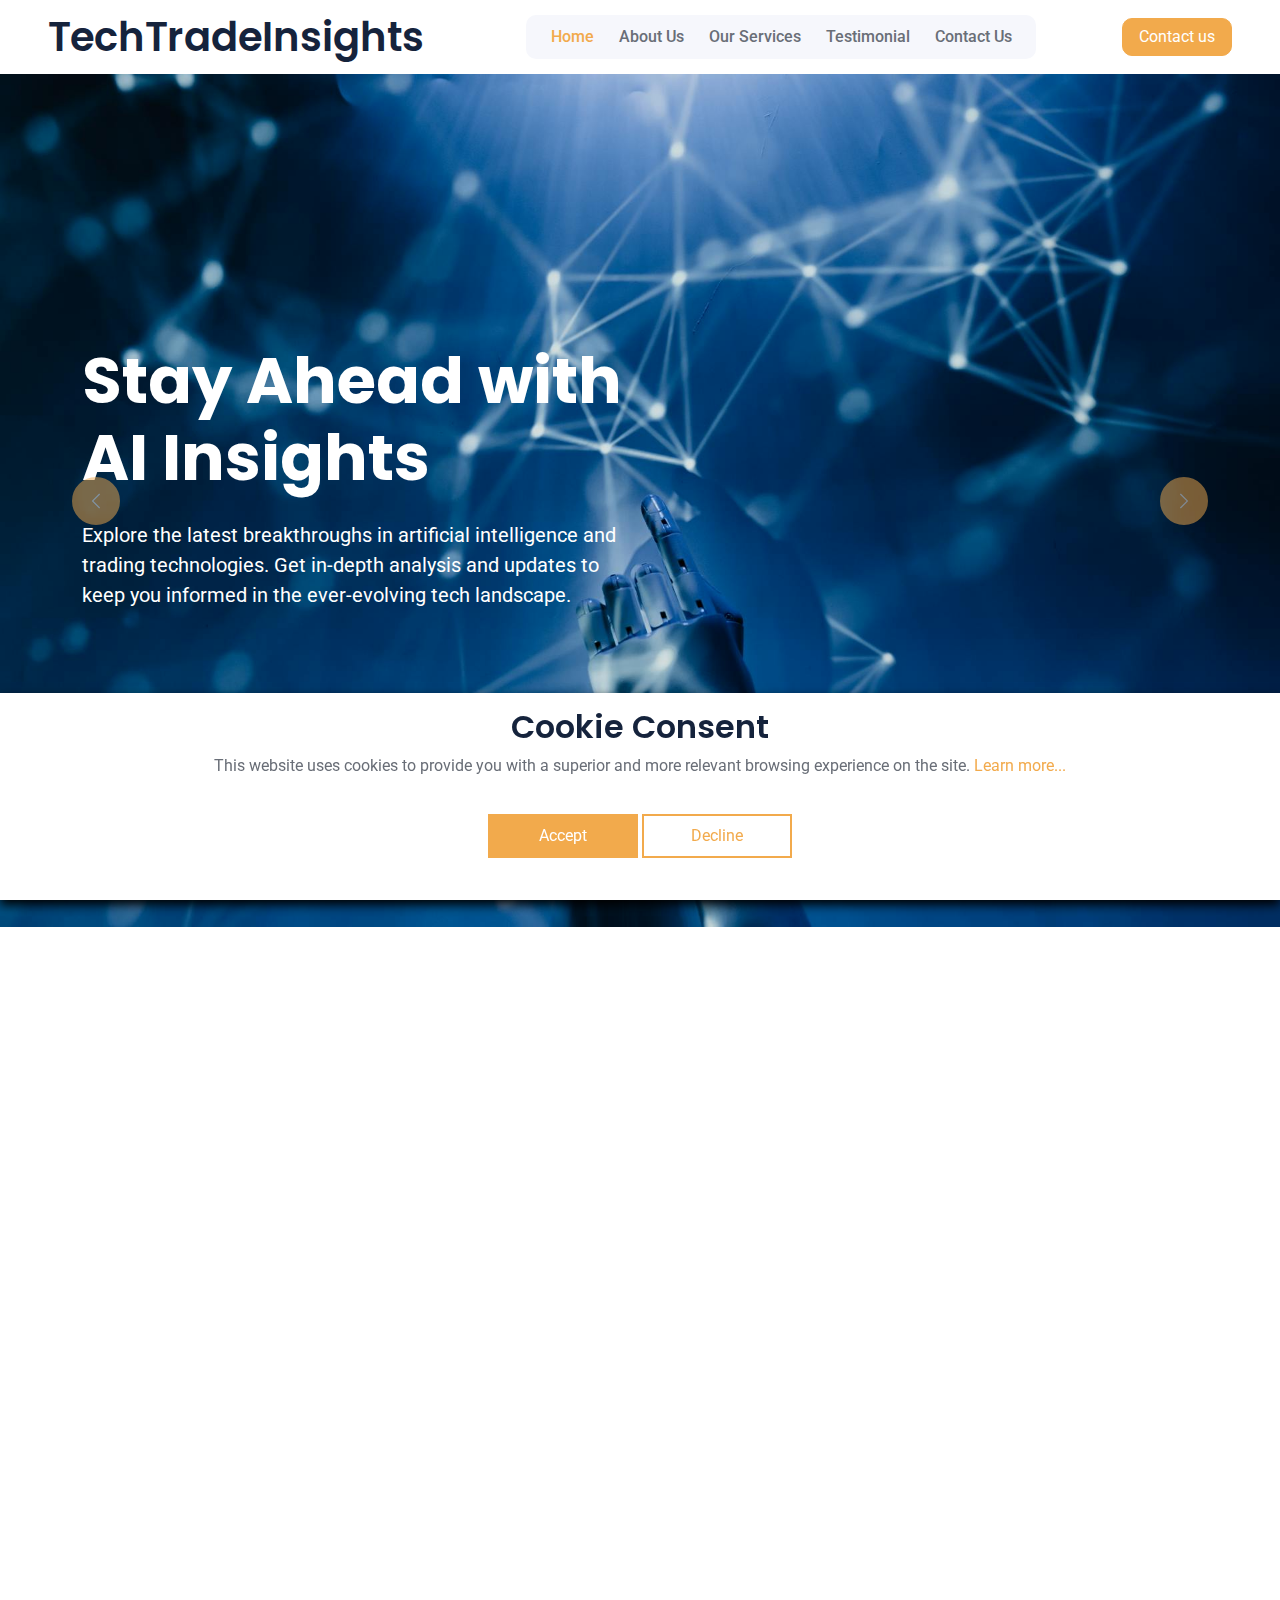
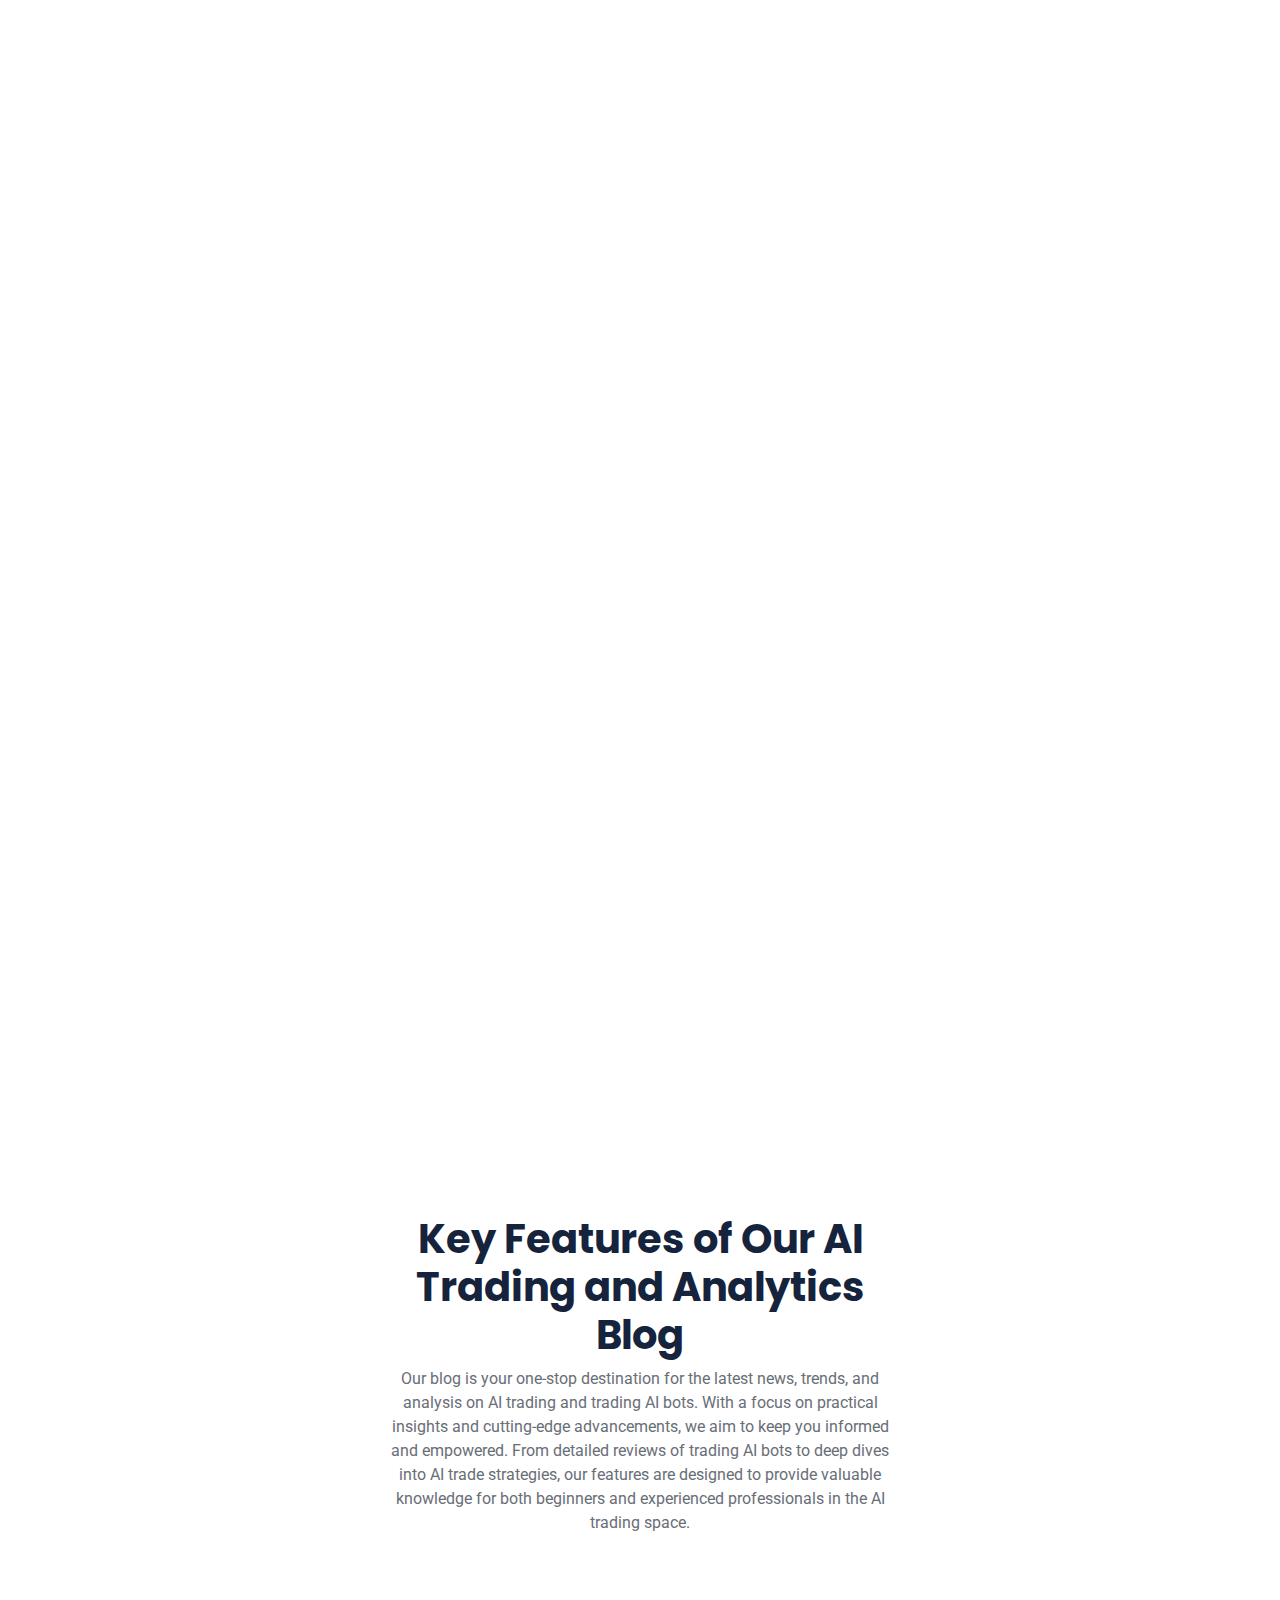
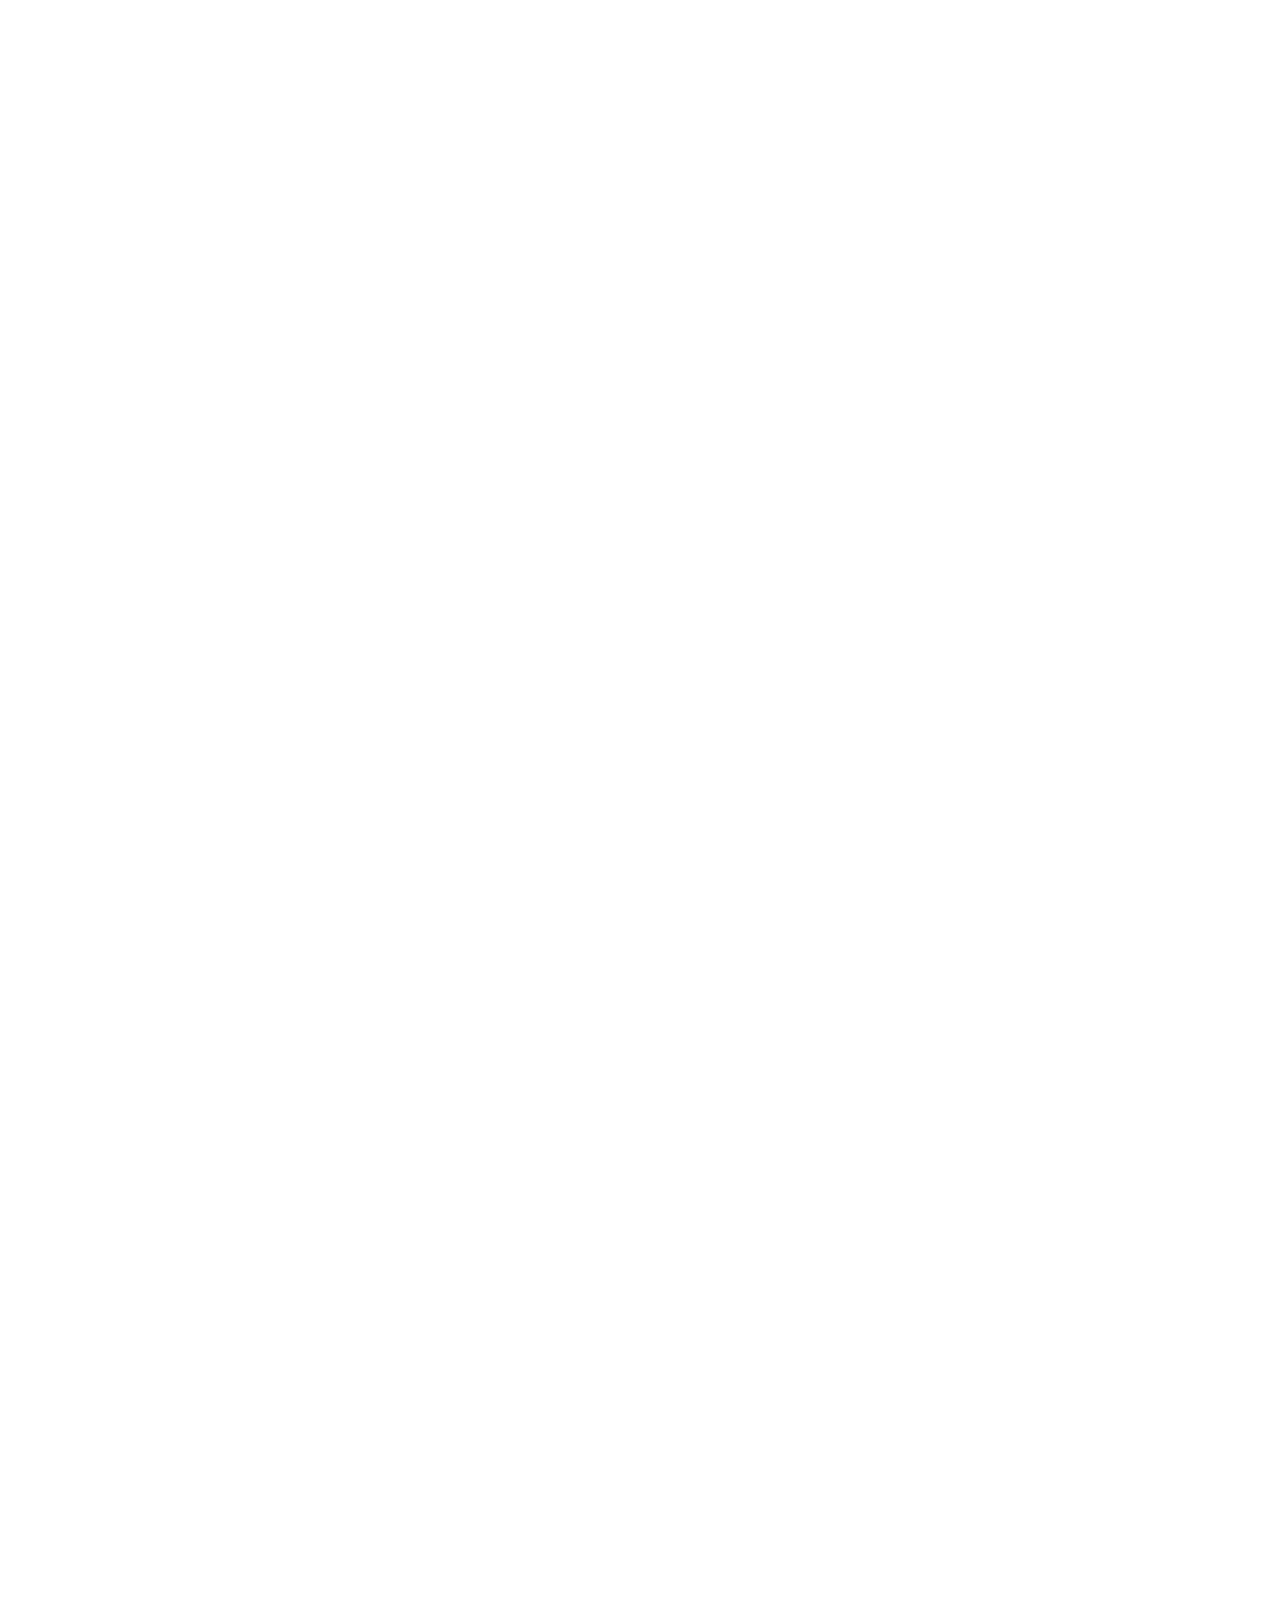
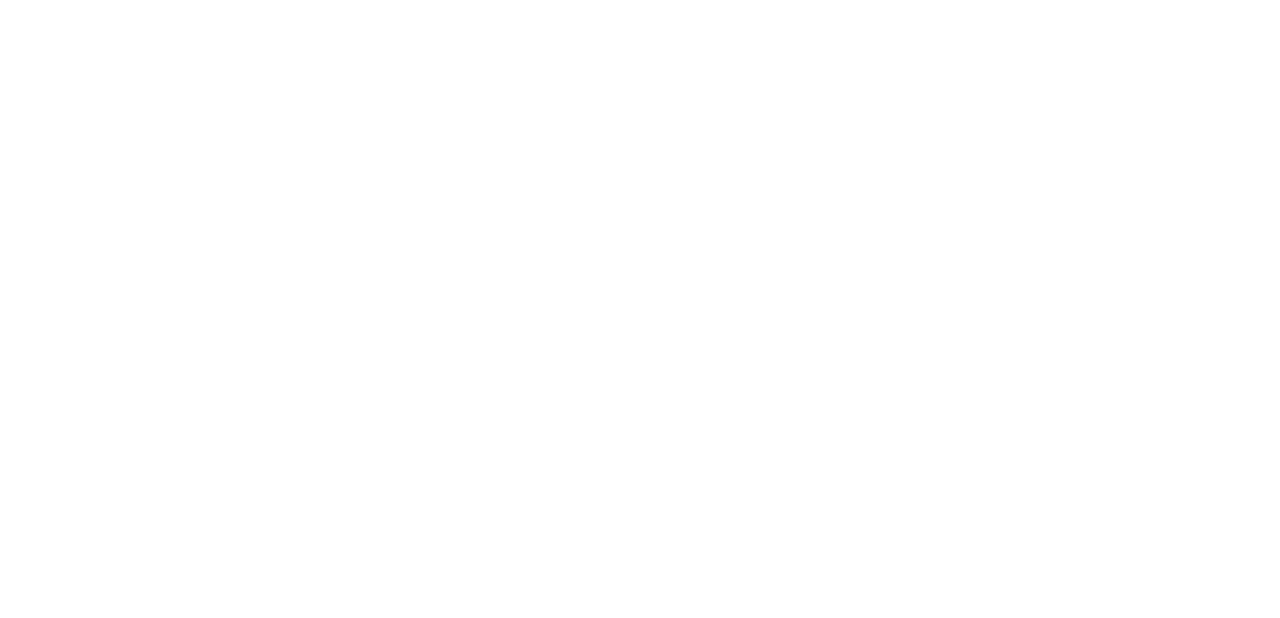
<file: index.html>
<!DOCTYPE html>
<html lang="en">
    <head>
        <meta charset="utf-8" />
        <title>TechTradeInsights</title>
        <meta content="width=device-width, initial-scale=1.0" name="viewport" />
        <meta content="" name="keywords" />
        <meta content="" name="description" />

        <link rel="shortcut icon" href="img/favicon.png" type="image/x-icon" />

        <!-- Google Web Fonts -->
        <link rel="preconnect" href="https://fonts.googleapis.com" />
        <link rel="preconnect" href="https://fonts.gstatic.com" crossorigin />
        <link
            href="https://fonts.googleapis.com/css2?family=Roboto:wght@400;500&family=Poppins:wght@600;700&display=swap"
            rel="stylesheet"
        />

        <!-- Icon Font Stylesheet -->
        <link
            href="https://cdnjs.cloudflare.com/ajax/libs/font-awesome/5.10.0/css/all.min.css"
            rel="stylesheet"
        />
        <link
            href="https://cdn.jsdelivr.net/npm/bootstrap-icons@1.4.1/font/bootstrap-icons.css"
            rel="stylesheet"
        />

        <!-- Libraries Stylesheet -->
        <link href="lib/animate/animate.min.css" rel="stylesheet" />
        <link
            href="lib/owlcarousel/assets/owl.carousel.min.css"
            rel="stylesheet"
        />

        <!-- Customized Bootstrap Stylesheet -->
        <link href="css/bootstrap.min.css" rel="stylesheet" />

        <!-- Template Stylesheet -->
        <link href="css/style.css" rel="stylesheet" />
    </head>

    <body>
        <!-- Spinner Start -->
        <div
            id="spinner"
            class="show bg-white position-fixed translate-middle w-100 vh-100 top-50 start-50 d-flex align-items-center justify-content-center"
        >
            <div class="spinner-grow text-primary" role="status"></div>
        </div>
        <!-- Spinner End -->

        <!-- Navbar Start -->
        <nav
            class="navbar navbar-expand-lg bg-white navbar-light sticky-top px-4 px-lg-5"
        >
            <a href="index.html" class="navbar-brand d-flex align-items-center">
                <h1 class="m-0">TechTradeInsights</h1>
            </a>
            <button
                type="button"
                class="navbar-toggler"
                data-bs-toggle="collapse"
                data-bs-target="#navbarCollapse"
            >
                <span class="navbar-toggler-icon"></span>
            </button>
            <div class="collapse navbar-collapse" id="navbarCollapse">
                <div
                    class="navbar-nav mx-auto bg-light rounded pe-4 py-3 py-lg-0"
                >
                    <a href="index.html" class="nav-item nav-link active"
                        >Home</a
                    >
                    <a href="about.html" class="nav-item nav-link">About Us</a>
                    <a href="service.html" class="nav-item nav-link"
                        >Our Services</a
                    >
                    <a href="testimonial.html" class="nav-item nav-link"
                        >Testimonial</a
                    >
                    <a href="contact.html" class="nav-item nav-link"
                        >Contact Us</a
                    >
                </div>
            </div>
            <a
                href="contact.html"
                class="btn btn-primary px-3 d-none d-lg-block"
                >Contact us</a
            >
        </nav>
        <!-- Navbar End -->

        <!-- Carousel Start -->
        <div class="container-fluid p-0 mb-5 wow fadeIn" data-wow-delay="0.1s">
            <div
                id="header-carousel"
                class="carousel slide"
                data-bs-ride="carousel"
            >
                <div class="carousel-inner">
                    <div class="carousel-item active">
                        <img
                            class="w-100"
                            src="img/carousel-1.jpg"
                            alt="Image"
                        />
                        <div class="carousel-caption">
                            <div class="container">
                                <div class="row">
                                    <div class="col-12 col-lg-6">
                                        <h1
                                            class="display-3 text-dark mb-4 animated slideInDown text-white"
                                        >
                                            Stay Ahead with AI Insights
                                        </h1>
                                        <p
                                            class="fs-5 text-body mb-5 text-white"
                                            style="color: #fff !important"
                                        >
                                            Explore the latest breakthroughs in
                                            artificial intelligence and trading
                                            technologies. Get in-depth analysis
                                            and updates to keep you informed in
                                            the ever-evolving tech landscape.
                                        </p>
                                    </div>
                                </div>
                            </div>
                        </div>
                    </div>
                    <div class="carousel-item">
                        <img
                            class="w-100"
                            src="img/carousel-2.jpg"
                            alt="Image"
                        />
                        <div class="carousel-caption">
                            <div class="container">
                                <div class="row">
                                    <div class="col-12 col-lg-6">
                                        <h1
                                            class="display-3 text-dark mb-4 animated slideInDown text-white"
                                        >
                                            Cutting-Edge Trends in AI & Trading
                                        </h1>
                                        <p
                                            class="fs-5 text-body mb-5 text-white"
                                            style="color: #fff !important"
                                        >
                                            Discover emerging trends and
                                            technological advancements shaping
                                            the future of trading platforms and
                                            AI integration.
                                        </p>
                                    </div>
                                </div>
                            </div>
                        </div>
                    </div>
                </div>
                <button
                    class="carousel-control-prev"
                    type="button"
                    data-bs-target="#header-carousel"
                    data-bs-slide="prev"
                >
                    <span
                        class="carousel-control-prev-icon"
                        aria-hidden="true"
                    ></span>
                    <span class="visually-hidden">Previous</span>
                </button>
                <button
                    class="carousel-control-next"
                    type="button"
                    data-bs-target="#header-carousel"
                    data-bs-slide="next"
                >
                    <span
                        class="carousel-control-next-icon"
                        aria-hidden="true"
                    ></span>
                    <span class="visually-hidden">Next</span>
                </button>
            </div>
        </div>
        <!-- Carousel End -->

        <!-- About Start -->
        <div class="container-xxl py-5">
            <div class="container">
                <div class="row g-5">
                    <div class="col-lg-6 wow fadeInUp" data-wow-delay="0.1s">
                        <div
                            class="position-relative overflow-hidden rounded pt-5 h-100"
                            style="min-height: 400px"
                        >
                            <img
                                class="position-absolute w-100 h-100"
                                src="img/approach.jpg"
                                alt=""
                                style="object-fit: cover"
                            />
                        </div>
                    </div>
                    <div class="col-lg-6 wow fadeInUp" data-wow-delay="0.5s">
                        <div class="h-100">
                            <h1 class="display-6 mb-5">
                                Comprehensive Analysis of AI & Trading
                            </h1>
                            <p class="mb-4">
                                Our blog delves into the transformative
                                intersection of artificial intelligence and
                                trading technologies. We aim to bring readers
                                timely and in-depth updates on key developments,
                                breakthroughs, and emerging strategies. Through
                                meticulously researched articles, we provide
                                insights into the latest algorithms, market
                                analytics, and innovations redefining the
                                trading landscape.
                                <br /><br />
                                Each piece is crafted to inform and inspire,
                                making complex topics accessible to both tech
                                enthusiasts and seasoned professionals. From
                                AI-powered automation to evolving market
                                strategies, we highlight impactful trends and
                                practical applications, ensuring our readers
                                stay informed in an ever-changing environment.
                            </p>
                        </div>
                    </div>
                </div>
            </div>
        </div>
        <!-- About End -->

        <!-- Facts Start -->
        <div class="container-fluid overflow-hidden my-5 px-lg-0">
            <div class="container">
                <div class="row g-0 mx-lg-0">
                    <div
                        class="col-lg-12 facts-counter wow fadeIn"
                        data-wow-delay="0.5s"
                    >
                        <div class="h-100 px-4 pe-lg-0">
                            <div class="row g-5">
                                <div class="col-sm-3">
                                    <h1
                                        class="display-5"
                                        data-toggle="counter-up"
                                    >
                                        2391
                                    </h1>
                                    <p class="fs-5 text-primary">
                                        Articles Published
                                    </p>
                                </div>
                                <div class="col-sm-3">
                                    <h1
                                        class="display-5"
                                        data-toggle="counter-up"
                                    >
                                        731
                                    </h1>
                                    <p class="fs-5 text-primary">
                                        AI Trends Analyzed
                                    </p>
                                </div>
                                <div class="col-sm-3">
                                    <h1
                                        class="display-5"
                                        data-toggle="counter-up"
                                    >
                                        420
                                    </h1>
                                    <p class="fs-5 text-primary">
                                        Emerging Bots Reviewed
                                    </p>
                                </div>
                                <div class="col-sm-3">
                                    <h1
                                        class="display-5"
                                        data-toggle="counter-up"
                                    >
                                        120
                                    </h1>
                                    <p class="fs-5 text-primary">
                                        Contributors Worldwide
                                    </p>
                                </div>
                            </div>
                        </div>
                    </div>
                </div>
            </div>
        </div>
        <!-- Facts End -->

        <!-- Features Start -->
        <div class="container-xxl py-5">
            <div class="container">
                <div class="row g-5">
                    <div class="col-lg-6 wow fadeInUp" data-wow-delay="0.1s">
                        <h1 class="display-6 mb-5">
                            Why Follow Our Blog on AI and Trading
                        </h1>
                        <p class="mb-4">
                            Stay ahead in the rapidly changing world of
                            artificial intelligence and trading technology with
                            our dedicated blog. Whether you're looking to
                            understand the latest AI trading algorithms,
                            discover how trading AI bots are shaping markets, or
                            analyze trends in AI trade automation, we've got you
                            covered. Our team curates high-quality content to
                            keep you informed and equipped with actionable
                            insights.
                            <br /><br />
                            Choose us as your go-to source for unbiased,
                            comprehensive analysis on AI-driven solutions and
                            trading strategies. We aim to bridge the gap between
                            cutting-edge technology and practical applications,
                            providing value to both AI enthusiasts and trading
                            professionals.
                        </p>
                        <div class="row g-3">
                            <div
                                class="col-sm-6 wow fadeIn"
                                data-wow-delay="0.1s"
                            >
                                <div class="bg-light rounded h-100 p-3">
                                    <div
                                        class="bg-white d-flex flex-column justify-content-center text-center rounded h-100 py-4 px-3"
                                    >
                                        <img
                                            class="align-self-center mb-3"
                                            src="img/icon/icon-06-primary.png"
                                            alt=""
                                        />
                                        <h5 class="mb-0">
                                            In-Depth AI Reviews
                                        </h5>
                                    </div>
                                </div>
                            </div>
                            <div
                                class="col-sm-6 wow fadeIn"
                                data-wow-delay="0.2s"
                            >
                                <div class="bg-light rounded h-100 p-3">
                                    <div
                                        class="bg-white d-flex flex-column justify-content-center text-center rounded py-4 px-3"
                                    >
                                        <img
                                            class="align-self-center mb-3"
                                            src="img/icon/icon-03-primary.png"
                                            alt=""
                                        />
                                        <h5 class="mb-0">
                                            Trading AI Bot Insights
                                        </h5>
                                    </div>
                                </div>
                            </div>
                            <div
                                class="col-sm-6 wow fadeIn"
                                data-wow-delay="0.3s"
                            >
                                <div class="bg-light rounded h-100 p-3">
                                    <div
                                        class="bg-white d-flex flex-column justify-content-center text-center rounded py-4 px-3"
                                    >
                                        <img
                                            class="align-self-center mb-3"
                                            src="img/icon/icon-04-primary.png"
                                            alt=""
                                        />
                                        <h5 class="mb-0">
                                            Latest AI Trade Trends
                                        </h5>
                                    </div>
                                </div>
                            </div>
                            <div
                                class="col-sm-6 wow fadeIn"
                                data-wow-delay="0.4s"
                            >
                                <div class="bg-light rounded h-100 p-3">
                                    <div
                                        class="bg-white d-flex flex-column justify-content-center text-center rounded h-100 py-4 px-3"
                                    >
                                        <img
                                            class="align-self-center mb-3"
                                            src="img/icon/icon-07-primary.png"
                                            alt=""
                                        />
                                        <h5 class="mb-0">
                                            Exclusive Analytics
                                        </h5>
                                    </div>
                                </div>
                            </div>
                        </div>
                    </div>
                    <div class="col-lg-6 wow fadeInUp" data-wow-delay="0.5s">
                        <div
                            class="position-relative rounded overflow-hidden h-100"
                            style="min-height: 400px"
                        >
                            <img
                                class="position-absolute w-100 h-100"
                                src="img/feature.jpg"
                                alt=""
                                style="object-fit: cover"
                            />
                        </div>
                    </div>
                </div>
            </div>
        </div>
        <!-- Features End -->

        <!-- Service Start -->
        <div class="container-xxl py-5">
            <div class="container">
                <div class="text-center mx-auto" style="max-width: 500px">
                    <h1 class="display-6">
                        Key Features of Our AI Trading and Analytics Blog
                    </h1>
                    <p class="mb-5">
                        Our blog is your one-stop destination for the latest
                        news, trends, and analysis on AI trading and trading AI
                        bots. With a focus on practical insights and
                        cutting-edge advancements, we aim to keep you informed
                        and empowered. From detailed reviews of trading AI bots
                        to deep dives into AI trade strategies, our features are
                        designed to provide valuable knowledge for both
                        beginners and experienced professionals in the AI
                        trading space.
                    </p>
                </div>
                <div class="row g-4 justify-content-center">
                    <div
                        class="col-lg-4 col-md-6 wow fadeInUp"
                        data-wow-delay="0.1s"
                    >
                        <div class="service-item rounded h-100 p-5">
                            <div class="d-flex align-items-center mb-4">
                                <h4 class="mb-0">AI Trading Insights</h4>
                            </div>
                            <p class="mb-4">
                                Explore in-depth articles about the latest
                                trends in AI trading. Understand how AI
                                algorithms are revolutionizing the way markets
                                are analyzed and trades are executed.
                            </p>
                        </div>
                    </div>
                    <div
                        class="col-lg-4 col-md-6 wow fadeInUp"
                        data-wow-delay="0.3s"
                    >
                        <div class="service-item rounded h-100 p-5">
                            <div class="d-flex align-items-center mb-4">
                                <h4 class="mb-0">Trading AI Bot Reviews</h4>
                            </div>
                            <p class="mb-4">
                                Get detailed reviews of the most popular trading
                                AI bots, including their features, performance,
                                and suitability for different trading
                                strategies.
                            </p>
                        </div>
                    </div>
                    <div
                        class="col-lg-4 col-md-6 wow fadeInUp"
                        data-wow-delay="0.5s"
                    >
                        <div class="service-item rounded h-100 p-5">
                            <div class="d-flex align-items-center mb-4">
                                <h4 class="mb-0">AI Trade Strategies</h4>
                            </div>
                            <p class="mb-4">
                                Discover actionable AI trade strategies that
                                leverage cutting-edge technology to optimize
                                trading decisions and improve market
                                performance.
                            </p>
                        </div>
                    </div>
                    <div
                        class="col-lg-4 col-md-6 wow fadeInUp"
                        data-wow-delay="0.1s"
                    >
                        <div class="service-item rounded h-100 p-5">
                            <div class="d-flex align-items-center mb-4">
                                <h4 class="mb-0">Market Analysis with AI</h4>
                            </div>
                            <p class="mb-4">
                                Gain insights into how AI tools analyze market
                                trends and provide predictive analytics, helping
                                traders make more informed decisions.
                            </p>
                        </div>
                    </div>
                    <div
                        class="col-lg-4 col-md-6 wow fadeInUp"
                        data-wow-delay="0.3s"
                    >
                        <div class="service-item rounded h-100 p-5">
                            <div class="d-flex align-items-center mb-4">
                                <h4 class="mb-0">Expert Reviews</h4>
                            </div>
                            <p class="mb-4">
                                Read reviews and opinions from experts in AI
                                trading, highlighting the strengths and
                                limitations of the latest tools and
                                technologies.
                            </p>
                        </div>
                    </div>
                    <div
                        class="col-lg-4 col-md-6 wow fadeInUp"
                        data-wow-delay="0.5s"
                    >
                        <div class="service-item rounded h-100 p-5">
                            <div class="d-flex align-items-center mb-4">
                                <h4 class="mb-0">Community Insights</h4>
                            </div>
                            <p class="mb-4">
                                Explore discussions and insights from the AI
                                trading community. Learn from real-world
                                experiences and practical applications of AI in
                                trading.
                            </p>
                        </div>
                    </div>
                </div>
            </div>
        </div>
        <!-- Service End -->

        <!-- Appointment Start -->
        <div
            class="container-fluid appointment my-5 py-5 wow fadeIn"
            data-wow-delay="0.1s"
        >
            <div class="container py-5">
                <div class="row g-5">
                    <div class="col-lg-12 wow fadeIn" data-wow-delay="0.3s">
                        <h1 class="display-6 text-white mb-5">
                            Bridging Technology and Trading with AI
                        </h1>
                        <p class="text-white mb-5">
                            The integration of AI into trading has opened new
                            doors for innovation and efficiency. Our blog is
                            dedicated to bridging the gap between cutting-edge
                            AI technologies and their applications in trading.
                            Whether you're a trader looking to implement an AI
                            trade strategy or a tech enthusiast eager to explore
                            trading AI bots, our content is designed to provide
                            clear, actionable insights. Join us to stay informed
                            and ahead in this transformative field.
                        </p>
                    </div>
                </div>
            </div>
        </div>
        <!-- Appointment End -->

        <!-- Footer Start -->
        <div
            class="container-fluid bg-dark footer mt-5 pt-5 wow fadeIn"
            data-wow-delay="0.1s"
        >
            <div class="container py-5">
                <div class="row g-5">
                    <div class="col-lg-4 col-md-6">
                        <h1 class="text-white mb-4">AI Trade Insights</h1>
                        <p>
                            Stay ahead in the evolving world of AI trading with
                            our blog. We deliver the latest news, in-depth
                            analysis, and practical insights on AI trade
                            strategies, trading AI bots, and market innovations.
                            Empowering traders and tech enthusiasts to excel in
                            the rapidly advancing field of AI trading.
                        </p>
                    </div>
                    <div class="col-lg-4 col-md-6">
                        <h5 class="text-light mb-4">Quick Links</h5>
                        <a class="btn btn-link" href="about.html">About Us</a>
                        <a class="btn btn-link" href="contact.html"
                            >Contact Us</a
                        >
                        <a class="btn btn-link" href="service.html"
                            >Our Services</a
                        >
                        <a class="btn btn-link" href="terms-of-use.html"
                            >Terms & Condition</a
                        >
                        <a class="btn btn-link" href="privacy-policy.html"
                            >Privacy</a
                        >
                    </div>
                    <div class="col-lg-4 col-md-6">
                        <h5 class="text-light mb-4">Newsletter</h5>
                        <p>
                            Join our newsletter to stay updated on the latest
                            advancements in AI trading, trading AI bots, and
                            innovative AI trade strategies. Receive expert
                            insights and news directly to your inbox!
                        </p>
                        <div
                            class="position-relative mx-auto"
                            style="max-width: 400px"
                        >
                            <input
                                class="form-control bg-transparent w-100 py-3 ps-4 pe-5"
                                type="text"
                                placeholder="Your email"
                                id="email"
                            />
                            <button
                                type="button"
                                class="btn btn-secondary py-2 position-absolute top-0 end-0 mt-2 me-2"
                                id="submit"
                                onclick="sendForm()"
                            >
                                SignUp
                            </button>
                        </div>
                        <div
                            id="result"
                            style="color: red; font-size: 12px"
                        ></div>
                    </div>
                </div>
                <div class="row g-5 mt-4">
                    <div class="col-lg-4 col-md-6">
                        <h5 class="text-light mb-4">Our Offices</h5>
                        <p>
                            <i class="fa fa-map-marker-alt me-3"></i>Rue
                            Gabrielle 8, 1180 Bruxelles, Belgium
                        </p>
                        <p><i class="fa fa-phone-alt me-3"></i>+3225436890</p>
                        <p>
                            <i class="fa fa-envelope me-3"></i
                            >trade_insights@gmail.com
                        </p>
                    </div>
                    <div class="col-lg-4 col-md-6">
                        <p>
                            <i class="fa fa-map-marker-alt me-3"></i
                            >Stadsplateau 7, 3521 AZ Utrecht, Netherlands
                        </p>
                        <p><i class="fa fa-phone-alt me-3"></i>+31308009290</p>
                        <p>
                            <i class="fa fa-envelope me-3"></i
                            >trade_insights@gmail.com
                        </p>
                    </div>
                    <div class="col-lg-4 col-md-6">
                        <p>
                            <i class="fa fa-map-marker-alt me-3"></i>Essen 2,
                            6000 Kolding, Denmark
                        </p>
                        <p><i class="fa fa-phone-alt me-3"></i>+4575505424</p>
                        <p>
                            <i class="fa fa-envelope me-3"></i
                            >trade_insights@gmail.com
                        </p>
                    </div>
                    <div class="col-lg-4 col-md-6">
                        <p>
                            <i class="fa fa-map-marker-alt me-3"></i
                            >Stadsplateau 7, 3521 AZ Utrecht, Netherlands
                        </p>
                        <p><i class="fa fa-phone-alt me-3"></i>+31308009290</p>
                        <p>
                            <i class="fa fa-envelope me-3"></i
                            >trade_insights@gmail.com
                        </p>
                    </div>
                    <div class="col-lg-4 col-md-6">
                        <p>
                            <i class="fa fa-map-marker-alt me-3"></i>Risavika
                            Havnering 224, 4056 Tananger, Norway
                        </p>
                        <p><i class="fa fa-phone-alt me-3"></i>+4790202085</p>
                        <p>
                            <i class="fa fa-envelope me-3"></i
                            >trade_insights@gmail.com
                        </p>
                    </div>
                    <div class="col-lg-4 col-md-6">
                        <p>
                            <i class="fa fa-map-marker-alt me-3"></i>Kärrgatan
                            6, 504 41 Borås, Sweden
                        </p>
                        <p><i class="fa fa-phone-alt me-3"></i>+4633133070</p>
                        <p>
                            <i class="fa fa-envelope me-3"></i
                            >trade_insights@gmail.com
                        </p>
                    </div>
                </div>

                <p class="text-center mt-5">
                    Trading can offer significant opportunities for profit, but
                    it also comes with substantial risks. Whether you're using
                    traditional methods or advanced technologies like AI trading
                    bots, understanding these risks is crucial for protecting
                    your investments and maintaining financial stability. Market
                    Volatility Financial markets are inherently volatile. Prices
                    can fluctuate rapidly due to economic news, political
                    events, or unexpected changes in market conditions. This
                    unpredictability can lead to significant losses, especially
                    for traders who lack experience or proper risk management
                    strategies. Overreliance on Technology AI trading bots and
                    algorithms can optimize trading strategies, but they are not
                    foolproof. Errors in coding, data inaccuracies, or
                    misinterpretation of market signals can result in poor
                    decisions. Additionally, technological failures like system
                    crashes or connectivity issues can disrupt trading
                    activities.
                </p>
            </div>
        </div>
        <!-- Footer End -->

        <!-- Back to Top -->
        <a href="#" class="btn btn-lg btn-primary btn-lg-square back-to-top"
            ><i class="bi bi-arrow-up"></i
        ></a>

        <!-- Cookie banner -->
        <div class="cookie-wrapper show">
            <div>
                <i class="bx bx-cookie"></i>
                <h2 style="text-align: center">Cookie Consent</h2>
            </div>

            <div class="data">
                <p>
                    This website uses cookies to provide you with a superior and
                    more relevant browsing experience on the site.
                    <a href="#">Learn more...</a>
                </p>
            </div>

            <div class="buttons">
                <button class="cookie-button" id="acceptBtn">Accept</button>
                <button class="cookie-button" id="declineBtn">Decline</button>
            </div>
        </div>
        <!-- End Cookie banner -->

        <!-- JavaScript Libraries -->
        <script src="https://code.jquery.com/jquery-3.4.1.min.js"></script>
        <script src="https://cdn.jsdelivr.net/npm/bootstrap@5.0.0/dist/js/bootstrap.bundle.min.js"></script>
        <script src="lib/wow/wow.min.js"></script>
        <script src="lib/easing/easing.min.js"></script>
        <script src="lib/waypoints/waypoints.min.js"></script>
        <script src="lib/owlcarousel/owl.carousel.min.js"></script>
        <script src="lib/counterup/counterup.min.js"></script>

        <!-- Template Javascript -->
        <script src="js/main.js"></script>
        <script src="js/cookiebanner.js"></script>
        <script src="js/contact-form.js"></script>
    </body>
</html>
</file>
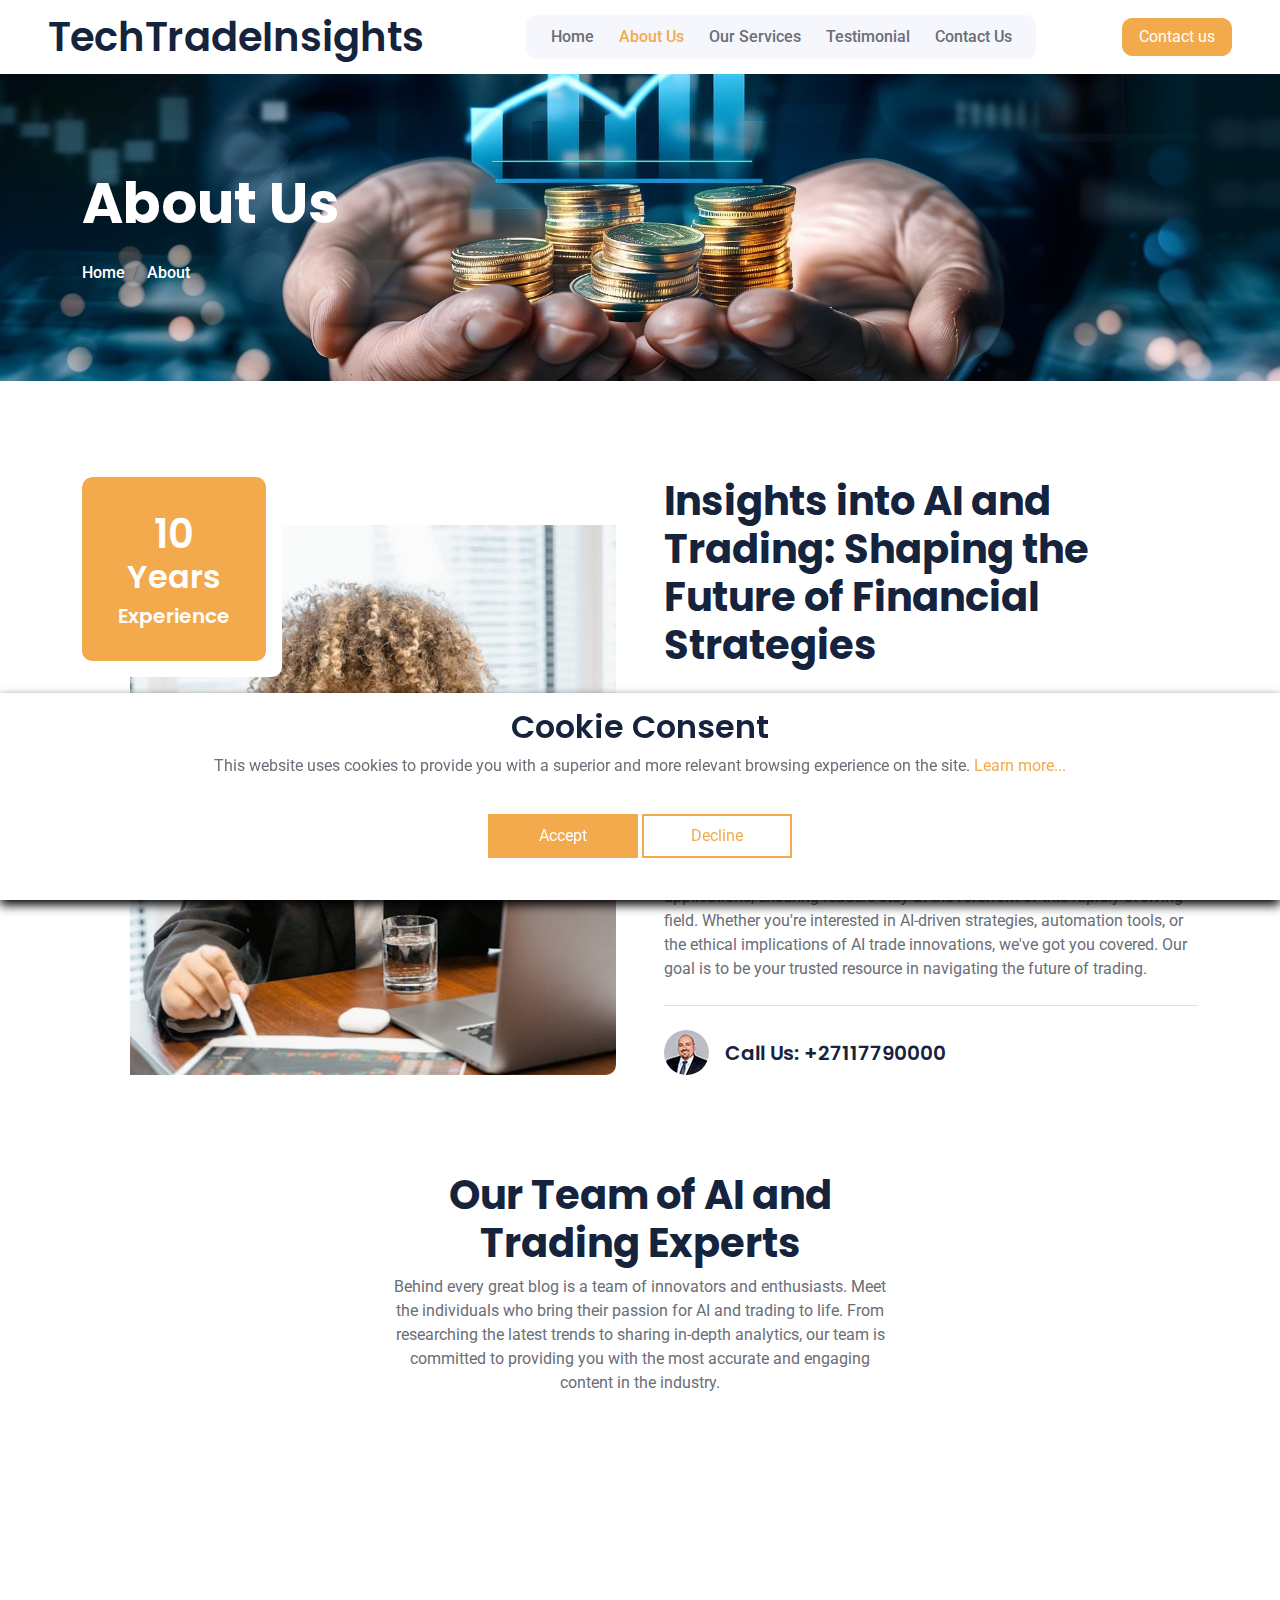
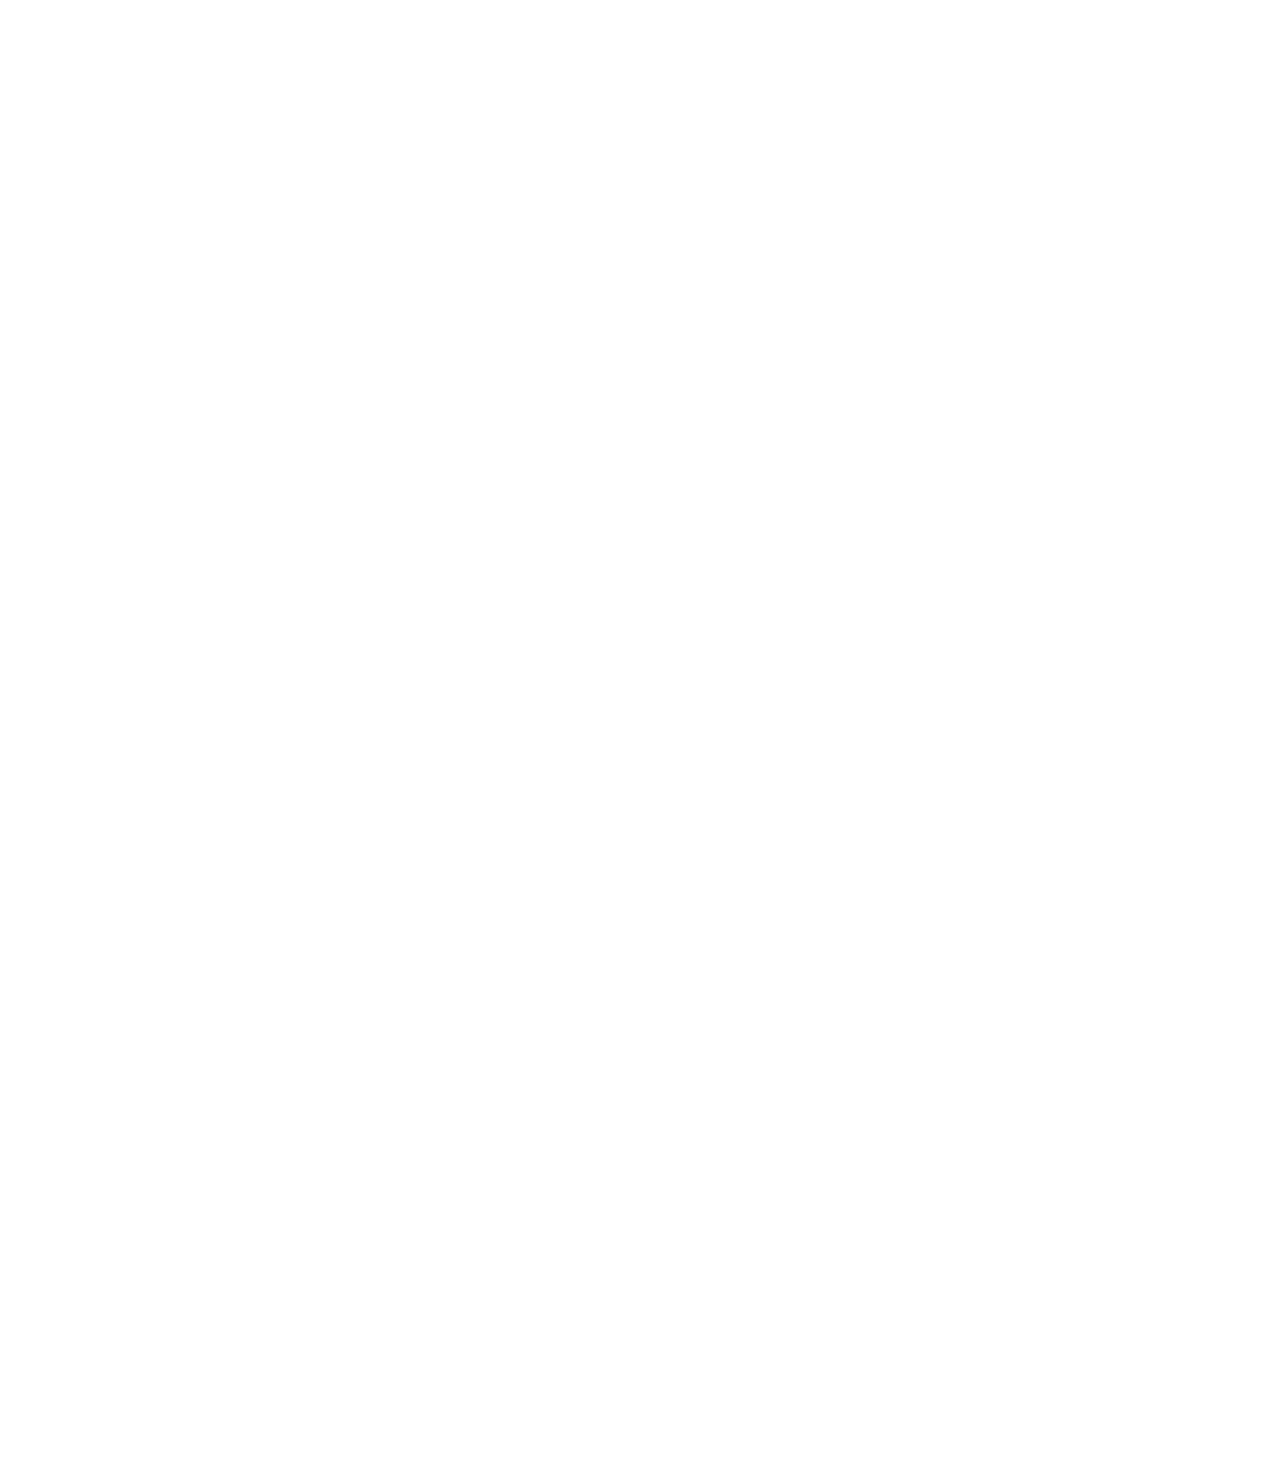
<file: about.html>
<!DOCTYPE html>
<html lang="en">
    <head>
        <meta charset="utf-8" />
        <title>TechTradeInsights</title>
        <meta content="width=device-width, initial-scale=1.0" name="viewport" />
        <meta content="" name="keywords" />
        <meta content="" name="description" />

        <link rel="shortcut icon" href="img/favicon.png" type="image/x-icon" />

        <!-- Google Web Fonts -->
        <link rel="preconnect" href="https://fonts.googleapis.com" />
        <link rel="preconnect" href="https://fonts.gstatic.com" crossorigin />
        <link
            href="https://fonts.googleapis.com/css2?family=Roboto:wght@400;500&family=Poppins:wght@600;700&display=swap"
            rel="stylesheet"
        />

        <!-- Icon Font Stylesheet -->
        <link
            href="https://cdnjs.cloudflare.com/ajax/libs/font-awesome/5.10.0/css/all.min.css"
            rel="stylesheet"
        />
        <link
            href="https://cdn.jsdelivr.net/npm/bootstrap-icons@1.4.1/font/bootstrap-icons.css"
            rel="stylesheet"
        />

        <!-- Libraries Stylesheet -->
        <link href="lib/animate/animate.min.css" rel="stylesheet" />
        <link
            href="lib/owlcarousel/assets/owl.carousel.min.css"
            rel="stylesheet"
        />

        <!-- Customized Bootstrap Stylesheet -->
        <link href="css/bootstrap.min.css" rel="stylesheet" />

        <!-- Template Stylesheet -->
        <link href="css/style.css" rel="stylesheet" />
    </head>

    <body>
        <!-- Spinner Start -->
        <div
            id="spinner"
            class="show bg-white position-fixed translate-middle w-100 vh-100 top-50 start-50 d-flex align-items-center justify-content-center"
        >
            <div class="spinner-grow text-primary" role="status"></div>
        </div>
        <!-- Spinner End -->

        <!-- Navbar Start -->
        <nav
            class="navbar navbar-expand-lg bg-white navbar-light sticky-top px-4 px-lg-5"
        >
            <a href="index.html" class="navbar-brand d-flex align-items-center">
                <h1 class="m-0">TechTradeInsights</h1>
            </a>
            <button
                type="button"
                class="navbar-toggler"
                data-bs-toggle="collapse"
                data-bs-target="#navbarCollapse"
            >
                <span class="navbar-toggler-icon"></span>
            </button>
            <div class="collapse navbar-collapse" id="navbarCollapse">
                <div
                    class="navbar-nav mx-auto bg-light rounded pe-4 py-3 py-lg-0"
                >
                    <a href="index.html" class="nav-item nav-link">Home</a>
                    <a href="about.html" class="nav-item nav-link active"
                        >About Us</a
                    >
                    <a href="service.html" class="nav-item nav-link"
                        >Our Services</a
                    >
                    <a href="testimonial.html" class="nav-item nav-link"
                        >Testimonial</a
                    >
                    <a href="contact.html" class="nav-item nav-link"
                        >Contact Us</a
                    >
                </div>
            </div>
            <a
                href="contact.html"
                class="btn btn-primary px-3 d-none d-lg-block"
                >Contact us</a
            >
        </nav>
        <!-- Navbar End -->

        <!-- Page Header Start -->
        <div
            class="container-fluid page-header breadcrumbs bg1 py-5 mb-5 wow fadeIn"
            data-wow-delay="0.1s"
        >
            <div class="container py-5">
                <h1
                    class="display-4 animated slideInDown mb-4"
                    style="color: #fff"
                >
                    About Us
                </h1>
                <nav aria-label="breadcrumb animated slideInDown">
                    <ol class="breadcrumb mb-0">
                        <li class="breadcrumb-item">
                            <a href="index.html" style="color: #fff">Home</a>
                        </li>
                        <li
                            class="breadcrumb-item active"
                            aria-current="page"
                            style="color: #fff"
                        >
                            About
                        </li>
                    </ol>
                </nav>
            </div>
        </div>
        <!-- Page Header End -->

        <!-- About Start -->
        <div class="container-xxl py-5">
            <div class="container">
                <div class="row g-5">
                    <div class="col-lg-6 wow fadeInUp" data-wow-delay="0.1s">
                        <div
                            class="position-relative overflow-hidden rounded ps-5 pt-5 h-100"
                            style="min-height: 400px"
                        >
                            <img
                                class="position-absolute w-100 h-100"
                                src="img/about.jpg"
                                alt=""
                                style="object-fit: cover"
                            />
                            <div
                                class="position-absolute top-0 start-0 bg-white rounded pe-3 pb-3"
                                style="width: 200px; height: 200px"
                            >
                                <div
                                    class="d-flex flex-column justify-content-center text-center bg-primary rounded h-100 p-3"
                                >
                                    <h1 class="text-white mb-0">10</h1>
                                    <h2 class="text-white">Years</h2>
                                    <h5 class="text-white mb-0">Experience</h5>
                                </div>
                            </div>
                        </div>
                    </div>
                    <div class="col-lg-6 wow fadeInUp" data-wow-delay="0.5s">
                        <div class="h-100">
                            <h1 class="display-6 mb-5">
                                Insights into AI and Trading: Shaping the Future
                                of Financial Strategies
                            </h1>
                            <div class="row g-4 mb-4">
                                <div class="col-sm-6">
                                    <div class="d-flex align-items-center">
                                        <h5 class="mb-0">
                                            Cutting-Edge Technology
                                        </h5>
                                    </div>
                                </div>
                                <div class="col-sm-6">
                                    <div class="d-flex align-items-center">
                                        <h5 class="mb-0">
                                            AI-Powered Analytics
                                        </h5>
                                    </div>
                                </div>
                            </div>
                            <p class="mb-4">
                                Welcome to a hub where the worlds of AI and
                                trading converge. Our blog explores the latest
                                advancements in AI trading systems, focusing on
                                how trading AI bots are transforming the
                                industry. With a mission to educate and inform,
                                we cover everything from breakthrough algorithms
                                to real-world applications, ensuring readers
                                stay at the forefront of this rapidly evolving
                                field. Whether you're interested in AI-driven
                                strategies, automation tools, or the ethical
                                implications of AI trade innovations, we've got
                                you covered. Our goal is to be your trusted
                                resource in navigating the future of trading.
                            </p>
                            <div class="border-top mt-4 pt-4">
                                <div class="d-flex align-items-center">
                                    <img
                                        class="flex-shrink-0 rounded-circle me-3"
                                        src="img/profile.jpg"
                                        alt=""
                                    />
                                    <h5 class="mb-0">Call Us: +27117790000</h5>
                                </div>
                            </div>
                        </div>
                    </div>
                </div>
            </div>
        </div>
        <!-- About End -->

        <!-- Team Start -->
        <div class="container-xxl py-5">
            <div class="container">
                <div class="text-center mx-auto" style="max-width: 500px">
                    <h1 class="display-6">
                        Our Team of AI and Trading Experts
                    </h1>
                    <p class="mb-5">
                        Behind every great blog is a team of innovators and
                        enthusiasts. Meet the individuals who bring their
                        passion for AI and trading to life. From researching the
                        latest trends to sharing in-depth analytics, our team is
                        committed to providing you with the most accurate and
                        engaging content in the industry.
                    </p>
                </div>
                <div class="row g-4">
                    <div
                        class="col-lg-3 col-md-6 wow fadeInUp"
                        data-wow-delay="0.1s"
                    >
                        <div class="team-item rounded">
                            <img
                                class="img-fluid"
                                src="img/team-1.jpg"
                                alt=""
                            />
                            <div class="text-center p-4">
                                <h5>Adam Williams</h5>
                                <span>AI Research Specialist</span>
                            </div>
                            <div class="team-text text-center bg-white p-4">
                                <p>
                                    Adam's deep knowledge of machine learning
                                    and AI-powered trading systems is the
                                    backbone of our analytical insights. He
                                    ensures that every article reflects the
                                    cutting-edge advancements shaping AI
                                    trading.
                                </p>
                            </div>
                        </div>
                    </div>
                    <div
                        class="col-lg-3 col-md-6 wow fadeInUp"
                        data-wow-delay="0.3s"
                    >
                        <div class="team-item rounded">
                            <img
                                class="img-fluid"
                                src="img/team-2.jpg"
                                alt=""
                            />
                            <div class="text-center p-4">
                                <h5>Emily Turner</h5>
                                <span>Content Strategist</span>
                            </div>
                            <div class="team-text text-center bg-white p-4">
                                <p>
                                    Emily curates our blog content to ensure a
                                    perfect balance of technical depth and
                                    reader accessibility. Her expertise bridges
                                    the gap between advanced AI topics and
                                    practical trading applications.
                                </p>
                            </div>
                        </div>
                    </div>
                    <div
                        class="col-lg-3 col-md-6 wow fadeInUp"
                        data-wow-delay="0.5s"
                    >
                        <div class="team-item rounded">
                            <img
                                class="img-fluid"
                                src="img/team-4.jpg"
                                alt=""
                            />
                            <div class="text-center p-4">
                                <h5>Mark Jensen</h5>
                                <span>Data Analyst</span>
                            </div>
                            <div class="team-text text-center bg-white p-4">
                                <p>
                                    With a sharp eye for numbers, Mark breaks
                                    down the complex data driving AI trade
                                    decisions. His ability to simplify analytics
                                    ensures that our audience gains actionable
                                    knowledge from every post.
                                </p>
                            </div>
                        </div>
                    </div>
                    <div
                        class="col-lg-3 col-md-6 wow fadeInUp"
                        data-wow-delay="0.7s"
                    >
                        <div class="team-item rounded">
                            <img
                                class="img-fluid"
                                src="img/team-3.jpg"
                                alt=""
                            />
                            <div class="text-center p-4">
                                <h5>Linda Brown</h5>
                                <span>Market Trends Specialist</span>
                            </div>
                            <div class="team-text text-center bg-white p-4">
                                <p>
                                    Linda tracks the latest market developments
                                    and integrates them into our articles. Her
                                    insights keep our readers informed about how
                                    AI and trading interact in real-world
                                    scenarios.
                                </p>
                            </div>
                        </div>
                    </div>
                </div>
            </div>
        </div>
        <!-- Team End -->

        <!-- Footer Start -->
        <div
            class="container-fluid bg-dark footer mt-5 pt-5 wow fadeIn"
            data-wow-delay="0.1s"
        >
            <div class="container py-5">
                <div class="row g-5">
                    <div class="col-lg-4 col-md-6">
                        <h1 class="text-white mb-4">AI Trade Insights</h1>
                        <p>
                            Stay ahead in the evolving world of AI trading with
                            our blog. We deliver the latest news, in-depth
                            analysis, and practical insights on AI trade
                            strategies, trading AI bots, and market innovations.
                            Empowering traders and tech enthusiasts to excel in
                            the rapidly advancing field of AI trading.
                        </p>
                    </div>
                    <div class="col-lg-4 col-md-6">
                        <h5 class="text-light mb-4">Quick Links</h5>
                        <a class="btn btn-link" href="about.html">About Us</a>
                        <a class="btn btn-link" href="contact.html"
                            >Contact Us</a
                        >
                        <a class="btn btn-link" href="service.html"
                            >Our Services</a
                        >
                        <a class="btn btn-link" href="terms-of-use.html"
                            >Terms & Condition</a
                        >
                        <a class="btn btn-link" href="privacy-policy.html"
                            >Privacy</a
                        >
                    </div>
                    <div class="col-lg-4 col-md-6">
                        <h5 class="text-light mb-4">Newsletter</h5>
                        <p>
                            Join our newsletter to stay updated on the latest
                            advancements in AI trading, trading AI bots, and
                            innovative AI trade strategies. Receive expert
                            insights and news directly to your inbox!
                        </p>
                        <div
                            class="position-relative mx-auto"
                            style="max-width: 400px"
                        >
                            <input
                                class="form-control bg-transparent w-100 py-3 ps-4 pe-5"
                                type="text"
                                placeholder="Your email"
                                id="email"
                            />
                            <button
                                type="button"
                                class="btn btn-secondary py-2 position-absolute top-0 end-0 mt-2 me-2"
                                id="submit"
                                onclick="sendForm()"
                            >
                                SignUp
                            </button>
                        </div>
                        <div
                            id="result"
                            style="color: red; font-size: 12px"
                        ></div>
                    </div>
                </div>
                <div class="row g-5 mt-4">
                    <div class="col-lg-4 col-md-6">
                        <h5 class="text-light mb-4">Our Offices</h5>
                        <p>
                            <i class="fa fa-map-marker-alt me-3"></i>Rue
                            Gabrielle 8, 1180 Bruxelles, Belgium
                        </p>
                        <p><i class="fa fa-phone-alt me-3"></i>+3225436890</p>
                        <p>
                            <i class="fa fa-envelope me-3"></i
                            >trade_insights@gmail.com
                        </p>
                    </div>
                    <div class="col-lg-4 col-md-6">
                        <p>
                            <i class="fa fa-map-marker-alt me-3"></i
                            >Stadsplateau 7, 3521 AZ Utrecht, Netherlands
                        </p>
                        <p><i class="fa fa-phone-alt me-3"></i>+31308009290</p>
                        <p>
                            <i class="fa fa-envelope me-3"></i
                            >trade_insights@gmail.com
                        </p>
                    </div>
                    <div class="col-lg-4 col-md-6">
                        <p>
                            <i class="fa fa-map-marker-alt me-3"></i>Essen 2,
                            6000 Kolding, Denmark
                        </p>
                        <p><i class="fa fa-phone-alt me-3"></i>+4575505424</p>
                        <p>
                            <i class="fa fa-envelope me-3"></i
                            >trade_insights@gmail.com
                        </p>
                    </div>
                    <div class="col-lg-4 col-md-6">
                        <p>
                            <i class="fa fa-map-marker-alt me-3"></i
                            >Stadsplateau 7, 3521 AZ Utrecht, Netherlands
                        </p>
                        <p><i class="fa fa-phone-alt me-3"></i>+31308009290</p>
                        <p>
                            <i class="fa fa-envelope me-3"></i
                            >trade_insights@gmail.com
                        </p>
                    </div>
                    <div class="col-lg-4 col-md-6">
                        <p>
                            <i class="fa fa-map-marker-alt me-3"></i>Risavika
                            Havnering 224, 4056 Tananger, Norway
                        </p>
                        <p><i class="fa fa-phone-alt me-3"></i>+4790202085</p>
                        <p>
                            <i class="fa fa-envelope me-3"></i
                            >trade_insights@gmail.com
                        </p>
                    </div>
                    <div class="col-lg-4 col-md-6">
                        <p>
                            <i class="fa fa-map-marker-alt me-3"></i>Kärrgatan
                            6, 504 41 Borås, Sweden
                        </p>
                        <p><i class="fa fa-phone-alt me-3"></i>+4633133070</p>
                        <p>
                            <i class="fa fa-envelope me-3"></i
                            >trade_insights@gmail.com
                        </p>
                    </div>
                </div>

                <p class="text-center mt-5">
                    Trading can offer significant opportunities for profit, but
                    it also comes with substantial risks. Whether you're using
                    traditional methods or advanced technologies like AI trading
                    bots, understanding these risks is crucial for protecting
                    your investments and maintaining financial stability. Market
                    Volatility Financial markets are inherently volatile. Prices
                    can fluctuate rapidly due to economic news, political
                    events, or unexpected changes in market conditions. This
                    unpredictability can lead to significant losses, especially
                    for traders who lack experience or proper risk management
                    strategies. Overreliance on Technology AI trading bots and
                    algorithms can optimize trading strategies, but they are not
                    foolproof. Errors in coding, data inaccuracies, or
                    misinterpretation of market signals can result in poor
                    decisions. Additionally, technological failures like system
                    crashes or connectivity issues can disrupt trading
                    activities.
                </p>
            </div>
        </div>
        <!-- Footer End -->

        <!-- Back to Top -->
        <a href="#" class="btn btn-lg btn-primary btn-lg-square back-to-top"
            ><i class="bi bi-arrow-up"></i
        ></a>

        <!-- Cookie banner -->
        <div class="cookie-wrapper show">
            <div>
                <i class="bx bx-cookie"></i>
                <h2 style="text-align: center">Cookie Consent</h2>
            </div>

            <div class="data">
                <p>
                    This website uses cookies to provide you with a superior and
                    more relevant browsing experience on the site.
                    <a href="#">Learn more...</a>
                </p>
            </div>

            <div class="buttons">
                <button class="cookie-button" id="acceptBtn">Accept</button>
                <button class="cookie-button" id="declineBtn">Decline</button>
            </div>
        </div>
        <!-- End Cookie banner -->

        <!-- JavaScript Libraries -->
        <script src="https://code.jquery.com/jquery-3.4.1.min.js"></script>
        <script src="https://cdn.jsdelivr.net/npm/bootstrap@5.0.0/dist/js/bootstrap.bundle.min.js"></script>
        <script src="lib/wow/wow.min.js"></script>
        <script src="lib/easing/easing.min.js"></script>
        <script src="lib/waypoints/waypoints.min.js"></script>
        <script src="lib/owlcarousel/owl.carousel.min.js"></script>
        <script src="lib/counterup/counterup.min.js"></script>

        <!-- Template Javascript -->
        <script src="js/main.js"></script>
        <script src="js/cookiebanner.js"></script>
        <script src="js/contact-form.js"></script>
    </body>
</html>
</file>
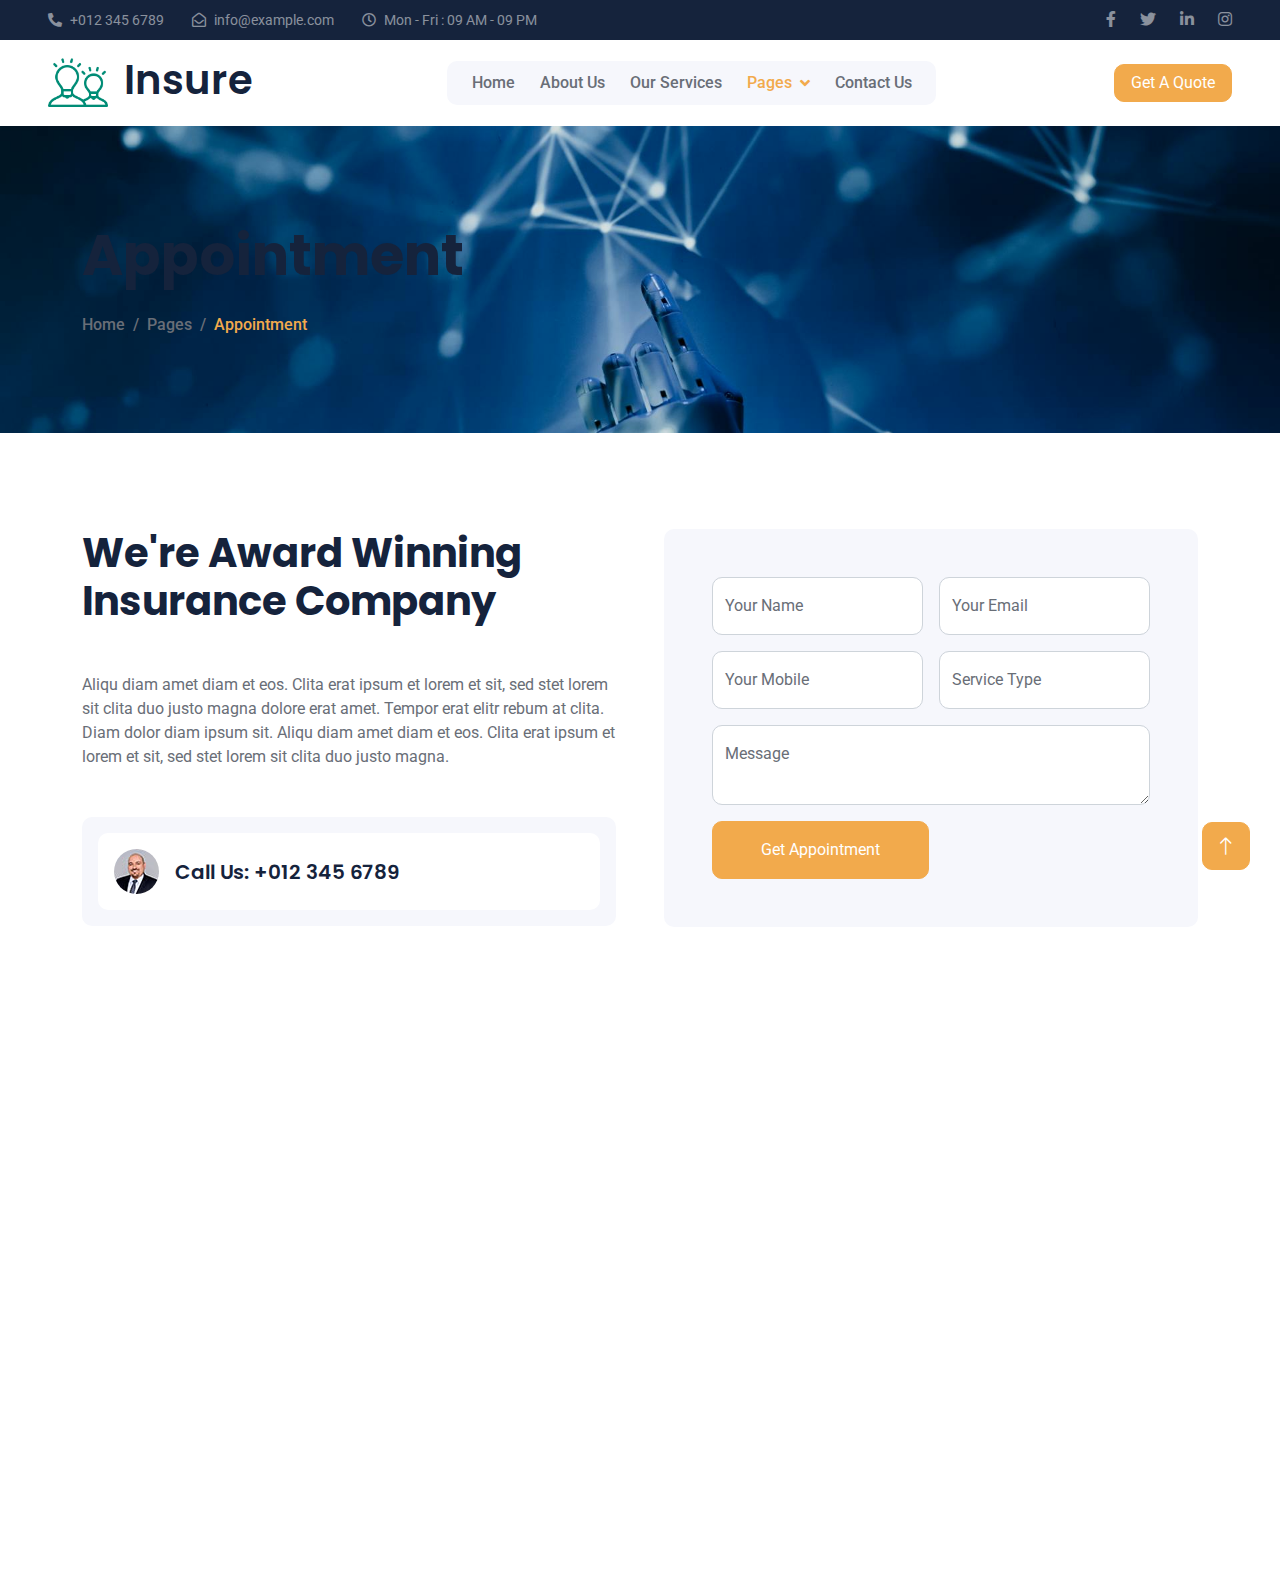
<file: appointment.html>
<!DOCTYPE html>
<html lang="en">
    <head>
        <meta charset="utf-8" />
        <title>Insure - Insurance HTML Template</title>
        <meta content="width=device-width, initial-scale=1.0" name="viewport" />
        <meta content="" name="keywords" />
        <meta content="" name="description" />

        <!-- Favicon -->
        <link href="img/favicon.ico" rel="icon" />

        <!-- Google Web Fonts -->
        <link rel="preconnect" href="https://fonts.googleapis.com" />
        <link rel="preconnect" href="https://fonts.gstatic.com" crossorigin />
        <link
            href="https://fonts.googleapis.com/css2?family=Roboto:wght@400;500&family=Poppins:wght@600;700&display=swap"
            rel="stylesheet"
        />

        <!-- Icon Font Stylesheet -->
        <link
            href="https://cdnjs.cloudflare.com/ajax/libs/font-awesome/5.10.0/css/all.min.css"
            rel="stylesheet"
        />
        <link
            href="https://cdn.jsdelivr.net/npm/bootstrap-icons@1.4.1/font/bootstrap-icons.css"
            rel="stylesheet"
        />

        <!-- Libraries Stylesheet -->
        <link href="lib/animate/animate.min.css" rel="stylesheet" />
        <link
            href="lib/owlcarousel/assets/owl.carousel.min.css"
            rel="stylesheet"
        />

        <!-- Customized Bootstrap Stylesheet -->
        <link href="css/bootstrap.min.css" rel="stylesheet" />

        <!-- Template Stylesheet -->
        <link href="css/style.css" rel="stylesheet" />
    </head>

    <body>
        <!-- Spinner Start -->
        <div
            id="spinner"
            class="show bg-white position-fixed translate-middle w-100 vh-100 top-50 start-50 d-flex align-items-center justify-content-center"
        >
            <div class="spinner-grow text-primary" role="status"></div>
        </div>
        <!-- Spinner End -->

        <!-- Topbar Start -->
        <div
            class="container-fluid bg-dark text-white-50 py-2 px-0 d-none d-lg-block"
        >
            <div class="row gx-0 align-items-center">
                <div class="col-lg-7 px-5 text-start">
                    <div class="h-100 d-inline-flex align-items-center me-4">
                        <small class="fa fa-phone-alt me-2"></small>
                        <small>+012 345 6789</small>
                    </div>
                    <div class="h-100 d-inline-flex align-items-center me-4">
                        <small class="far fa-envelope-open me-2"></small>
                        <small>info@example.com</small>
                    </div>
                    <div class="h-100 d-inline-flex align-items-center me-4">
                        <small class="far fa-clock me-2"></small>
                        <small>Mon - Fri : 09 AM - 09 PM</small>
                    </div>
                </div>
                <div class="col-lg-5 px-5 text-end">
                    <div class="h-100 d-inline-flex align-items-center">
                        <a class="text-white-50 ms-4" href=""
                            ><i class="fab fa-facebook-f"></i
                        ></a>
                        <a class="text-white-50 ms-4" href=""
                            ><i class="fab fa-twitter"></i
                        ></a>
                        <a class="text-white-50 ms-4" href=""
                            ><i class="fab fa-linkedin-in"></i
                        ></a>
                        <a class="text-white-50 ms-4" href=""
                            ><i class="fab fa-instagram"></i
                        ></a>
                    </div>
                </div>
            </div>
        </div>
        <!-- Topbar End -->

        <!-- Navbar Start -->
        <nav
            class="navbar navbar-expand-lg bg-white navbar-light sticky-top px-4 px-lg-5"
        >
            <a href="index.html" class="navbar-brand d-flex align-items-center">
                <h1 class="m-0">
                    <img
                        class="img-fluid me-3"
                        src="img/icon/icon-02-primary.png"
                        alt=""
                    />Insure
                </h1>
            </a>
            <button
                type="button"
                class="navbar-toggler"
                data-bs-toggle="collapse"
                data-bs-target="#navbarCollapse"
            >
                <span class="navbar-toggler-icon"></span>
            </button>
            <div class="collapse navbar-collapse" id="navbarCollapse">
                <div
                    class="navbar-nav mx-auto bg-light rounded pe-4 py-3 py-lg-0"
                >
                    <a href="index.html" class="nav-item nav-link">Home</a>
                    <a href="about.html" class="nav-item nav-link">About Us</a>
                    <a href="service.html" class="nav-item nav-link"
                        >Our Services</a
                    >
                    <div class="nav-item dropdown">
                        <a
                            href="#"
                            class="nav-link dropdown-toggle active"
                            data-bs-toggle="dropdown"
                            >Pages</a
                        >
                        <div class="dropdown-menu bg-light border-0 m-0">
                            <a href="feature.html" class="dropdown-item"
                                >Features</a
                            >
                            <a
                                href="appointment.html"
                                class="dropdown-item active"
                                >Appointment</a
                            >
                            <a href="team.html" class="dropdown-item"
                                >Team Members</a
                            >
                            <a href="testimonial.html" class="dropdown-item"
                                >Testimonial</a
                            >
                            <a href="404.html" class="dropdown-item"
                                >404 Page</a
                            >
                        </div>
                    </div>
                    <a href="contact.html" class="nav-item nav-link"
                        >Contact Us</a
                    >
                </div>
            </div>
            <a href="" class="btn btn-primary px-3 d-none d-lg-block"
                >Get A Quote</a
            >
        </nav>
        <!-- Navbar End -->

        <!-- Page Header Start -->
        <div
            class="container-fluid page-header breadcrumbs py-5 mb-5 wow fadeIn"
            data-wow-delay="0.1s"
        >
            <div class="container py-5">
                <h1 class="display-4 animated slideInDown mb-4">Appointment</h1>
                <nav aria-label="breadcrumb animated slideInDown">
                    <ol class="breadcrumb mb-0">
                        <li class="breadcrumb-item"><a href="#">Home</a></li>
                        <li class="breadcrumb-item"><a href="#">Pages</a></li>
                        <li class="breadcrumb-item active" aria-current="page">
                            Appointment
                        </li>
                    </ol>
                </nav>
            </div>
        </div>
        <!-- Page Header End -->

        <!-- Appointment Start -->
        <div class="container-fluid py-5 wow fadeIn" data-wow-delay="0.1s">
            <div class="container">
                <div class="row g-5">
                    <div class="col-lg-6 wow fadeIn" data-wow-delay="0.3s">
                        <h1 class="display-6 mb-5">
                            We're Award Winning Insurance Company
                        </h1>
                        <p class="mb-5">
                            Aliqu diam amet diam et eos. Clita erat ipsum et
                            lorem et sit, sed stet lorem sit clita duo justo
                            magna dolore erat amet. Tempor erat elitr rebum at
                            clita. Diam dolor diam ipsum sit. Aliqu diam amet
                            diam et eos. Clita erat ipsum et lorem et sit, sed
                            stet lorem sit clita duo justo magna.
                        </p>
                        <div class="bg-light rounded p-3">
                            <div
                                class="d-flex align-items-center bg-white rounded p-3"
                            >
                                <img
                                    class="flex-shrink-0 rounded-circle me-3"
                                    src="img/profile.jpg"
                                    alt=""
                                />
                                <h5 class="mb-0">Call Us: +012 345 6789</h5>
                            </div>
                        </div>
                    </div>
                    <div class="col-lg-6 wow fadeIn" data-wow-delay="0.5s">
                        <div class="bg-light rounded p-5">
                            <form>
                                <div class="row g-3">
                                    <div class="col-sm-6">
                                        <div class="form-floating">
                                            <input
                                                type="text"
                                                class="form-control"
                                                id="gname"
                                                placeholder="Gurdian Name"
                                            />
                                            <label for="gname">Your Name</label>
                                        </div>
                                    </div>
                                    <div class="col-sm-6">
                                        <div class="form-floating">
                                            <input
                                                type="email"
                                                class="form-control"
                                                id="gmail"
                                                placeholder="Gurdian Email"
                                            />
                                            <label for="gmail"
                                                >Your Email</label
                                            >
                                        </div>
                                    </div>
                                    <div class="col-sm-6">
                                        <div class="form-floating">
                                            <input
                                                type="text"
                                                class="form-control"
                                                id="cname"
                                                placeholder="Child Name"
                                            />
                                            <label for="cname"
                                                >Your Mobile</label
                                            >
                                        </div>
                                    </div>
                                    <div class="col-sm-6">
                                        <div class="form-floating">
                                            <input
                                                type="text"
                                                class="form-control"
                                                id="cage"
                                                placeholder="Child Age"
                                            />
                                            <label for="cage"
                                                >Service Type</label
                                            >
                                        </div>
                                    </div>
                                    <div class="col-12">
                                        <div class="form-floating">
                                            <textarea
                                                class="form-control"
                                                placeholder="Leave a message here"
                                                id="message"
                                                style="height: 80px"
                                            ></textarea>
                                            <label for="message">Message</label>
                                        </div>
                                    </div>
                                    <div class="col-12">
                                        <button
                                            class="btn btn-primary py-3 px-5"
                                            type="submit"
                                        >
                                            Get Appointment
                                        </button>
                                    </div>
                                </div>
                            </form>
                        </div>
                    </div>
                </div>
            </div>
        </div>
        <!-- Appointment End -->

        <!-- Footer Start -->
        <div
            class="container-fluid bg-dark footer mt-5 pt-5 wow fadeIn"
            data-wow-delay="0.1s"
        >
            <div class="container py-5">
                <div class="row g-5">
                    <div class="col-lg-3 col-md-6">
                        <h1 class="text-white mb-4">
                            <img
                                class="img-fluid me-3"
                                src="img/icon/icon-02-light.png"
                                alt=""
                            />Insure
                        </h1>
                        <p>
                            Diam dolor diam ipsum sit. Aliqu diam amet diam et
                            eos. Clita erat ipsum et lorem et sit, sed stet
                            lorem sit clita
                        </p>
                        <div class="d-flex pt-2">
                            <a class="btn btn-square me-1" href=""
                                ><i class="fab fa-twitter"></i
                            ></a>
                            <a class="btn btn-square me-1" href=""
                                ><i class="fab fa-facebook-f"></i
                            ></a>
                            <a class="btn btn-square me-1" href=""
                                ><i class="fab fa-youtube"></i
                            ></a>
                            <a class="btn btn-square me-0" href=""
                                ><i class="fab fa-linkedin-in"></i
                            ></a>
                        </div>
                    </div>
                    <div class="col-lg-3 col-md-6">
                        <h5 class="text-light mb-4">Address</h5>
                        <p>
                            <i class="fa fa-map-marker-alt me-3"></i>123 Street,
                            New York, USA
                        </p>
                        <p>
                            <i class="fa fa-phone-alt me-3"></i>+012 345 67890
                        </p>
                        <p>
                            <i class="fa fa-envelope me-3"></i>info@example.com
                        </p>
                    </div>
                    <div class="col-lg-3 col-md-6">
                        <h5 class="text-light mb-4">Quick Links</h5>
                        <a class="btn btn-link" href="">About Us</a>
                        <a class="btn btn-link" href="">Contact Us</a>
                        <a class="btn btn-link" href="">Our Services</a>
                        <a class="btn btn-link" href="">Terms & Condition</a>
                        <a class="btn btn-link" href="">Support</a>
                    </div>
                    <div class="col-lg-3 col-md-6">
                        <h5 class="text-light mb-4">Newsletter</h5>
                        <p>
                            Dolor amet sit justo amet elitr clita ipsum elitr
                            est.
                        </p>
                        <div
                            class="position-relative mx-auto"
                            style="max-width: 400px"
                        >
                            <input
                                class="form-control bg-transparent w-100 py-3 ps-4 pe-5"
                                type="text"
                                placeholder="Your email"
                            />
                            <button
                                type="button"
                                class="btn btn-secondary py-2 position-absolute top-0 end-0 mt-2 me-2"
                            >
                                SignUp
                            </button>
                        </div>
                    </div>
                </div>
            </div>
            <div class="container-fluid copyright">
                <div class="container">
                    <div class="row">
                        <div
                            class="col-md-6 text-center text-md-start mb-3 mb-md-0"
                        >
                            &copy; <a href="#">Your Site Name</a>, All Right
                            Reserved.
                        </div>
                        <div class="col-md-6 text-center text-md-end">
                            <!--/*** This template is free as long as you keep the footer author’s credit link/attribution link/backlink. If you'd like to use the template without the footer author’s credit link/attribution link/backlink, you can purchase the Credit Removal License from "https://htmlcodex.com/credit-removal". Thank you for your support. ***/-->
                            Designed By
                            <a href="https://htmlcodex.com">HTML Codex</a>
                            <br />Distributed By:
                            <a href="https://themewagon.com" target="_blank"
                                >ThemeWagon</a
                            >
                        </div>
                    </div>
                </div>
            </div>
        </div>
        <!-- Footer End -->

        <!-- Back to Top -->
        <a href="#" class="btn btn-lg btn-primary btn-lg-square back-to-top"
            ><i class="bi bi-arrow-up"></i
        ></a>

        <!-- JavaScript Libraries -->
        <script src="https://code.jquery.com/jquery-3.4.1.min.js"></script>
        <script src="https://cdn.jsdelivr.net/npm/bootstrap@5.0.0/dist/js/bootstrap.bundle.min.js"></script>
        <script src="lib/wow/wow.min.js"></script>
        <script src="lib/easing/easing.min.js"></script>
        <script src="lib/waypoints/waypoints.min.js"></script>
        <script src="lib/owlcarousel/owl.carousel.min.js"></script>
        <script src="lib/counterup/counterup.min.js"></script>

        <!-- Template Javascript -->
        <script src="js/main.js"></script>
    </body>
</html>
</file>
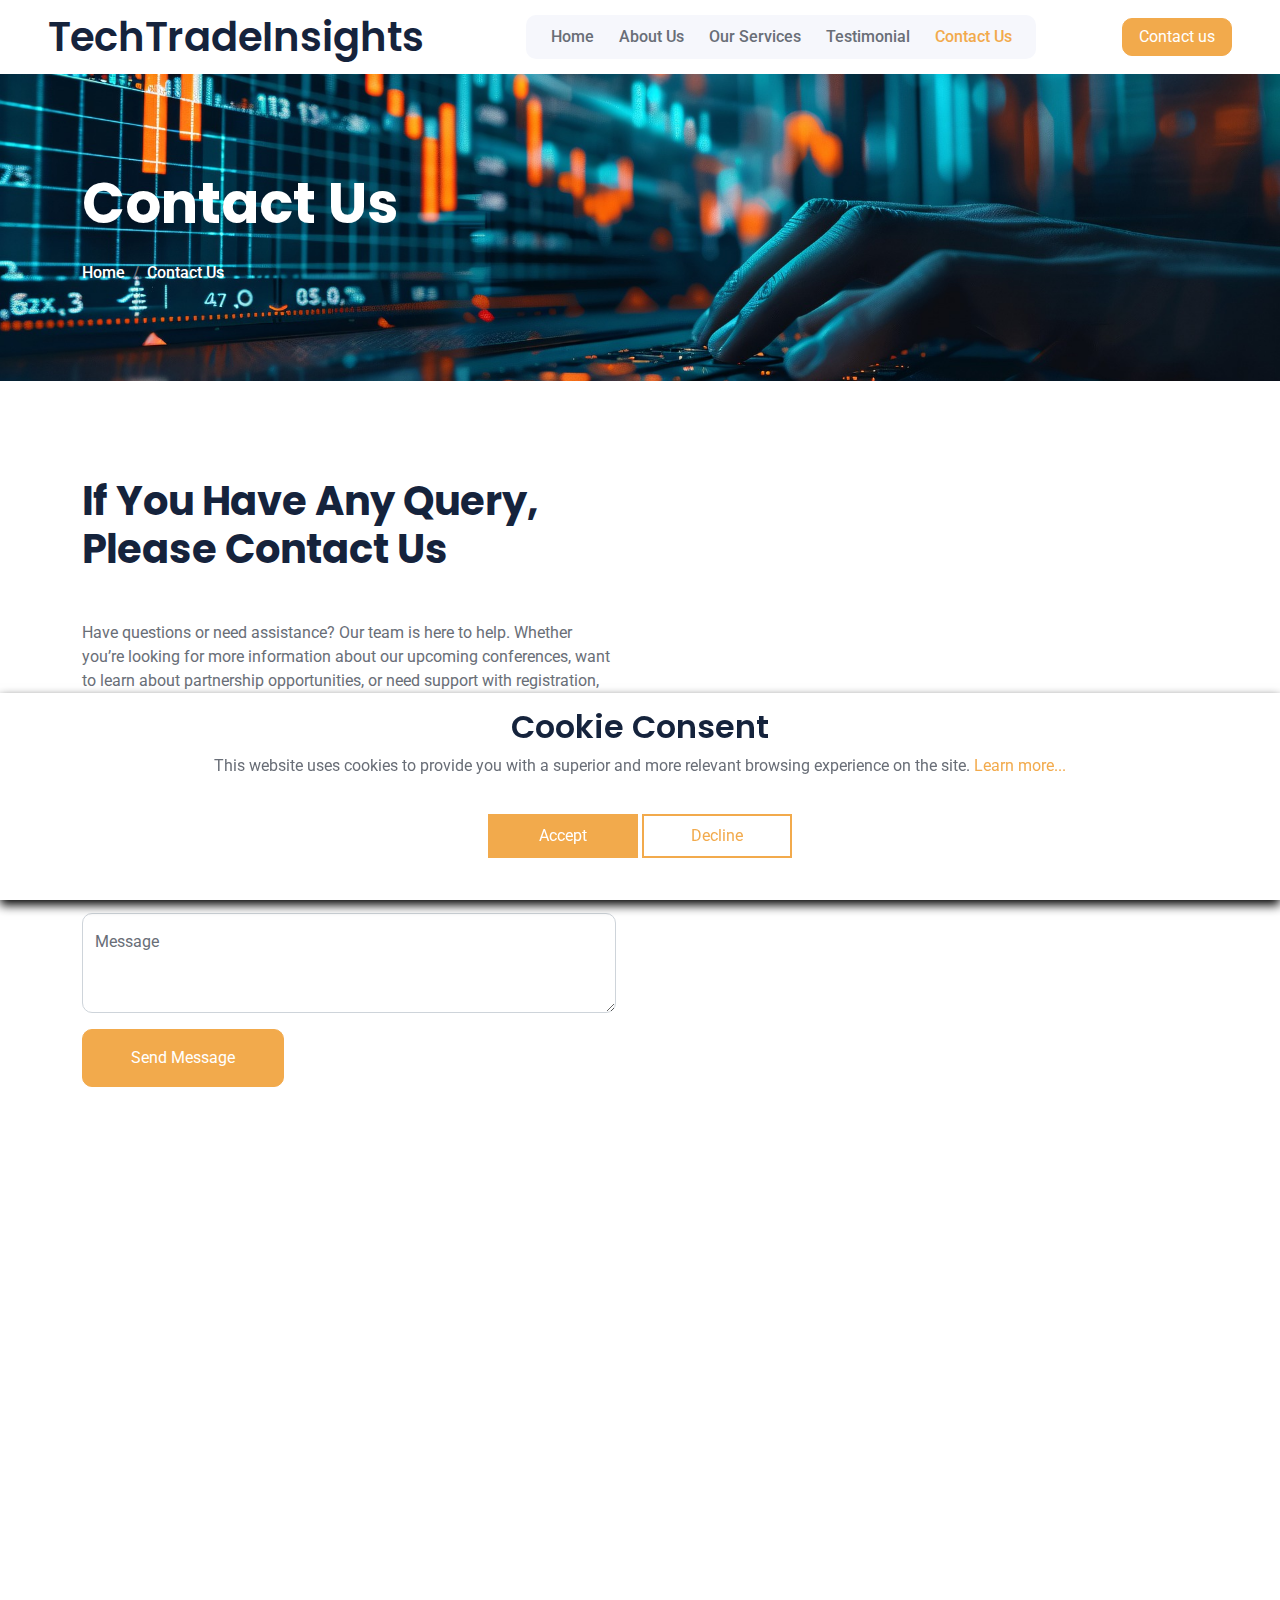
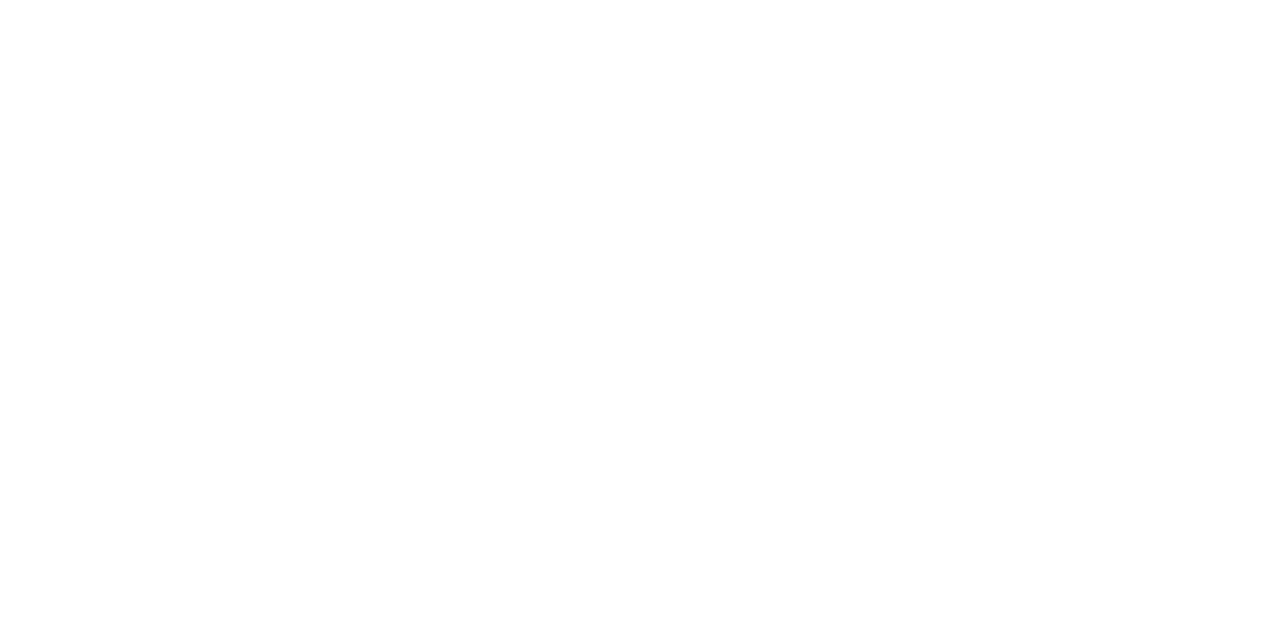
<file: contact.html>
<!DOCTYPE html>
<html lang="en">
    <head>
        <meta charset="utf-8" />
        <title>TechTradeInsights</title>
        <meta content="width=device-width, initial-scale=1.0" name="viewport" />
        <meta content="" name="keywords" />
        <meta content="" name="description" />

        <link rel="shortcut icon" href="img/favicon.png" type="image/x-icon" />

        <!-- Google Web Fonts -->
        <link rel="preconnect" href="https://fonts.googleapis.com" />
        <link rel="preconnect" href="https://fonts.gstatic.com" crossorigin />
        <link
            href="https://fonts.googleapis.com/css2?family=Roboto:wght@400;500&family=Poppins:wght@600;700&display=swap"
            rel="stylesheet"
        />

        <!-- Icon Font Stylesheet -->
        <link
            href="https://cdnjs.cloudflare.com/ajax/libs/font-awesome/5.10.0/css/all.min.css"
            rel="stylesheet"
        />
        <link
            href="https://cdn.jsdelivr.net/npm/bootstrap-icons@1.4.1/font/bootstrap-icons.css"
            rel="stylesheet"
        />

        <!-- Libraries Stylesheet -->
        <link href="lib/animate/animate.min.css" rel="stylesheet" />
        <link
            href="lib/owlcarousel/assets/owl.carousel.min.css"
            rel="stylesheet"
        />

        <!-- Customized Bootstrap Stylesheet -->
        <link href="css/bootstrap.min.css" rel="stylesheet" />

        <!-- Template Stylesheet -->
        <link href="css/style.css" rel="stylesheet" />
    </head>

    <body>
        <!-- Spinner Start -->
        <div
            id="spinner"
            class="show bg-white position-fixed translate-middle w-100 vh-100 top-50 start-50 d-flex align-items-center justify-content-center"
        >
            <div class="spinner-grow text-primary" role="status"></div>
        </div>
        <!-- Spinner End -->

        <!-- Navbar Start -->
        <nav
            class="navbar navbar-expand-lg bg-white navbar-light sticky-top px-4 px-lg-5"
        >
            <a href="index.html" class="navbar-brand d-flex align-items-center">
                <h1 class="m-0">TechTradeInsights</h1>
            </a>
            <button
                type="button"
                class="navbar-toggler"
                data-bs-toggle="collapse"
                data-bs-target="#navbarCollapse"
            >
                <span class="navbar-toggler-icon"></span>
            </button>
            <div class="collapse navbar-collapse" id="navbarCollapse">
                <div
                    class="navbar-nav mx-auto bg-light rounded pe-4 py-3 py-lg-0"
                >
                    <a href="index.html" class="nav-item nav-link">Home</a>
                    <a href="about.html" class="nav-item nav-link">About Us</a>
                    <a href="service.html" class="nav-item nav-link"
                        >Our Services</a
                    >
                    <a href="testimonial.html" class="nav-item nav-link"
                        >Testimonial</a
                    >
                    <a href="contact.html" class="nav-item nav-link active"
                        >Contact Us</a
                    >
                </div>
            </div>
            <a
                href="contact.html"
                class="btn btn-primary px-3 d-none d-lg-block"
                >Contact us</a
            >
        </nav>
        <!-- Navbar End -->

        <!-- Page Header Start -->
        <div
            class="container-fluid page-header breadcrumbs bg2 py-5 mb-5 wow fadeIn"
            data-wow-delay="0.1s"
        >
            <div class="container py-5">
                <h1
                    class="display-4 animated slideInDown mb-4"
                    style="color: #fff"
                >
                    Contact Us
                </h1>
                <nav aria-label="breadcrumb animated slideInDown">
                    <ol class="breadcrumb mb-0">
                        <li class="breadcrumb-item">
                            <a href="index.html" style="color: #fff">Home</a>
                        </li>

                        <li
                            class="breadcrumb-item active"
                            aria-current="page"
                            style="color: #fff"
                        >
                            Contact Us
                        </li>
                    </ol>
                </nav>
            </div>
        </div>
        <!-- Page Header End -->

        <!-- Contact Start -->
        <div class="container-xxl py-5">
            <div class="container">
                <div class="row g-5">
                    <div class="col-lg-6 wow fadeIn" data-wow-delay="0.1s">
                        <h1 class="display-6 mb-5">
                            If You Have Any Query, Please Contact Us
                        </h1>
                        <p class="mb-4">
                            Have questions or need assistance? Our team is here
                            to help. Whether you’re looking for more information
                            about our upcoming conferences, want to learn about
                            partnership opportunities, or need support with
                            registration, we’re just a message away. Reach out
                            to us, and let’s connect – we’re dedicated to making
                            your conference experience seamless and rewarding.
                        </p>
                        <form>
                            <div class="row g-3">
                                <div class="col-md-6">
                                    <div class="form-floating">
                                        <input
                                            type="text"
                                            class="form-control"
                                            id="name"
                                            placeholder="Your Name"
                                        />
                                        <label for="name">Your Name</label>
                                    </div>
                                </div>
                                <div class="col-md-6">
                                    <div class="form-floating">
                                        <input
                                            type="email"
                                            class="form-control"
                                            id="email"
                                            placeholder="Your Email"
                                        />
                                        <label for="email">Your Email</label>
                                        <div
                                            id="result"
                                            style="color: red; font-size: 12px"
                                        ></div>
                                    </div>
                                </div>
                                <div class="col-12">
                                    <div class="form-floating">
                                        <input
                                            type="text"
                                            class="form-control"
                                            id="subject"
                                            placeholder="Subject"
                                        />
                                        <label for="subject">Subject</label>
                                    </div>
                                </div>
                                <div class="col-12">
                                    <div class="form-floating">
                                        <textarea
                                            class="form-control"
                                            placeholder="Leave a message here"
                                            id="message"
                                            style="height: 100px"
                                        ></textarea>
                                        <label for="message">Message</label>
                                    </div>
                                </div>
                                <div class="col-12">
                                    <button
                                        class="btn btn-primary py-3 px-5"
                                        type="submit"
                                        id="submit"
                                        onclick="sendForm()"
                                    >
                                        Send Message
                                    </button>
                                </div>
                            </div>
                        </form>
                    </div>
                    <div
                        class="col-lg-6 wow fadeIn"
                        data-wow-delay="0.5s"
                        style="min-height: 450px"
                    >
                        <div
                            class="position-relative rounded overflow-hidden h-100"
                        >
                            <iframe
                                src="https://www.google.com/maps/embed?pb=!1m18!1m12!1m3!1d2182465.081786369!2d9.100003681929504!3d57.711131399999985!2m3!1f0!2f0!3f0!3m2!1i1024!2i768!4f13.1!3m3!1m2!1s0x465aa167f31046db%3A0xdb95719978b31ac9!2sTrading%20gifts%20Sweden%20AB!5e0!3m2!1suk!2sua!4v1732037076163!5m2!1suk!2sua"
                                class="position-relative w-100 h-100"
                                frameborder="0"
                                style="min-height: 450px; border: 0"
                                allowfullscreen=""
                                aria-hidden="false"
                                tabindex="0"
                            ></iframe>
                        </div>
                    </div>
                </div>
            </div>
        </div>
        <!-- Contact End -->

        <!-- Footer Start -->
        <div
            class="container-fluid bg-dark footer mt-5 pt-5 wow fadeIn"
            data-wow-delay="0.1s"
        >
            <div class="container py-5">
                <div class="row g-5">
                    <div class="col-lg-4 col-md-6">
                        <h1 class="text-white mb-4">AI Trade Insights</h1>
                        <p>
                            Stay ahead in the evolving world of AI trading with
                            our blog. We deliver the latest news, in-depth
                            analysis, and practical insights on AI trade
                            strategies, trading AI bots, and market innovations.
                            Empowering traders and tech enthusiasts to excel in
                            the rapidly advancing field of AI trading.
                        </p>
                    </div>
                    <div class="col-lg-4 col-md-6">
                        <h5 class="text-light mb-4">Quick Links</h5>
                        <a class="btn btn-link" href="about.html">About Us</a>
                        <a class="btn btn-link" href="contact.html"
                            >Contact Us</a
                        >
                        <a class="btn btn-link" href="service.html"
                            >Our Services</a
                        >
                        <a class="btn btn-link" href="terms-of-use.html"
                            >Terms & Condition</a
                        >
                        <a class="btn btn-link" href="privacy-policy.html"
                            >Privacy</a
                        >
                    </div>
                    <div class="col-lg-4 col-md-6">
                        <h5 class="text-light mb-4">Fill up the form above</h5>
                        <p>
                            Join our newsletter to stay updated on the latest
                            advancements in AI trading, trading AI bots, and
                            innovative AI trade strategies. Receive expert
                            insights and news directly to your inbox!
                        </p>
                    </div>
                </div>
                <div class="row g-5 mt-4">
                    <div class="col-lg-4 col-md-6">
                        <h5 class="text-light mb-4">Our Offices</h5>
                        <p>
                            <i class="fa fa-map-marker-alt me-3"></i>Rue
                            Gabrielle 8, 1180 Bruxelles, Belgium
                        </p>
                        <p><i class="fa fa-phone-alt me-3"></i>+3225436890</p>
                        <p>
                            <i class="fa fa-envelope me-3"></i
                            >trade_insights@gmail.com
                        </p>
                    </div>
                    <div class="col-lg-4 col-md-6">
                        <p>
                            <i class="fa fa-map-marker-alt me-3"></i
                            >Stadsplateau 7, 3521 AZ Utrecht, Netherlands
                        </p>
                        <p><i class="fa fa-phone-alt me-3"></i>+31308009290</p>
                        <p>
                            <i class="fa fa-envelope me-3"></i
                            >trade_insights@gmail.com
                        </p>
                    </div>
                    <div class="col-lg-4 col-md-6">
                        <p>
                            <i class="fa fa-map-marker-alt me-3"></i>Essen 2,
                            6000 Kolding, Denmark
                        </p>
                        <p><i class="fa fa-phone-alt me-3"></i>+4575505424</p>
                        <p>
                            <i class="fa fa-envelope me-3"></i
                            >trade_insights@gmail.com
                        </p>
                    </div>
                    <div class="col-lg-4 col-md-6">
                        <p>
                            <i class="fa fa-map-marker-alt me-3"></i
                            >Stadsplateau 7, 3521 AZ Utrecht, Netherlands
                        </p>
                        <p><i class="fa fa-phone-alt me-3"></i>+31308009290</p>
                        <p>
                            <i class="fa fa-envelope me-3"></i
                            >trade_insights@gmail.com
                        </p>
                    </div>
                    <div class="col-lg-4 col-md-6">
                        <p>
                            <i class="fa fa-map-marker-alt me-3"></i>Risavika
                            Havnering 224, 4056 Tananger, Norway
                        </p>
                        <p><i class="fa fa-phone-alt me-3"></i>+4790202085</p>
                        <p>
                            <i class="fa fa-envelope me-3"></i
                            >trade_insights@gmail.com
                        </p>
                    </div>
                    <div class="col-lg-4 col-md-6">
                        <p>
                            <i class="fa fa-map-marker-alt me-3"></i>Kärrgatan
                            6, 504 41 Borås, Sweden
                        </p>
                        <p><i class="fa fa-phone-alt me-3"></i>+4633133070</p>
                        <p>
                            <i class="fa fa-envelope me-3"></i
                            >trade_insights@gmail.com
                        </p>
                    </div>
                </div>

                <p class="text-center mt-5">
                    Trading can offer significant opportunities for profit, but
                    it also comes with substantial risks. Whether you're using
                    traditional methods or advanced technologies like AI trading
                    bots, understanding these risks is crucial for protecting
                    your investments and maintaining financial stability. Market
                    Volatility Financial markets are inherently volatile. Prices
                    can fluctuate rapidly due to economic news, political
                    events, or unexpected changes in market conditions. This
                    unpredictability can lead to significant losses, especially
                    for traders who lack experience or proper risk management
                    strategies. Overreliance on Technology AI trading bots and
                    algorithms can optimize trading strategies, but they are not
                    foolproof. Errors in coding, data inaccuracies, or
                    misinterpretation of market signals can result in poor
                    decisions. Additionally, technological failures like system
                    crashes or connectivity issues can disrupt trading
                    activities.
                </p>
            </div>
        </div>
        <!-- Footer End -->

        <!-- Back to Top -->
        <a href="#" class="btn btn-lg btn-primary btn-lg-square back-to-top"
            ><i class="bi bi-arrow-up"></i
        ></a>

        <!-- Cookie banner -->
        <div class="cookie-wrapper show">
            <div>
                <i class="bx bx-cookie"></i>
                <h2 style="text-align: center">Cookie Consent</h2>
            </div>

            <div class="data">
                <p>
                    This website uses cookies to provide you with a superior and
                    more relevant browsing experience on the site.
                    <a href="#">Learn more...</a>
                </p>
            </div>

            <div class="buttons">
                <button class="cookie-button" id="acceptBtn">Accept</button>
                <button class="cookie-button" id="declineBtn">Decline</button>
            </div>
        </div>
        <!-- End Cookie banner -->

        <!-- JavaScript Libraries -->
        <script src="https://code.jquery.com/jquery-3.4.1.min.js"></script>
        <script src="https://cdn.jsdelivr.net/npm/bootstrap@5.0.0/dist/js/bootstrap.bundle.min.js"></script>
        <script src="lib/wow/wow.min.js"></script>
        <script src="lib/easing/easing.min.js"></script>
        <script src="lib/waypoints/waypoints.min.js"></script>
        <script src="lib/owlcarousel/owl.carousel.min.js"></script>
        <script src="lib/counterup/counterup.min.js"></script>

        <!-- Template Javascript -->
        <script src="js/main.js"></script>
        <script src="js/cookiebanner.js"></script>
        <script src="js/contact-form.js"></script>
    </body>
</html>
</file>
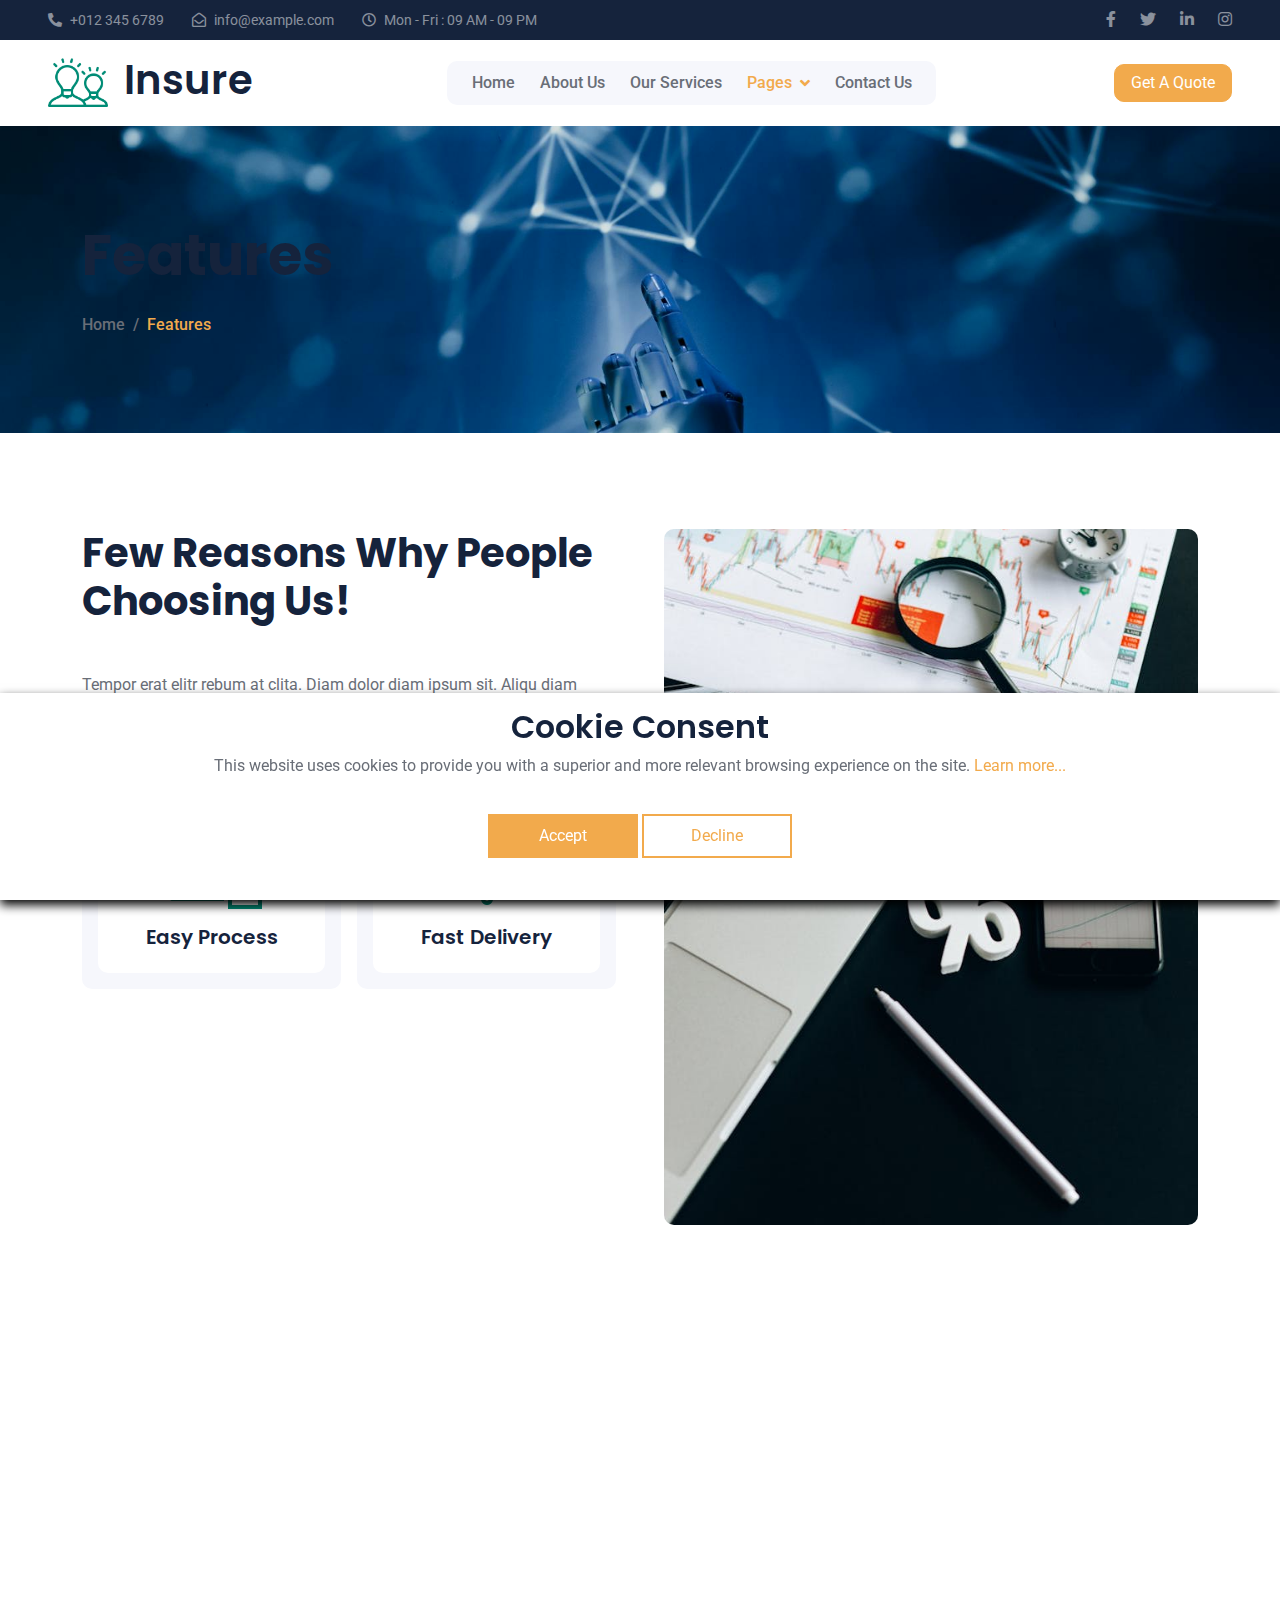
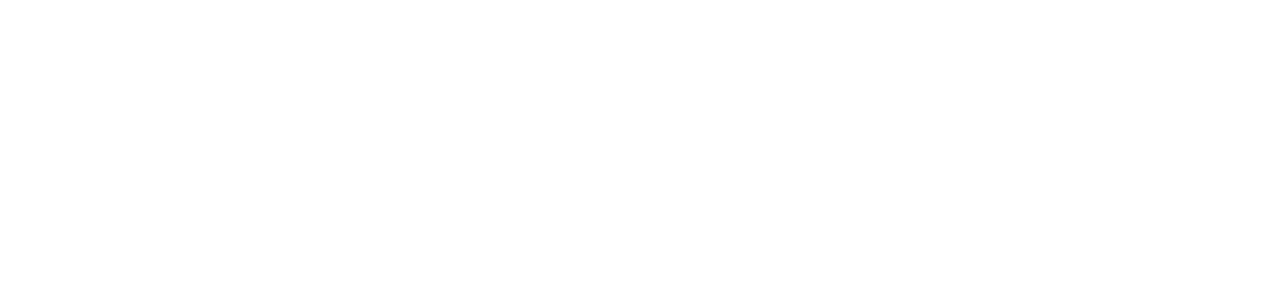
<file: feature.html>
<!DOCTYPE html>
<html lang="en">
    <head>
        <meta charset="utf-8" />
        <title>Insure - Insurance HTML Template</title>
        <meta content="width=device-width, initial-scale=1.0" name="viewport" />
        <meta content="" name="keywords" />
        <meta content="" name="description" />

        <!-- Favicon -->
        <link href="img/favicon.ico" rel="icon" />

        <!-- Google Web Fonts -->
        <link rel="preconnect" href="https://fonts.googleapis.com" />
        <link rel="preconnect" href="https://fonts.gstatic.com" crossorigin />
        <link
            href="https://fonts.googleapis.com/css2?family=Roboto:wght@400;500&family=Poppins:wght@600;700&display=swap"
            rel="stylesheet"
        />

        <!-- Icon Font Stylesheet -->
        <link
            href="https://cdnjs.cloudflare.com/ajax/libs/font-awesome/5.10.0/css/all.min.css"
            rel="stylesheet"
        />
        <link
            href="https://cdn.jsdelivr.net/npm/bootstrap-icons@1.4.1/font/bootstrap-icons.css"
            rel="stylesheet"
        />

        <!-- Libraries Stylesheet -->
        <link href="lib/animate/animate.min.css" rel="stylesheet" />
        <link
            href="lib/owlcarousel/assets/owl.carousel.min.css"
            rel="stylesheet"
        />

        <!-- Customized Bootstrap Stylesheet -->
        <link href="css/bootstrap.min.css" rel="stylesheet" />

        <!-- Template Stylesheet -->
        <link href="css/style.css" rel="stylesheet" />
    </head>

    <body>
        <!-- Spinner Start -->
        <div
            id="spinner"
            class="show bg-white position-fixed translate-middle w-100 vh-100 top-50 start-50 d-flex align-items-center justify-content-center"
        >
            <div class="spinner-grow text-primary" role="status"></div>
        </div>
        <!-- Spinner End -->

        <!-- Topbar Start -->
        <div
            class="container-fluid bg-dark text-white-50 py-2 px-0 d-none d-lg-block"
        >
            <div class="row gx-0 align-items-center">
                <div class="col-lg-7 px-5 text-start">
                    <div class="h-100 d-inline-flex align-items-center me-4">
                        <small class="fa fa-phone-alt me-2"></small>
                        <small>+012 345 6789</small>
                    </div>
                    <div class="h-100 d-inline-flex align-items-center me-4">
                        <small class="far fa-envelope-open me-2"></small>
                        <small>info@example.com</small>
                    </div>
                    <div class="h-100 d-inline-flex align-items-center me-4">
                        <small class="far fa-clock me-2"></small>
                        <small>Mon - Fri : 09 AM - 09 PM</small>
                    </div>
                </div>
                <div class="col-lg-5 px-5 text-end">
                    <div class="h-100 d-inline-flex align-items-center">
                        <a class="text-white-50 ms-4" href=""
                            ><i class="fab fa-facebook-f"></i
                        ></a>
                        <a class="text-white-50 ms-4" href=""
                            ><i class="fab fa-twitter"></i
                        ></a>
                        <a class="text-white-50 ms-4" href=""
                            ><i class="fab fa-linkedin-in"></i
                        ></a>
                        <a class="text-white-50 ms-4" href=""
                            ><i class="fab fa-instagram"></i
                        ></a>
                    </div>
                </div>
            </div>
        </div>
        <!-- Topbar End -->

        <!-- Navbar Start -->
        <nav
            class="navbar navbar-expand-lg bg-white navbar-light sticky-top px-4 px-lg-5"
        >
            <a href="index.html" class="navbar-brand d-flex align-items-center">
                <h1 class="m-0">
                    <img
                        class="img-fluid me-3"
                        src="img/icon/icon-02-primary.png"
                        alt=""
                    />Insure
                </h1>
            </a>
            <button
                type="button"
                class="navbar-toggler"
                data-bs-toggle="collapse"
                data-bs-target="#navbarCollapse"
            >
                <span class="navbar-toggler-icon"></span>
            </button>
            <div class="collapse navbar-collapse" id="navbarCollapse">
                <div
                    class="navbar-nav mx-auto bg-light rounded pe-4 py-3 py-lg-0"
                >
                    <a href="index.html" class="nav-item nav-link">Home</a>
                    <a href="about.html" class="nav-item nav-link">About Us</a>
                    <a href="service.html" class="nav-item nav-link"
                        >Our Services</a
                    >
                    <div class="nav-item dropdown">
                        <a
                            href="#"
                            class="nav-link dropdown-toggle active"
                            data-bs-toggle="dropdown"
                            >Pages</a
                        >
                        <div class="dropdown-menu bg-light border-0 m-0">
                            <a href="feature.html" class="dropdown-item active"
                                >Features</a
                            >
                            <a href="appointment.html" class="dropdown-item"
                                >Appointment</a
                            >
                            <a href="team.html" class="dropdown-item"
                                >Team Members</a
                            >
                            <a href="testimonial.html" class="dropdown-item"
                                >Testimonial</a
                            >
                            <a href="404.html" class="dropdown-item"
                                >404 Page</a
                            >
                        </div>
                    </div>
                    <a href="contact.html" class="nav-item nav-link"
                        >Contact Us</a
                    >
                </div>
            </div>
            <a href="" class="btn btn-primary px-3 d-none d-lg-block"
                >Get A Quote</a
            >
        </nav>
        <!-- Navbar End -->

        <!-- Page Header Start -->
        <div
            class="container-fluid page-header breadcrumbs py-5 mb-5 wow fadeIn"
            data-wow-delay="0.1s"
        >
            <div class="container py-5">
                <h1 class="display-4 animated slideInDown mb-4">Features</h1>
                <nav aria-label="breadcrumb animated slideInDown">
                    <ol class="breadcrumb mb-0">
                        <li class="breadcrumb-item"><a href="#">Home</a></li>

                        <li class="breadcrumb-item active" aria-current="page">
                            Features
                        </li>
                    </ol>
                </nav>
            </div>
        </div>
        <!-- Page Header End -->

        <!-- Features Start -->
        <div class="container-xxl py-5">
            <div class="container">
                <div class="row g-5">
                    <div class="col-lg-6 wow fadeInUp" data-wow-delay="0.1s">
                        <h1 class="display-6 mb-5">
                            Few Reasons Why People Choosing Us!
                        </h1>
                        <p class="mb-4">
                            Tempor erat elitr rebum at clita. Diam dolor diam
                            ipsum sit. Aliqu diam amet diam et eos. Clita erat
                            ipsum et lorem et sit, sed stet lorem sit clita duo
                            justo magna dolore erat amet
                        </p>
                        <div class="row g-3">
                            <div
                                class="col-sm-6 wow fadeIn"
                                data-wow-delay="0.1s"
                            >
                                <div class="bg-light rounded h-100 p-3">
                                    <div
                                        class="bg-white d-flex flex-column justify-content-center text-center rounded h-100 py-4 px-3"
                                    >
                                        <img
                                            class="align-self-center mb-3"
                                            src="img/icon/icon-06-primary.png"
                                            alt=""
                                        />
                                        <h5 class="mb-0">Easy Process</h5>
                                    </div>
                                </div>
                            </div>
                            <div
                                class="col-sm-6 wow fadeIn"
                                data-wow-delay="0.2s"
                            >
                                <div class="bg-light rounded h-100 p-3">
                                    <div
                                        class="bg-white d-flex flex-column justify-content-center text-center rounded py-4 px-3"
                                    >
                                        <img
                                            class="align-self-center mb-3"
                                            src="img/icon/icon-03-primary.png"
                                            alt=""
                                        />
                                        <h5 class="mb-0">Fast Delivery</h5>
                                    </div>
                                </div>
                            </div>
                            <div
                                class="col-sm-6 wow fadeIn"
                                data-wow-delay="0.3s"
                            >
                                <div class="bg-light rounded h-100 p-3">
                                    <div
                                        class="bg-white d-flex flex-column justify-content-center text-center rounded py-4 px-3"
                                    >
                                        <img
                                            class="align-self-center mb-3"
                                            src="img/icon/icon-04-primary.png"
                                            alt=""
                                        />
                                        <h5 class="mb-0">Policy Controlling</h5>
                                    </div>
                                </div>
                            </div>
                            <div
                                class="col-sm-6 wow fadeIn"
                                data-wow-delay="0.4s"
                            >
                                <div class="bg-light rounded h-100 p-3">
                                    <div
                                        class="bg-white d-flex flex-column justify-content-center text-center rounded h-100 py-4 px-3"
                                    >
                                        <img
                                            class="align-self-center mb-3"
                                            src="img/icon/icon-07-primary.png"
                                            alt=""
                                        />
                                        <h5 class="mb-0">Money Saving</h5>
                                    </div>
                                </div>
                            </div>
                        </div>
                    </div>
                    <div class="col-lg-6 wow fadeInUp" data-wow-delay="0.5s">
                        <div
                            class="position-relative rounded overflow-hidden h-100"
                            style="min-height: 400px"
                        >
                            <img
                                class="position-absolute w-100 h-100"
                                src="img/feature.jpg"
                                alt=""
                                style="object-fit: cover"
                            />
                        </div>
                    </div>
                </div>
            </div>
        </div>
        <!-- Features End -->

        <!-- Footer Start -->
        <div
            class="container-fluid bg-dark footer mt-5 pt-5 wow fadeIn"
            data-wow-delay="0.1s"
        >
            <div class="container py-5">
                <div class="row g-5">
                    <div class="col-lg-3 col-md-6">
                        <h1 class="text-white mb-4">
                            <img
                                class="img-fluid me-3"
                                src="img/icon/icon-02-light.png"
                                alt=""
                            />Insure
                        </h1>
                        <p>
                            Diam dolor diam ipsum sit. Aliqu diam amet diam et
                            eos. Clita erat ipsum et lorem et sit, sed stet
                            lorem sit clita
                        </p>
                        <div class="d-flex pt-2">
                            <a class="btn btn-square me-1" href=""
                                ><i class="fab fa-twitter"></i
                            ></a>
                            <a class="btn btn-square me-1" href=""
                                ><i class="fab fa-facebook-f"></i
                            ></a>
                            <a class="btn btn-square me-1" href=""
                                ><i class="fab fa-youtube"></i
                            ></a>
                            <a class="btn btn-square me-0" href=""
                                ><i class="fab fa-linkedin-in"></i
                            ></a>
                        </div>
                    </div>
                    <div class="col-lg-3 col-md-6">
                        <h5 class="text-light mb-4">Address</h5>
                        <p>
                            <i class="fa fa-map-marker-alt me-3"></i>123 Street,
                            New York, USA
                        </p>
                        <p>
                            <i class="fa fa-phone-alt me-3"></i>+012 345 67890
                        </p>
                        <p>
                            <i class="fa fa-envelope me-3"></i>info@example.com
                        </p>
                    </div>
                    <div class="col-lg-3 col-md-6">
                        <h5 class="text-light mb-4">Quick Links</h5>
                        <a class="btn btn-link" href="">About Us</a>
                        <a class="btn btn-link" href="">Contact Us</a>
                        <a class="btn btn-link" href="">Our Services</a>
                        <a class="btn btn-link" href="">Terms & Condition</a>
                        <a class="btn btn-link" href="">Support</a>
                    </div>
                    <div class="col-lg-3 col-md-6">
                        <h5 class="text-light mb-4">Newsletter</h5>
                        <p>
                            Dolor amet sit justo amet elitr clita ipsum elitr
                            est.
                        </p>
                        <div
                            class="position-relative mx-auto"
                            style="max-width: 400px"
                        >
                            <input
                                class="form-control bg-transparent w-100 py-3 ps-4 pe-5"
                                type="text"
                                placeholder="Your email"
                            />
                            <button
                                type="button"
                                class="btn btn-secondary py-2 position-absolute top-0 end-0 mt-2 me-2"
                            >
                                SignUp
                            </button>
                        </div>
                    </div>
                </div>
            </div>
            <div class="container-fluid copyright">
                <div class="container">
                    <div class="row">
                        <div
                            class="col-md-6 text-center text-md-start mb-3 mb-md-0"
                        >
                            &copy; <a href="#">Your Site Name</a>, All Right
                            Reserved.
                        </div>
                        <div class="col-md-6 text-center text-md-end">
                            <!--/*** This template is free as long as you keep the footer author’s credit link/attribution link/backlink. If you'd like to use the template without the footer author’s credit link/attribution link/backlink, you can purchase the Credit Removal License from "https://htmlcodex.com/credit-removal". Thank you for your support. ***/-->
                            Designed By
                            <a href="https://htmlcodex.com">HTML Codex</a>
                            <br />Distributed By:
                            <a href="https://themewagon.com" target="_blank"
                                >ThemeWagon</a
                            >
                        </div>
                    </div>
                </div>
            </div>
        </div>
        <!-- Footer End -->

        <!-- Back to Top -->
        <a href="#" class="btn btn-lg btn-primary btn-lg-square back-to-top"
            ><i class="bi bi-arrow-up"></i
        ></a>

        <!-- Cookie banner -->
        <div class="cookie-wrapper show">
            <div>
                <i class="bx bx-cookie"></i>
                <h2 style="text-align: center">Cookie Consent</h2>
            </div>

            <div class="data">
                <p>
                    This website uses cookies to provide you with a superior and
                    more relevant browsing experience on the site.
                    <a href="#">Learn more...</a>
                </p>
            </div>

            <div class="buttons">
                <button class="cookie-button" id="acceptBtn">Accept</button>
                <button class="cookie-button" id="declineBtn">Decline</button>
            </div>
        </div>
        <!-- End Cookie banner -->

        <!-- JavaScript Libraries -->
        <script src="https://code.jquery.com/jquery-3.4.1.min.js"></script>
        <script src="https://cdn.jsdelivr.net/npm/bootstrap@5.0.0/dist/js/bootstrap.bundle.min.js"></script>
        <script src="lib/wow/wow.min.js"></script>
        <script src="lib/easing/easing.min.js"></script>
        <script src="lib/waypoints/waypoints.min.js"></script>
        <script src="lib/owlcarousel/owl.carousel.min.js"></script>
        <script src="lib/counterup/counterup.min.js"></script>

        <!-- Template Javascript -->
        <script src="js/main.js"></script>
        <script src="js/cookiebanner.js"></script>
    </body>
</html>
</file>
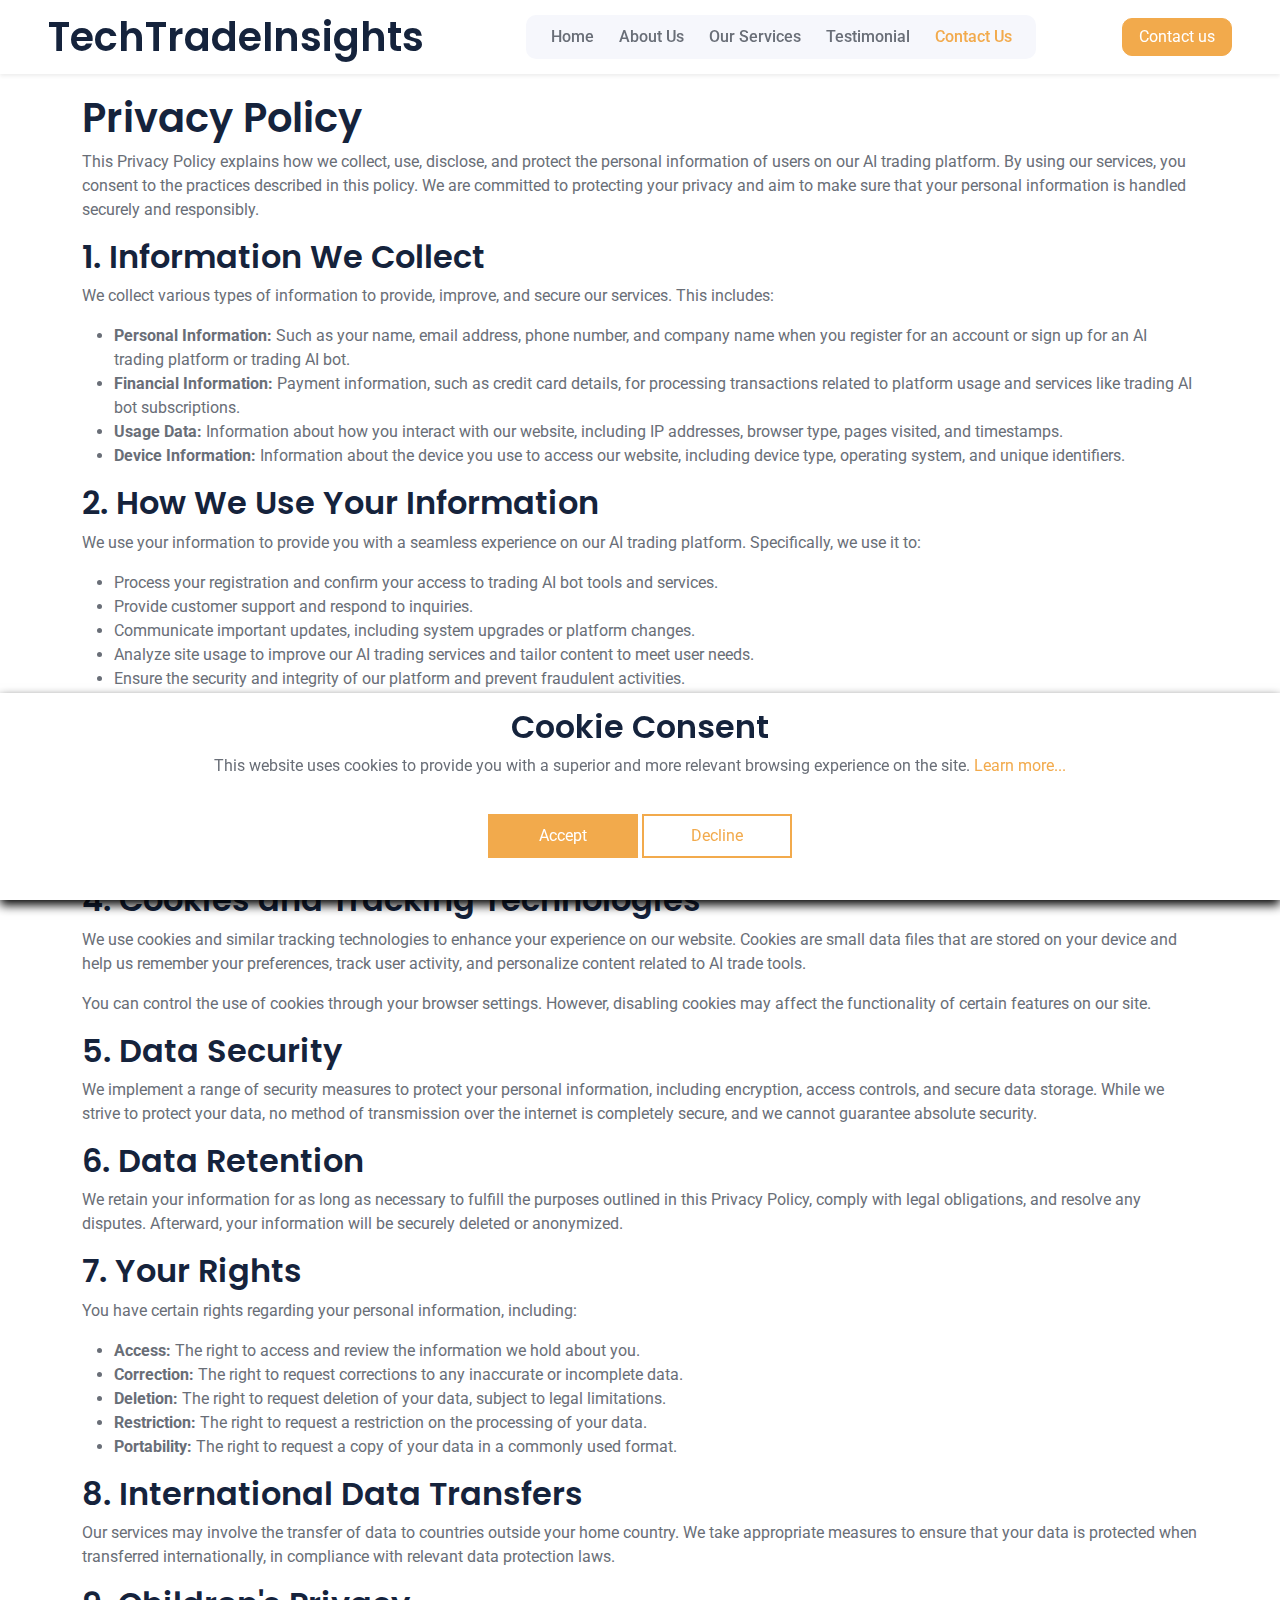
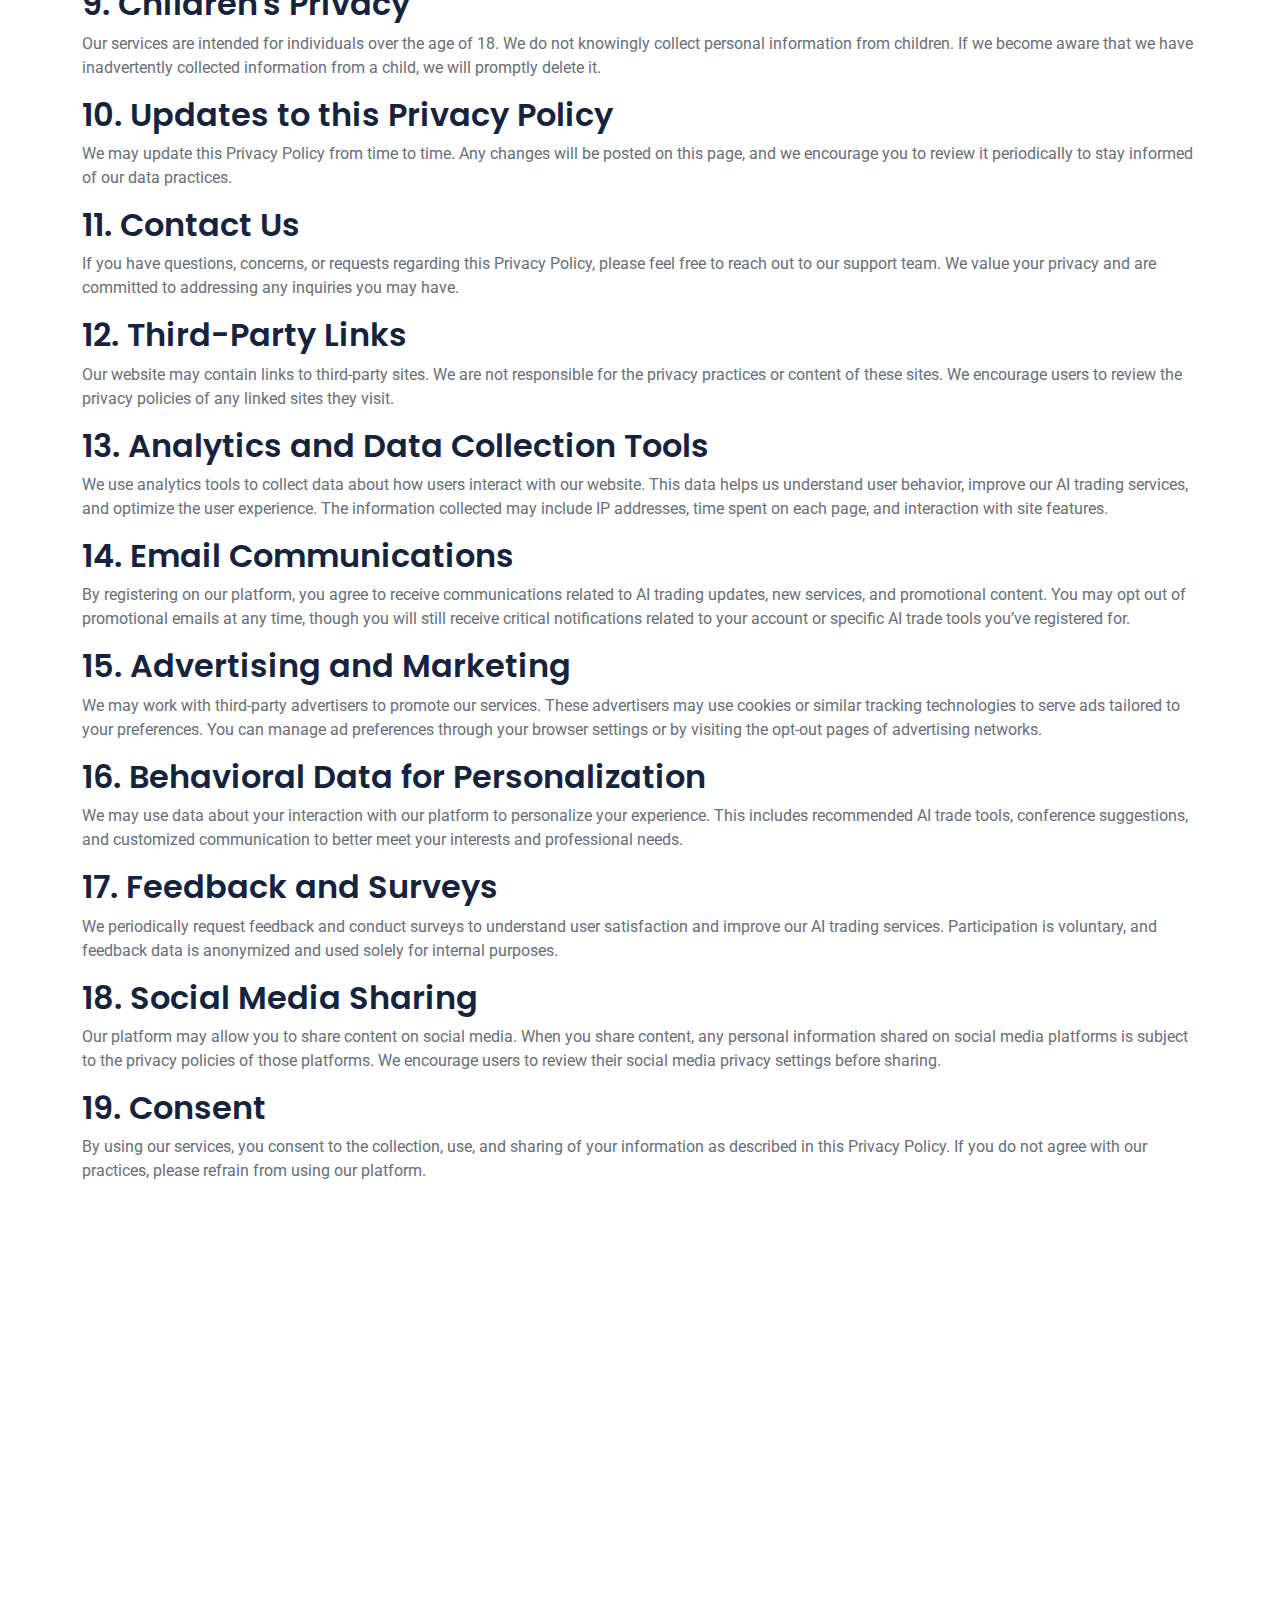
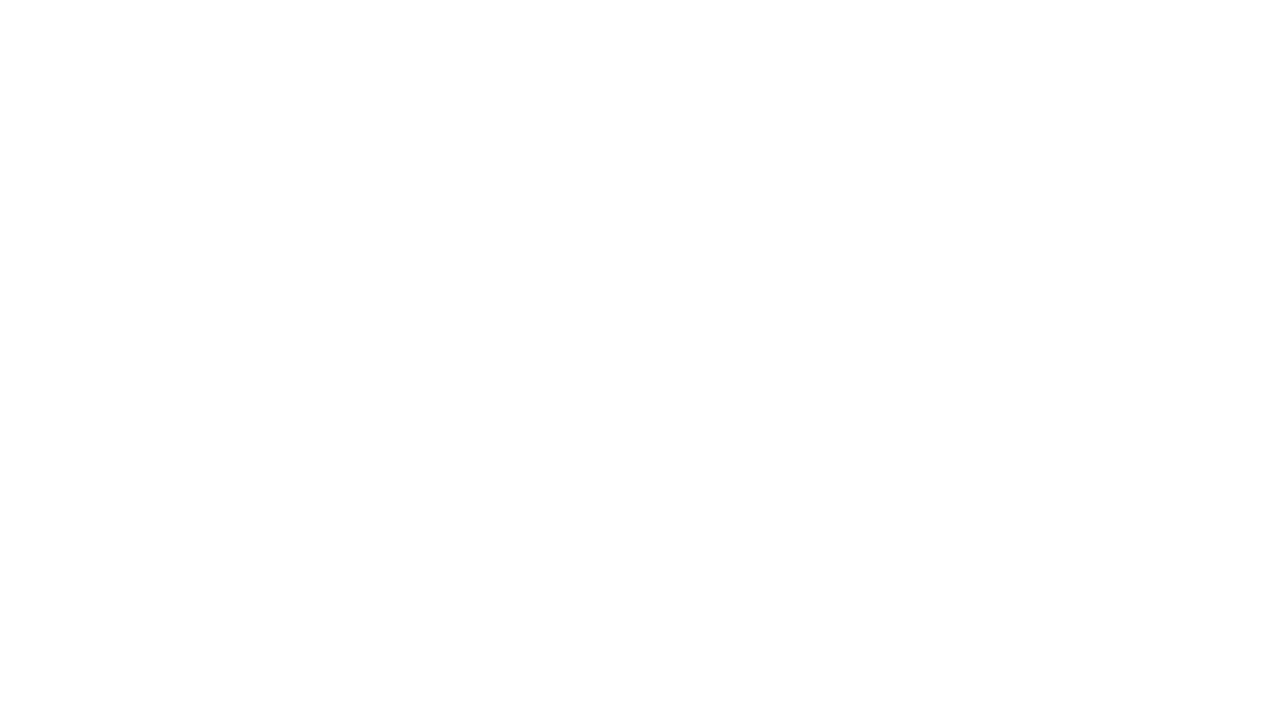
<file: privacy-policy.html>
<!DOCTYPE html>
<html lang="en">
    <head>
        <meta charset="utf-8" />
        <title>TechTradeInsights</title>
        <meta content="width=device-width, initial-scale=1.0" name="viewport" />
        <meta content="" name="keywords" />
        <meta content="" name="description" />

        <link rel="shortcut icon" href="img/favicon.png" type="image/x-icon" />

        <!-- Google Web Fonts -->
        <link rel="preconnect" href="https://fonts.googleapis.com" />
        <link rel="preconnect" href="https://fonts.gstatic.com" crossorigin />
        <link
            href="https://fonts.googleapis.com/css2?family=Roboto:wght@400;500&family=Poppins:wght@600;700&display=swap"
            rel="stylesheet"
        />

        <!-- Icon Font Stylesheet -->
        <link
            href="https://cdnjs.cloudflare.com/ajax/libs/font-awesome/5.10.0/css/all.min.css"
            rel="stylesheet"
        />
        <link
            href="https://cdn.jsdelivr.net/npm/bootstrap-icons@1.4.1/font/bootstrap-icons.css"
            rel="stylesheet"
        />

        <!-- Libraries Stylesheet -->
        <link href="lib/animate/animate.min.css" rel="stylesheet" />
        <link
            href="lib/owlcarousel/assets/owl.carousel.min.css"
            rel="stylesheet"
        />

        <!-- Customized Bootstrap Stylesheet -->
        <link href="css/bootstrap.min.css" rel="stylesheet" />

        <!-- Template Stylesheet -->
        <link href="css/style.css" rel="stylesheet" />
    </head>

    <body>
        <!-- Spinner Start -->
        <div
            id="spinner"
            class="show bg-white position-fixed translate-middle w-100 vh-100 top-50 start-50 d-flex align-items-center justify-content-center"
        >
            <div class="spinner-grow text-primary" role="status"></div>
        </div>
        <!-- Spinner End -->

        <!-- Navbar Start -->
        <nav
            class="navbar navbar-expand-lg bg-white navbar-light sticky-top px-4 px-lg-5"
            style="
                box-shadow: 0 0.125rem 0.25rem rgba(0, 0, 0, 0.075) !important;
            "
        >
            <a href="index.html" class="navbar-brand d-flex align-items-center">
                <h1 class="m-0">TechTradeInsights</h1>
            </a>
            <button
                type="button"
                class="navbar-toggler"
                data-bs-toggle="collapse"
                data-bs-target="#navbarCollapse"
            >
                <span class="navbar-toggler-icon"></span>
            </button>
            <div class="collapse navbar-collapse" id="navbarCollapse">
                <div
                    class="navbar-nav mx-auto bg-light rounded pe-4 py-3 py-lg-0"
                >
                    <a href="index.html" class="nav-item nav-link">Home</a>
                    <a href="about.html" class="nav-item nav-link">About Us</a>
                    <a href="service.html" class="nav-item nav-link"
                        >Our Services</a
                    >
                    <a href="testimonial.html" class="nav-item nav-link"
                        >Testimonial</a
                    >
                    <a href="contact.html" class="nav-item nav-link active"
                        >Contact Us</a
                    >
                </div>
            </div>
            <a
                href="contact.html"
                class="btn btn-primary px-3 d-none d-lg-block"
                >Contact us</a
            >
        </nav>
        <!-- Navbar End -->
        <main>
            <article class="container additional-wrapper">
                <div class="page__content" style="padding: 20px 0px">
                    <h1>Privacy Policy</h1>

                    <p>
                        This Privacy Policy explains how we collect, use,
                        disclose, and protect the personal information of users
                        on our AI trading platform. By using our services, you
                        consent to the practices described in this policy. We
                        are committed to protecting your privacy and aim to make
                        sure that your personal information is handled securely
                        and responsibly.
                    </p>

                    <h2>1. Information We Collect</h2>

                    <p>
                        We collect various types of information to provide,
                        improve, and secure our services. This includes:
                    </p>

                    <ul>
                        <li>
                            <strong>Personal Information:</strong> Such as your
                            name, email address, phone number, and company name
                            when you register for an account or sign up for an
                            AI trading platform or trading AI bot.
                        </li>
                        <li>
                            <strong>Financial Information:</strong> Payment
                            information, such as credit card details, for
                            processing transactions related to platform usage
                            and services like trading AI bot subscriptions.
                        </li>
                        <li>
                            <strong>Usage Data:</strong> Information about how
                            you interact with our website, including IP
                            addresses, browser type, pages visited, and
                            timestamps.
                        </li>
                        <li>
                            <strong>Device Information:</strong> Information
                            about the device you use to access our website,
                            including device type, operating system, and unique
                            identifiers.
                        </li>
                    </ul>

                    <h2>2. How We Use Your Information</h2>

                    <p>
                        We use your information to provide you with a seamless
                        experience on our AI trading platform. Specifically, we
                        use it to:
                    </p>

                    <ul>
                        <li>
                            Process your registration and confirm your access to
                            trading AI bot tools and services.
                        </li>
                        <li>
                            Provide customer support and respond to inquiries.
                        </li>
                        <li>
                            Communicate important updates, including system
                            upgrades or platform changes.
                        </li>
                        <li>
                            Analyze site usage to improve our AI trading
                            services and tailor content to meet user needs.
                        </li>
                        <li>
                            Ensure the security and integrity of our platform
                            and prevent fraudulent activities.
                        </li>
                    </ul>

                    <h2>3. Sharing and Disclosure of Information</h2>

                    <p>
                        We may share your information with third parties in the
                        following situations:
                    </p>

                    <ul>
                        <li>
                            <strong>Service Providers:</strong> Trusted
                            third-party vendors that help us operate our
                            platform, such as payment processors and customer
                            support providers.
                        </li>
                        <li>
                            <strong>Legal Compliance:</strong> To comply with
                            legal obligations, such as responding to subpoenas,
                            court orders, or government inquiries.
                        </li>
                        <li>
                            <strong>Business Transfers:</strong> In the event of
                            a merger, acquisition, or sale of assets, your
                            information may be transferred to the acquiring
                            entity.
                        </li>
                    </ul>

                    <h2>4. Cookies and Tracking Technologies</h2>

                    <p>
                        We use cookies and similar tracking technologies to
                        enhance your experience on our website. Cookies are
                        small data files that are stored on your device and help
                        us remember your preferences, track user activity, and
                        personalize content related to AI trade tools.
                    </p>

                    <p>
                        You can control the use of cookies through your browser
                        settings. However, disabling cookies may affect the
                        functionality of certain features on our site.
                    </p>

                    <h2>5. Data Security</h2>

                    <p>
                        We implement a range of security measures to protect
                        your personal information, including encryption, access
                        controls, and secure data storage. While we strive to
                        protect your data, no method of transmission over the
                        internet is completely secure, and we cannot guarantee
                        absolute security.
                    </p>

                    <h2>6. Data Retention</h2>

                    <p>
                        We retain your information for as long as necessary to
                        fulfill the purposes outlined in this Privacy Policy,
                        comply with legal obligations, and resolve any disputes.
                        Afterward, your information will be securely deleted or
                        anonymized.
                    </p>

                    <h2>7. Your Rights</h2>

                    <p>
                        You have certain rights regarding your personal
                        information, including:
                    </p>

                    <ul>
                        <li>
                            <strong>Access:</strong> The right to access and
                            review the information we hold about you.
                        </li>
                        <li>
                            <strong>Correction:</strong> The right to request
                            corrections to any inaccurate or incomplete data.
                        </li>
                        <li>
                            <strong>Deletion:</strong> The right to request
                            deletion of your data, subject to legal limitations.
                        </li>
                        <li>
                            <strong>Restriction:</strong> The right to request a
                            restriction on the processing of your data.
                        </li>
                        <li>
                            <strong>Portability:</strong> The right to request a
                            copy of your data in a commonly used format.
                        </li>
                    </ul>

                    <h2>8. International Data Transfers</h2>

                    <p>
                        Our services may involve the transfer of data to
                        countries outside your home country. We take appropriate
                        measures to ensure that your data is protected when
                        transferred internationally, in compliance with relevant
                        data protection laws.
                    </p>

                    <h2>9. Children's Privacy</h2>

                    <p>
                        Our services are intended for individuals over the age
                        of 18. We do not knowingly collect personal information
                        from children. If we become aware that we have
                        inadvertently collected information from a child, we
                        will promptly delete it.
                    </p>

                    <h2>10. Updates to this Privacy Policy</h2>

                    <p>
                        We may update this Privacy Policy from time to time. Any
                        changes will be posted on this page, and we encourage
                        you to review it periodically to stay informed of our
                        data practices.
                    </p>

                    <h2>11. Contact Us</h2>

                    <p>
                        If you have questions, concerns, or requests regarding
                        this Privacy Policy, please feel free to reach out to
                        our support team. We value your privacy and are
                        committed to addressing any inquiries you may have.
                    </p>

                    <h2>12. Third-Party Links</h2>

                    <p>
                        Our website may contain links to third-party sites. We
                        are not responsible for the privacy practices or content
                        of these sites. We encourage users to review the privacy
                        policies of any linked sites they visit.
                    </p>

                    <h2>13. Analytics and Data Collection Tools</h2>

                    <p>
                        We use analytics tools to collect data about how users
                        interact with our website. This data helps us understand
                        user behavior, improve our AI trading services, and
                        optimize the user experience. The information collected
                        may include IP addresses, time spent on each page, and
                        interaction with site features.
                    </p>

                    <h2>14. Email Communications</h2>

                    <p>
                        By registering on our platform, you agree to receive
                        communications related to AI trading updates, new
                        services, and promotional content. You may opt out of
                        promotional emails at any time, though you will still
                        receive critical notifications related to your account
                        or specific AI trade tools you’ve registered for.
                    </p>

                    <h2>15. Advertising and Marketing</h2>

                    <p>
                        We may work with third-party advertisers to promote our
                        services. These advertisers may use cookies or similar
                        tracking technologies to serve ads tailored to your
                        preferences. You can manage ad preferences through your
                        browser settings or by visiting the opt-out pages of
                        advertising networks.
                    </p>

                    <h2>16. Behavioral Data for Personalization</h2>

                    <p>
                        We may use data about your interaction with our platform
                        to personalize your experience. This includes
                        recommended AI trade tools, conference suggestions, and
                        customized communication to better meet your interests
                        and professional needs.
                    </p>

                    <h2>17. Feedback and Surveys</h2>

                    <p>
                        We periodically request feedback and conduct surveys to
                        understand user satisfaction and improve our AI trading
                        services. Participation is voluntary, and feedback data
                        is anonymized and used solely for internal purposes.
                    </p>

                    <h2>18. Social Media Sharing</h2>

                    <p>
                        Our platform may allow you to share content on social
                        media. When you share content, any personal information
                        shared on social media platforms is subject to the
                        privacy policies of those platforms. We encourage users
                        to review their social media privacy settings before
                        sharing.
                    </p>

                    <h2>19. Consent</h2>

                    <p>
                        By using our services, you consent to the collection,
                        use, and sharing of your information as described in
                        this Privacy Policy. If you do not agree with our
                        practices, please refrain from using our platform.
                    </p>
                </div>
            </article>
        </main>

        <!-- Footer Start -->
        <div
            class="container-fluid bg-dark footer mt-5 pt-5 wow fadeIn"
            data-wow-delay="0.1s"
        >
            <div class="container py-5">
                <div class="row g-5">
                    <div class="col-lg-4 col-md-6">
                        <h1 class="text-white mb-4">AI Trade Insights</h1>
                        <p>
                            Stay ahead in the evolving world of AI trading with
                            our blog. We deliver the latest news, in-depth
                            analysis, and practical insights on AI trade
                            strategies, trading AI bots, and market innovations.
                            Empowering traders and tech enthusiasts to excel in
                            the rapidly advancing field of AI trading.
                        </p>
                    </div>
                    <div class="col-lg-4 col-md-6">
                        <h5 class="text-light mb-4">Quick Links</h5>
                        <a class="btn btn-link" href="about.html">About Us</a>
                        <a class="btn btn-link" href="contact.html"
                            >Contact Us</a
                        >
                        <a class="btn btn-link" href="service.html"
                            >Our Services</a
                        >
                        <a class="btn btn-link" href="terms-of-use.html"
                            >Terms & Condition</a
                        >
                        <a class="btn btn-link" href="privacy-policy.html"
                            >Privacy</a
                        >
                    </div>
                    <div class="col-lg-4 col-md-6">
                        <h5 class="text-light mb-4">Newsletter</h5>
                        <p>
                            Join our newsletter to stay updated on the latest
                            advancements in AI trading, trading AI bots, and
                            innovative AI trade strategies. Receive expert
                            insights and news directly to your inbox!
                        </p>
                        <div
                            class="position-relative mx-auto"
                            style="max-width: 400px"
                        >
                            <input
                                class="form-control bg-transparent w-100 py-3 ps-4 pe-5"
                                type="text"
                                placeholder="Your email"
                                id="email"
                            />
                            <button
                                type="button"
                                class="btn btn-secondary py-2 position-absolute top-0 end-0 mt-2 me-2"
                                id="submit"
                                onclick="sendForm()"
                            >
                                SignUp
                            </button>
                        </div>
                        <div
                            id="result"
                            style="color: red; font-size: 12px"
                        ></div>
                    </div>
                </div>
                <div class="row g-5 mt-4">
                    <div class="col-lg-4 col-md-6">
                        <h5 class="text-light mb-4">Our Offices</h5>
                        <p>
                            <i class="fa fa-map-marker-alt me-3"></i>Rue
                            Gabrielle 8, 1180 Bruxelles, Belgium
                        </p>
                        <p><i class="fa fa-phone-alt me-3"></i>+3225436890</p>
                        <p>
                            <i class="fa fa-envelope me-3"></i
                            >trade_insights@gmail.com
                        </p>
                    </div>
                    <div class="col-lg-4 col-md-6">
                        <p>
                            <i class="fa fa-map-marker-alt me-3"></i
                            >Stadsplateau 7, 3521 AZ Utrecht, Netherlands
                        </p>
                        <p><i class="fa fa-phone-alt me-3"></i>+31308009290</p>
                        <p>
                            <i class="fa fa-envelope me-3"></i
                            >trade_insights@gmail.com
                        </p>
                    </div>
                    <div class="col-lg-4 col-md-6">
                        <p>
                            <i class="fa fa-map-marker-alt me-3"></i>Essen 2,
                            6000 Kolding, Denmark
                        </p>
                        <p><i class="fa fa-phone-alt me-3"></i>+4575505424</p>
                        <p>
                            <i class="fa fa-envelope me-3"></i
                            >trade_insights@gmail.com
                        </p>
                    </div>
                    <div class="col-lg-4 col-md-6">
                        <p>
                            <i class="fa fa-map-marker-alt me-3"></i
                            >Stadsplateau 7, 3521 AZ Utrecht, Netherlands
                        </p>
                        <p><i class="fa fa-phone-alt me-3"></i>+31308009290</p>
                        <p>
                            <i class="fa fa-envelope me-3"></i
                            >trade_insights@gmail.com
                        </p>
                    </div>
                    <div class="col-lg-4 col-md-6">
                        <p>
                            <i class="fa fa-map-marker-alt me-3"></i>Risavika
                            Havnering 224, 4056 Tananger, Norway
                        </p>
                        <p><i class="fa fa-phone-alt me-3"></i>+4790202085</p>
                        <p>
                            <i class="fa fa-envelope me-3"></i
                            >trade_insights@gmail.com
                        </p>
                    </div>
                    <div class="col-lg-4 col-md-6">
                        <p>
                            <i class="fa fa-map-marker-alt me-3"></i>Kärrgatan
                            6, 504 41 Borås, Sweden
                        </p>
                        <p><i class="fa fa-phone-alt me-3"></i>+4633133070</p>
                        <p>
                            <i class="fa fa-envelope me-3"></i
                            >trade_insights@gmail.com
                        </p>
                    </div>
                </div>

                <p class="text-center mt-5">
                    Trading can offer significant opportunities for profit, but
                    it also comes with substantial risks. Whether you're using
                    traditional methods or advanced technologies like AI trading
                    bots, understanding these risks is crucial for protecting
                    your investments and maintaining financial stability. Market
                    Volatility Financial markets are inherently volatile. Prices
                    can fluctuate rapidly due to economic news, political
                    events, or unexpected changes in market conditions. This
                    unpredictability can lead to significant losses, especially
                    for traders who lack experience or proper risk management
                    strategies. Overreliance on Technology AI trading bots and
                    algorithms can optimize trading strategies, but they are not
                    foolproof. Errors in coding, data inaccuracies, or
                    misinterpretation of market signals can result in poor
                    decisions. Additionally, technological failures like system
                    crashes or connectivity issues can disrupt trading
                    activities.
                </p>
            </div>
        </div>
        <!-- Footer End -->

        <!-- Back to Top -->
        <a href="#" class="btn btn-lg btn-primary btn-lg-square back-to-top"
            ><i class="bi bi-arrow-up"></i
        ></a>

        <!-- Cookie banner -->
        <div class="cookie-wrapper show">
            <div>
                <i class="bx bx-cookie"></i>
                <h2 style="text-align: center">Cookie Consent</h2>
            </div>

            <div class="data">
                <p>
                    This website uses cookies to provide you with a superior and
                    more relevant browsing experience on the site.
                    <a href="#">Learn more...</a>
                </p>
            </div>

            <div class="buttons">
                <button class="cookie-button" id="acceptBtn">Accept</button>
                <button class="cookie-button" id="declineBtn">Decline</button>
            </div>
        </div>
        <!-- End Cookie banner -->

        <!-- JavaScript Libraries -->
        <script src="https://code.jquery.com/jquery-3.4.1.min.js"></script>
        <script src="https://cdn.jsdelivr.net/npm/bootstrap@5.0.0/dist/js/bootstrap.bundle.min.js"></script>
        <script src="lib/wow/wow.min.js"></script>
        <script src="lib/easing/easing.min.js"></script>
        <script src="lib/waypoints/waypoints.min.js"></script>
        <script src="lib/owlcarousel/owl.carousel.min.js"></script>
        <script src="lib/counterup/counterup.min.js"></script>

        <!-- Template Javascript -->
        <script src="js/main.js"></script>
        <script src="js/cookiebanner.js"></script>
        <script src="js/contact-form.js"></script>
    </body>
</html>
</file>
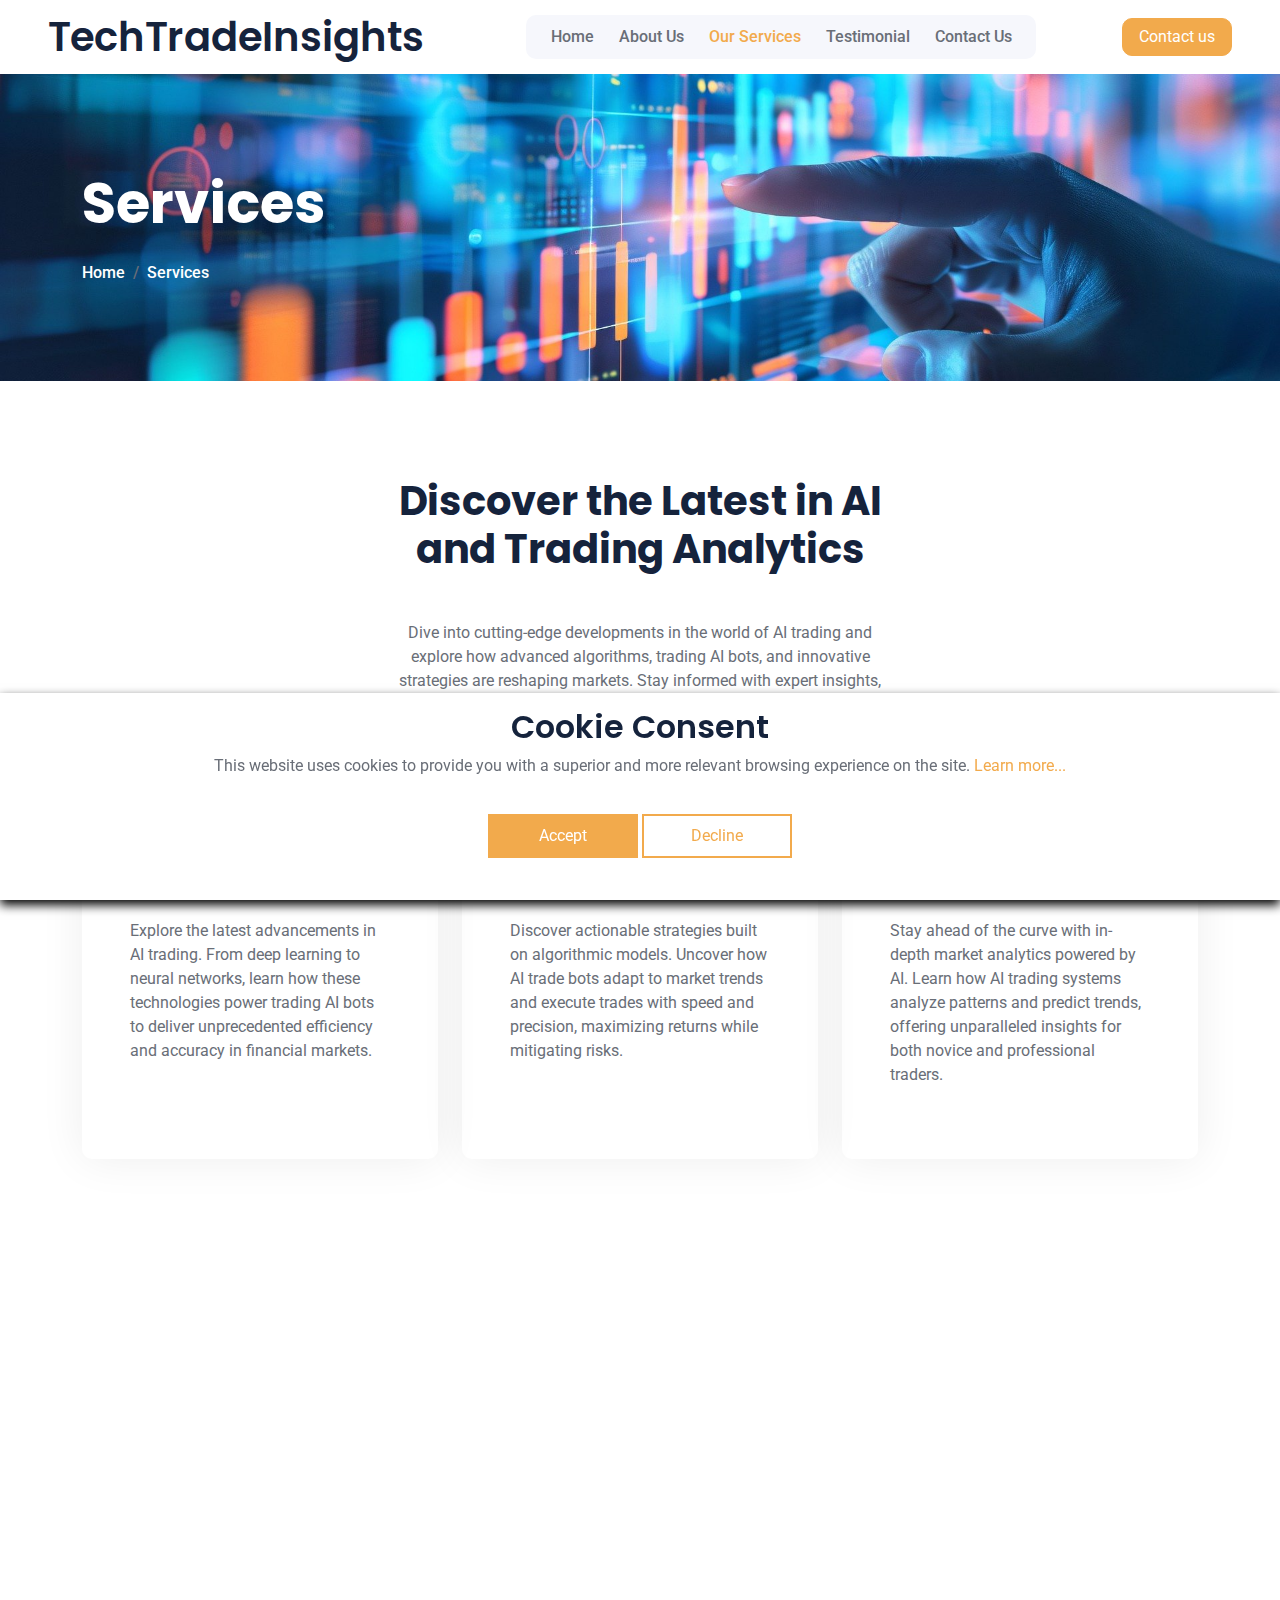
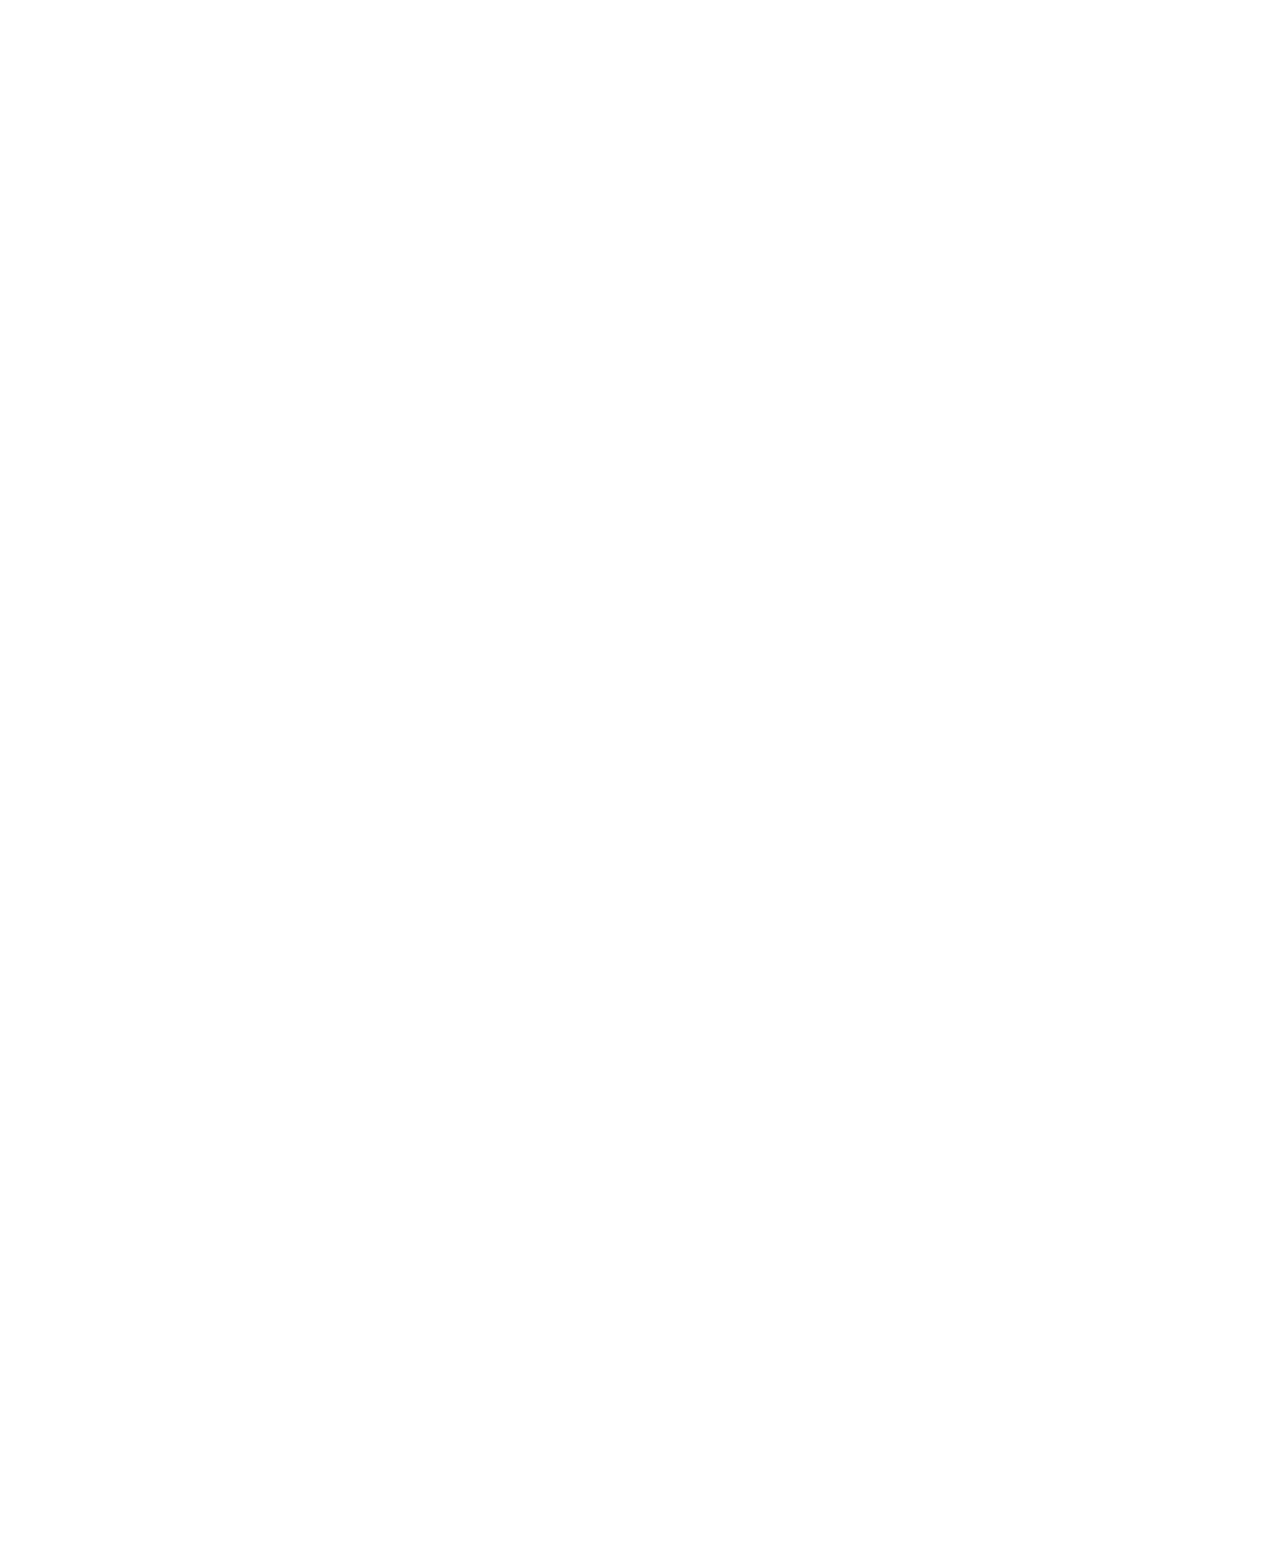
<file: service.html>
<!DOCTYPE html>
<html lang="en">
    <head>
        <meta charset="utf-8" />
        <title>TechTradeInsights</title>
        <meta content="width=device-width, initial-scale=1.0" name="viewport" />
        <meta content="" name="keywords" />
        <meta content="" name="description" />

        <link rel="shortcut icon" href="img/favicon.png" type="image/x-icon" />

        <!-- Google Web Fonts -->
        <link rel="preconnect" href="https://fonts.googleapis.com" />
        <link rel="preconnect" href="https://fonts.gstatic.com" crossorigin />
        <link
            href="https://fonts.googleapis.com/css2?family=Roboto:wght@400;500&family=Poppins:wght@600;700&display=swap"
            rel="stylesheet"
        />

        <!-- Icon Font Stylesheet -->
        <link
            href="https://cdnjs.cloudflare.com/ajax/libs/font-awesome/5.10.0/css/all.min.css"
            rel="stylesheet"
        />
        <link
            href="https://cdn.jsdelivr.net/npm/bootstrap-icons@1.4.1/font/bootstrap-icons.css"
            rel="stylesheet"
        />

        <!-- Libraries Stylesheet -->
        <link href="lib/animate/animate.min.css" rel="stylesheet" />
        <link
            href="lib/owlcarousel/assets/owl.carousel.min.css"
            rel="stylesheet"
        />

        <!-- Customized Bootstrap Stylesheet -->
        <link href="css/bootstrap.min.css" rel="stylesheet" />

        <!-- Template Stylesheet -->
        <link href="css/style.css" rel="stylesheet" />
    </head>

    <body>
        <!-- Spinner Start -->
        <div
            id="spinner"
            class="show bg-white position-fixed translate-middle w-100 vh-100 top-50 start-50 d-flex align-items-center justify-content-center"
        >
            <div class="spinner-grow text-primary" role="status"></div>
        </div>
        <!-- Spinner End -->

        <!-- Navbar Start -->
        <nav
            class="navbar navbar-expand-lg bg-white navbar-light sticky-top px-4 px-lg-5"
        >
            <a href="index.html" class="navbar-brand d-flex align-items-center">
                <h1 class="m-0">TechTradeInsights</h1>
            </a>
            <button
                type="button"
                class="navbar-toggler"
                data-bs-toggle="collapse"
                data-bs-target="#navbarCollapse"
            >
                <span class="navbar-toggler-icon"></span>
            </button>
            <div class="collapse navbar-collapse" id="navbarCollapse">
                <div
                    class="navbar-nav mx-auto bg-light rounded pe-4 py-3 py-lg-0"
                >
                    <a href="index.html" class="nav-item nav-link">Home</a>
                    <a href="about.html" class="nav-item nav-link">About Us</a>
                    <a href="service.html" class="nav-item nav-link active"
                        >Our Services</a
                    >
                    <a href="testimonial.html" class="nav-item nav-link"
                        >Testimonial</a
                    >
                    <a href="contact.html" class="nav-item nav-link"
                        >Contact Us</a
                    >
                </div>
            </div>
            <a
                href="contact.html"
                class="btn btn-primary px-3 d-none d-lg-block"
                >Contact us</a
            >
        </nav>
        <!-- Navbar End -->

        <!-- Page Header Start -->
        <div
            class="container-fluid page-header breadcrumbs bg3 py-5 mb-5 wow fadeIn"
            data-wow-delay="0.1s"
        >
            <div class="container py-5">
                <h1
                    class="display-4 animated slideInDown mb-4"
                    style="color: #fff"
                >
                    Services
                </h1>
                <nav aria-label="breadcrumb animated slideInDown">
                    <ol class="breadcrumb mb-0">
                        <li class="breadcrumb-item">
                            <a href="index.html" style="color: #fff">Home</a>
                        </li>

                        <li
                            class="breadcrumb-item active"
                            aria-current="page"
                            style="color: #fff"
                        >
                            Services
                        </li>
                    </ol>
                </nav>
            </div>
        </div>
        <!-- Page Header End -->

        <!-- Service Start -->
        <div class="container-xxl py-5">
            <div class="container">
                <div class="text-center mx-auto" style="max-width: 500px">
                    <h1 class="display-6 mb-5">
                        Discover the Latest in AI and Trading Analytics
                    </h1>
                    <p>
                        Dive into cutting-edge developments in the world of AI
                        trading and explore how advanced algorithms, trading AI
                        bots, and innovative strategies are reshaping markets.
                        Stay informed with expert insights, analytics, and
                        updates that empower traders and enthusiasts to harness
                        the power of AI for smarter, more efficient trading.
                    </p>
                </div>
                <div class="row g-4 justify-content-center">
                    <div
                        class="col-lg-4 col-md-6 wow fadeInUp"
                        data-wow-delay="0.1s"
                    >
                        <div class="service-item rounded h-100 p-5">
                            <div class="d-flex align-items-center ms-n5 mb-4">
                                <div
                                    class="service-icon flex-shrink-0 bg-primary rounded-end me-4"
                                >
                                    <img
                                        class="img-fluid"
                                        src="img/icon/icon-10-light.png"
                                        alt=""
                                    />
                                </div>
                                <h4 class="mb-0">AI Trading Insights</h4>
                            </div>
                            <p class="mb-4">
                                Explore the latest advancements in AI trading.
                                From deep learning to neural networks, learn how
                                these technologies power trading AI bots to
                                deliver unprecedented efficiency and accuracy in
                                financial markets.
                            </p>
                        </div>
                    </div>
                    <div
                        class="col-lg-4 col-md-6 wow fadeInUp"
                        data-wow-delay="0.3s"
                    >
                        <div class="service-item rounded h-100 p-5">
                            <div class="d-flex align-items-center ms-n5 mb-4">
                                <div
                                    class="service-icon flex-shrink-0 bg-primary rounded-end me-4"
                                >
                                    <img
                                        class="img-fluid"
                                        src="img/icon/icon-01-light.png"
                                        alt=""
                                    />
                                </div>
                                <h4 class="mb-0">Algorithmic Strategies</h4>
                            </div>
                            <p class="mb-4">
                                Discover actionable strategies built on
                                algorithmic models. Uncover how AI trade bots
                                adapt to market trends and execute trades with
                                speed and precision, maximizing returns while
                                mitigating risks.
                            </p>
                        </div>
                    </div>
                    <div
                        class="col-lg-4 col-md-6 wow fadeInUp"
                        data-wow-delay="0.5s"
                    >
                        <div class="service-item rounded h-100 p-5">
                            <div class="d-flex align-items-center ms-n5 mb-4">
                                <div
                                    class="service-icon flex-shrink-0 bg-primary rounded-end me-4"
                                >
                                    <img
                                        class="img-fluid"
                                        src="img/icon/icon-05-light.png"
                                        alt=""
                                    />
                                </div>
                                <h4 class="mb-0">Market Analytics</h4>
                            </div>
                            <p class="mb-4">
                                Stay ahead of the curve with in-depth market
                                analytics powered by AI. Learn how AI trading
                                systems analyze patterns and predict trends,
                                offering unparalleled insights for both novice
                                and professional traders.
                            </p>
                        </div>
                    </div>
                    <div
                        class="col-lg-4 col-md-6 wow fadeInUp"
                        data-wow-delay="0.1s"
                    >
                        <div class="service-item rounded h-100 p-5">
                            <div class="d-flex align-items-center ms-n5 mb-4">
                                <div
                                    class="service-icon flex-shrink-0 bg-primary rounded-end me-4"
                                >
                                    <img
                                        class="img-fluid"
                                        src="img/icon/icon-08-light.png"
                                        alt=""
                                    />
                                </div>
                                <h4 class="mb-0">AI Bot Tutorials</h4>
                            </div>
                            <p class="mb-4">
                                Get hands-on tutorials on setting up and
                                optimizing trading AI bots. Learn how to
                                customize your bots for specific trading goals
                                and achieve optimal performance in any market
                                condition.
                            </p>
                        </div>
                    </div>
                    <div
                        class="col-lg-4 col-md-6 wow fadeInUp"
                        data-wow-delay="0.3s"
                    >
                        <div class="service-item rounded h-100 p-5">
                            <div class="d-flex align-items-center ms-n5 mb-4">
                                <div
                                    class="service-icon flex-shrink-0 bg-primary rounded-end me-4"
                                >
                                    <img
                                        class="img-fluid"
                                        src="img/icon/icon-07-light.png"
                                        alt=""
                                    />
                                </div>
                                <h4 class="mb-0">Real-World Case Studies</h4>
                            </div>
                            <p class="mb-4">
                                Dive into case studies showcasing successful AI
                                trading implementations. Gain insights into how
                                trading AI bots are transforming industries and
                                driving innovation in global markets.
                            </p>
                        </div>
                    </div>
                    <div
                        class="col-lg-4 col-md-6 wow fadeInUp"
                        data-wow-delay="0.5s"
                    >
                        <div class="service-item rounded h-100 p-5">
                            <div class="d-flex align-items-center ms-n5 mb-4">
                                <div
                                    class="service-icon flex-shrink-0 bg-primary rounded-end me-4"
                                >
                                    <img
                                        class="img-fluid"
                                        src="img/icon/icon-06-light.png"
                                        alt=""
                                    />
                                </div>
                                <h4 class="mb-0">Community Insights</h4>
                            </div>
                            <p class="mb-4">
                                Join a thriving community of traders and AI
                                enthusiasts. Share experiences, discuss trends,
                                and gain tips on leveraging AI trade tools for
                                better decision-making and enhanced
                                profitability.
                            </p>
                        </div>
                    </div>
                </div>
            </div>
        </div>
        <!-- Service End -->

        <!-- Appointment Start -->
        <div
            class="container-fluid appointment my-5 py-5 wow fadeIn"
            data-wow-delay="0.1s"
            style="margin-bottom: 0px !important"
        >
            <div class="container py-5">
                <div class="row g-5">
                    <div class="col-lg-12 wow fadeIn" data-wow-delay="0.3s">
                        <h1 class="display-6 text-white mb-5">
                            Why Follow Our Blog on AI and Trading?
                        </h1>
                        <p class="text-white mb-5">
                            The intersection of AI and trading is evolving
                            rapidly, and staying updated is critical for
                            success. Our blog delivers the latest news, expert
                            analyses, and tutorials on AI trading and trading AI
                            bots, providing readers with the knowledge to
                            navigate this dynamic landscape. Whether you're a
                            seasoned trader or a curious learner, our content
                            empowers you with actionable insights and keeps you
                            informed about emerging trends shaping the future of
                            AI-driven trading.
                        </p>
                    </div>
                </div>
            </div>
        </div>
        <!-- Appointment End -->

        <!-- Footer Start -->
        <div
            class="container-fluid bg-dark footer mt-5 pt-5 wow fadeIn"
            data-wow-delay="0.1s"
        >
            <div class="container py-5">
                <div class="row g-5">
                    <div class="col-lg-4 col-md-6">
                        <h1 class="text-white mb-4">AI Trade Insights</h1>
                        <p>
                            Stay ahead in the evolving world of AI trading with
                            our blog. We deliver the latest news, in-depth
                            analysis, and practical insights on AI trade
                            strategies, trading AI bots, and market innovations.
                            Empowering traders and tech enthusiasts to excel in
                            the rapidly advancing field of AI trading.
                        </p>
                    </div>
                    <div class="col-lg-4 col-md-6">
                        <h5 class="text-light mb-4">Quick Links</h5>
                        <a class="btn btn-link" href="about.html">About Us</a>
                        <a class="btn btn-link" href="contact.html"
                            >Contact Us</a
                        >
                        <a class="btn btn-link" href="service.html"
                            >Our Services</a
                        >
                        <a class="btn btn-link" href="terms-of-use.html"
                            >Terms & Condition</a
                        >
                        <a class="btn btn-link" href="privacy-policy.html"
                            >Privacy</a
                        >
                    </div>
                    <div class="col-lg-4 col-md-6">
                        <h5 class="text-light mb-4">Newsletter</h5>
                        <p>
                            Join our newsletter to stay updated on the latest
                            advancements in AI trading, trading AI bots, and
                            innovative AI trade strategies. Receive expert
                            insights and news directly to your inbox!
                        </p>
                        <div
                            class="position-relative mx-auto"
                            style="max-width: 400px"
                        >
                            <input
                                class="form-control bg-transparent w-100 py-3 ps-4 pe-5"
                                type="text"
                                placeholder="Your email"
                                id="email"
                            />
                            <button
                                type="button"
                                class="btn btn-secondary py-2 position-absolute top-0 end-0 mt-2 me-2"
                                id="submit"
                                onclick="sendForm()"
                            >
                                SignUp
                            </button>
                        </div>
                        <div
                            id="result"
                            style="color: red; font-size: 12px"
                        ></div>
                    </div>
                </div>
                <div class="row g-5 mt-4">
                    <div class="col-lg-4 col-md-6">
                        <h5 class="text-light mb-4">Our Offices</h5>
                        <p>
                            <i class="fa fa-map-marker-alt me-3"></i>Rue
                            Gabrielle 8, 1180 Bruxelles, Belgium
                        </p>
                        <p><i class="fa fa-phone-alt me-3"></i>+3225436890</p>
                        <p>
                            <i class="fa fa-envelope me-3"></i
                            >trade_insights@gmail.com
                        </p>
                    </div>
                    <div class="col-lg-4 col-md-6">
                        <p>
                            <i class="fa fa-map-marker-alt me-3"></i
                            >Stadsplateau 7, 3521 AZ Utrecht, Netherlands
                        </p>
                        <p><i class="fa fa-phone-alt me-3"></i>+31308009290</p>
                        <p>
                            <i class="fa fa-envelope me-3"></i
                            >trade_insights@gmail.com
                        </p>
                    </div>
                    <div class="col-lg-4 col-md-6">
                        <p>
                            <i class="fa fa-map-marker-alt me-3"></i>Essen 2,
                            6000 Kolding, Denmark
                        </p>
                        <p><i class="fa fa-phone-alt me-3"></i>+4575505424</p>
                        <p>
                            <i class="fa fa-envelope me-3"></i
                            >trade_insights@gmail.com
                        </p>
                    </div>
                    <div class="col-lg-4 col-md-6">
                        <p>
                            <i class="fa fa-map-marker-alt me-3"></i
                            >Stadsplateau 7, 3521 AZ Utrecht, Netherlands
                        </p>
                        <p><i class="fa fa-phone-alt me-3"></i>+31308009290</p>
                        <p>
                            <i class="fa fa-envelope me-3"></i
                            >trade_insights@gmail.com
                        </p>
                    </div>
                    <div class="col-lg-4 col-md-6">
                        <p>
                            <i class="fa fa-map-marker-alt me-3"></i>Risavika
                            Havnering 224, 4056 Tananger, Norway
                        </p>
                        <p><i class="fa fa-phone-alt me-3"></i>+4790202085</p>
                        <p>
                            <i class="fa fa-envelope me-3"></i
                            >trade_insights@gmail.com
                        </p>
                    </div>
                    <div class="col-lg-4 col-md-6">
                        <p>
                            <i class="fa fa-map-marker-alt me-3"></i>Kärrgatan
                            6, 504 41 Borås, Sweden
                        </p>
                        <p><i class="fa fa-phone-alt me-3"></i>+4633133070</p>
                        <p>
                            <i class="fa fa-envelope me-3"></i
                            >trade_insights@gmail.com
                        </p>
                    </div>
                </div>

                <p class="text-center mt-5">
                    Trading can offer significant opportunities for profit, but
                    it also comes with substantial risks. Whether you're using
                    traditional methods or advanced technologies like AI trading
                    bots, understanding these risks is crucial for protecting
                    your investments and maintaining financial stability. Market
                    Volatility Financial markets are inherently volatile. Prices
                    can fluctuate rapidly due to economic news, political
                    events, or unexpected changes in market conditions. This
                    unpredictability can lead to significant losses, especially
                    for traders who lack experience or proper risk management
                    strategies. Overreliance on Technology AI trading bots and
                    algorithms can optimize trading strategies, but they are not
                    foolproof. Errors in coding, data inaccuracies, or
                    misinterpretation of market signals can result in poor
                    decisions. Additionally, technological failures like system
                    crashes or connectivity issues can disrupt trading
                    activities.
                </p>
            </div>
        </div>
        <!-- Footer End -->

        <!-- Back to Top -->
        <a href="#" class="btn btn-lg btn-primary btn-lg-square back-to-top"
            ><i class="bi bi-arrow-up"></i
        ></a>

        <!-- Cookie banner -->
        <div class="cookie-wrapper show">
            <div>
                <i class="bx bx-cookie"></i>
                <h2 style="text-align: center">Cookie Consent</h2>
            </div>

            <div class="data">
                <p>
                    This website uses cookies to provide you with a superior and
                    more relevant browsing experience on the site.
                    <a href="#">Learn more...</a>
                </p>
            </div>

            <div class="buttons">
                <button class="cookie-button" id="acceptBtn">Accept</button>
                <button class="cookie-button" id="declineBtn">Decline</button>
            </div>
        </div>
        <!-- End Cookie banner -->

        <!-- JavaScript Libraries -->
        <script src="https://code.jquery.com/jquery-3.4.1.min.js"></script>
        <script src="https://cdn.jsdelivr.net/npm/bootstrap@5.0.0/dist/js/bootstrap.bundle.min.js"></script>
        <script src="lib/wow/wow.min.js"></script>
        <script src="lib/easing/easing.min.js"></script>
        <script src="lib/waypoints/waypoints.min.js"></script>
        <script src="lib/owlcarousel/owl.carousel.min.js"></script>
        <script src="lib/counterup/counterup.min.js"></script>

        <!-- Template Javascript -->
        <script src="js/main.js"></script>
        <script src="js/cookiebanner.js"></script>
        <script src="js/contact-form.js"></script>
    </body>
</html>
</file>
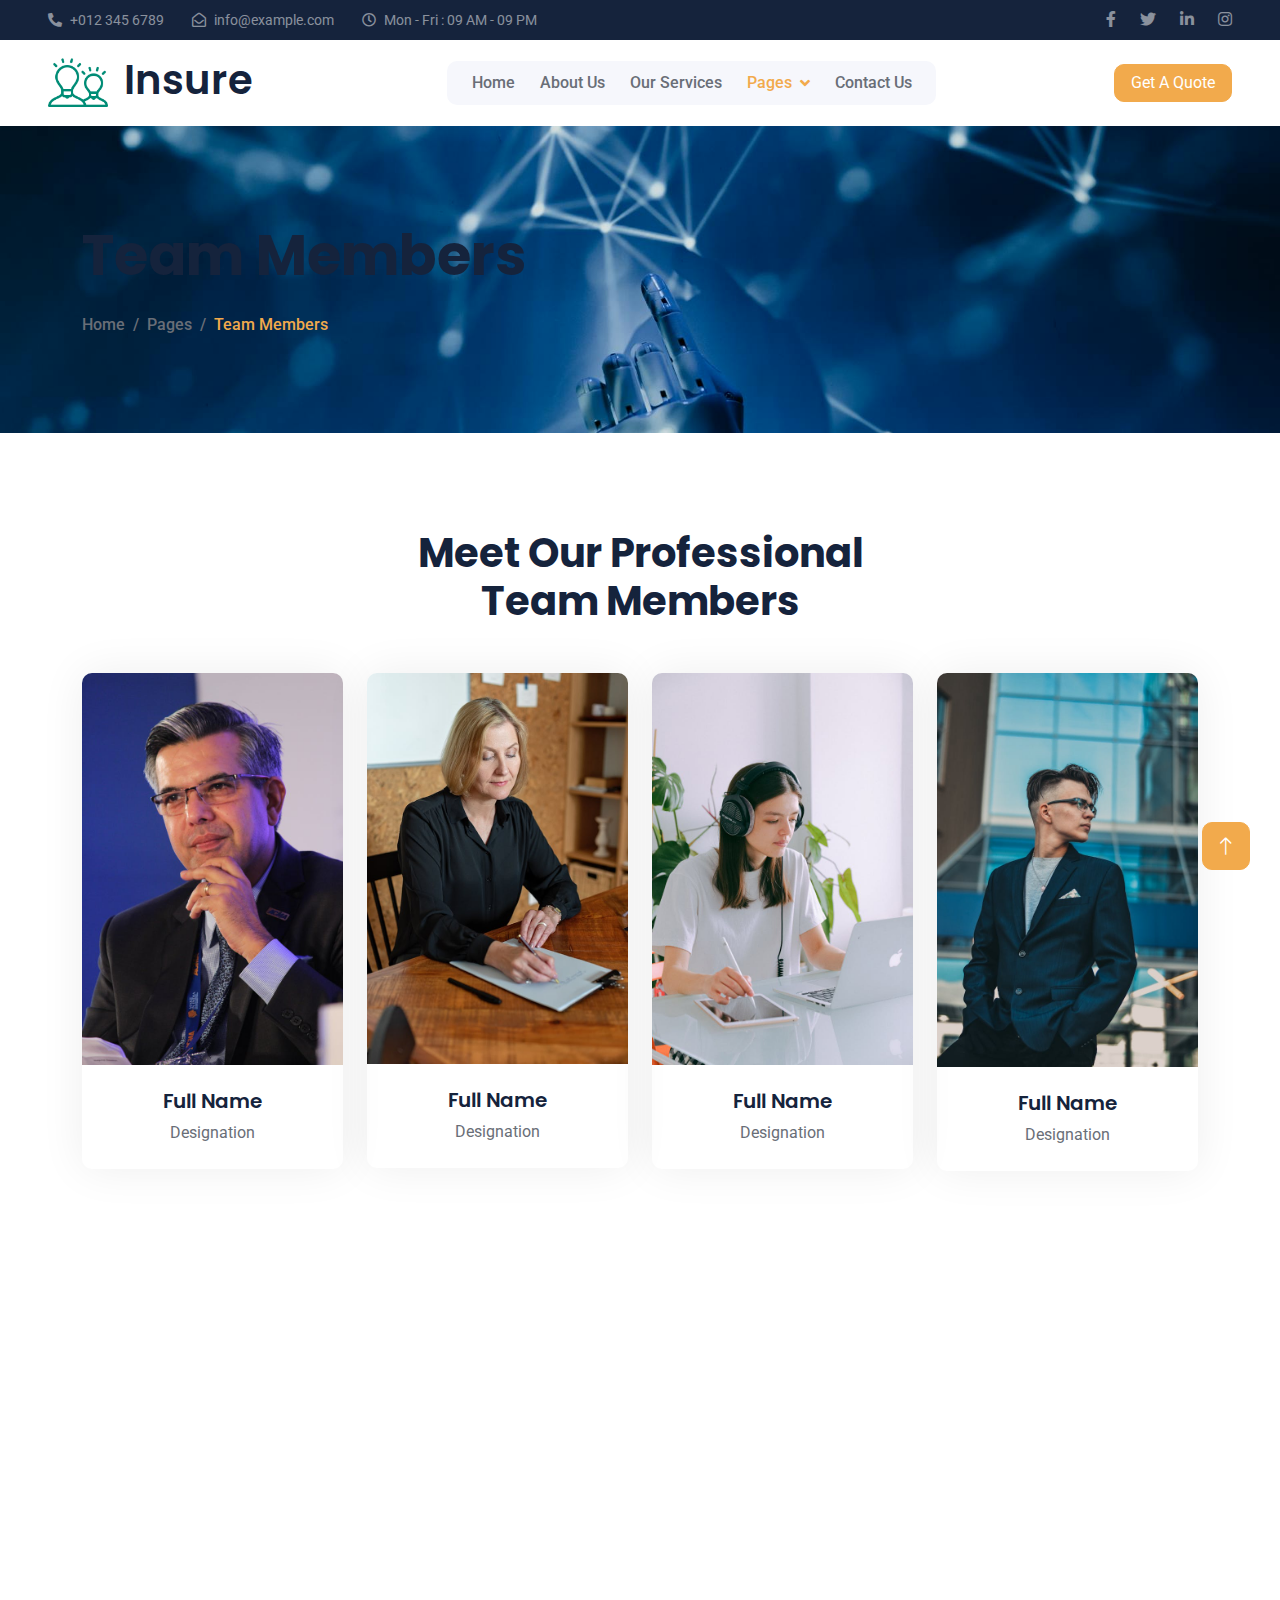
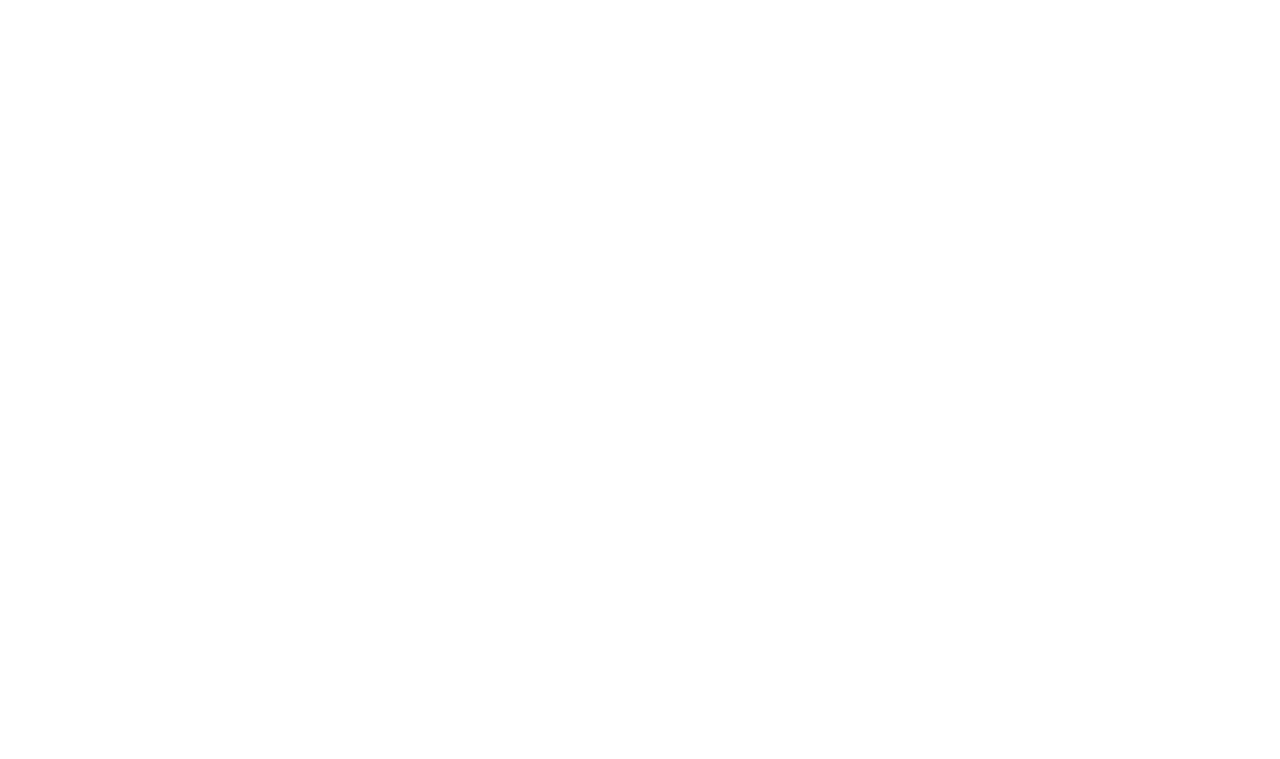
<file: team.html>
<!DOCTYPE html>
<html lang="en">
    <head>
        <meta charset="utf-8" />
        <title>Insure - Insurance HTML Template</title>
        <meta content="width=device-width, initial-scale=1.0" name="viewport" />
        <meta content="" name="keywords" />
        <meta content="" name="description" />

        <!-- Favicon -->
        <link href="img/favicon.ico" rel="icon" />

        <!-- Google Web Fonts -->
        <link rel="preconnect" href="https://fonts.googleapis.com" />
        <link rel="preconnect" href="https://fonts.gstatic.com" crossorigin />
        <link
            href="https://fonts.googleapis.com/css2?family=Roboto:wght@400;500&family=Poppins:wght@600;700&display=swap"
            rel="stylesheet"
        />

        <!-- Icon Font Stylesheet -->
        <link
            href="https://cdnjs.cloudflare.com/ajax/libs/font-awesome/5.10.0/css/all.min.css"
            rel="stylesheet"
        />
        <link
            href="https://cdn.jsdelivr.net/npm/bootstrap-icons@1.4.1/font/bootstrap-icons.css"
            rel="stylesheet"
        />

        <!-- Libraries Stylesheet -->
        <link href="lib/animate/animate.min.css" rel="stylesheet" />
        <link
            href="lib/owlcarousel/assets/owl.carousel.min.css"
            rel="stylesheet"
        />

        <!-- Customized Bootstrap Stylesheet -->
        <link href="css/bootstrap.min.css" rel="stylesheet" />

        <!-- Template Stylesheet -->
        <link href="css/style.css" rel="stylesheet" />
    </head>

    <body>
        <!-- Spinner Start -->
        <div
            id="spinner"
            class="show bg-white position-fixed translate-middle w-100 vh-100 top-50 start-50 d-flex align-items-center justify-content-center"
        >
            <div class="spinner-grow text-primary" role="status"></div>
        </div>
        <!-- Spinner End -->

        <!-- Topbar Start -->
        <div
            class="container-fluid bg-dark text-white-50 py-2 px-0 d-none d-lg-block"
        >
            <div class="row gx-0 align-items-center">
                <div class="col-lg-7 px-5 text-start">
                    <div class="h-100 d-inline-flex align-items-center me-4">
                        <small class="fa fa-phone-alt me-2"></small>
                        <small>+012 345 6789</small>
                    </div>
                    <div class="h-100 d-inline-flex align-items-center me-4">
                        <small class="far fa-envelope-open me-2"></small>
                        <small>info@example.com</small>
                    </div>
                    <div class="h-100 d-inline-flex align-items-center me-4">
                        <small class="far fa-clock me-2"></small>
                        <small>Mon - Fri : 09 AM - 09 PM</small>
                    </div>
                </div>
                <div class="col-lg-5 px-5 text-end">
                    <div class="h-100 d-inline-flex align-items-center">
                        <a class="text-white-50 ms-4" href=""
                            ><i class="fab fa-facebook-f"></i
                        ></a>
                        <a class="text-white-50 ms-4" href=""
                            ><i class="fab fa-twitter"></i
                        ></a>
                        <a class="text-white-50 ms-4" href=""
                            ><i class="fab fa-linkedin-in"></i
                        ></a>
                        <a class="text-white-50 ms-4" href=""
                            ><i class="fab fa-instagram"></i
                        ></a>
                    </div>
                </div>
            </div>
        </div>
        <!-- Topbar End -->

        <!-- Navbar Start -->
        <nav
            class="navbar navbar-expand-lg bg-white navbar-light sticky-top px-4 px-lg-5"
        >
            <a href="index.html" class="navbar-brand d-flex align-items-center">
                <h1 class="m-0">
                    <img
                        class="img-fluid me-3"
                        src="img/icon/icon-02-primary.png"
                        alt=""
                    />Insure
                </h1>
            </a>
            <button
                type="button"
                class="navbar-toggler"
                data-bs-toggle="collapse"
                data-bs-target="#navbarCollapse"
            >
                <span class="navbar-toggler-icon"></span>
            </button>
            <div class="collapse navbar-collapse" id="navbarCollapse">
                <div
                    class="navbar-nav mx-auto bg-light rounded pe-4 py-3 py-lg-0"
                >
                    <a href="index.html" class="nav-item nav-link">Home</a>
                    <a href="about.html" class="nav-item nav-link">About Us</a>
                    <a href="service.html" class="nav-item nav-link"
                        >Our Services</a
                    >
                    <div class="nav-item dropdown">
                        <a
                            href="#"
                            class="nav-link dropdown-toggle active"
                            data-bs-toggle="dropdown"
                            >Pages</a
                        >
                        <div class="dropdown-menu bg-light border-0 m-0">
                            <a href="feature.html" class="dropdown-item"
                                >Features</a
                            >
                            <a href="appointment.html" class="dropdown-item"
                                >Appointment</a
                            >
                            <a href="team.html" class="dropdown-item active"
                                >Team Members</a
                            >
                            <a href="testimonial.html" class="dropdown-item"
                                >Testimonial</a
                            >
                            <a href="404.html" class="dropdown-item"
                                >404 Page</a
                            >
                        </div>
                    </div>
                    <a href="contact.html" class="nav-item nav-link"
                        >Contact Us</a
                    >
                </div>
            </div>
            <a href="" class="btn btn-primary px-3 d-none d-lg-block"
                >Get A Quote</a
            >
        </nav>
        <!-- Navbar End -->

        <!-- Page Header Start -->
        <div
            class="container-fluid page-header breadcrumbs py-5 mb-5 wow fadeIn"
            data-wow-delay="0.1s"
        >
            <div class="container py-5">
                <h1 class="display-4 animated slideInDown mb-4">
                    Team Members
                </h1>
                <nav aria-label="breadcrumb animated slideInDown">
                    <ol class="breadcrumb mb-0">
                        <li class="breadcrumb-item"><a href="#">Home</a></li>
                        <li class="breadcrumb-item"><a href="#">Pages</a></li>
                        <li class="breadcrumb-item active" aria-current="page">
                            Team Members
                        </li>
                    </ol>
                </nav>
            </div>
        </div>
        <!-- Page Header End -->

        <!-- Team Start -->
        <div class="container-xxl py-5">
            <div class="container">
                <div class="text-center mx-auto" style="max-width: 500px">
                    <h1 class="display-6 mb-5">
                        Meet Our Professional Team Members
                    </h1>
                </div>
                <div class="row g-4">
                    <div
                        class="col-lg-3 col-md-6 wow fadeInUp"
                        data-wow-delay="0.1s"
                    >
                        <div class="team-item rounded">
                            <img
                                class="img-fluid"
                                src="img/team-1.jpg"
                                alt=""
                            />
                            <div class="text-center p-4">
                                <h5>Full Name</h5>
                                <span>Designation</span>
                            </div>
                            <div class="team-text text-center bg-white p-4">
                                <h5>Full Name</h5>
                                <p>Designation</p>
                                <div class="d-flex justify-content-center">
                                    <a
                                        class="btn btn-square btn-light m-1"
                                        href=""
                                        ><i class="fab fa-twitter"></i
                                    ></a>
                                    <a
                                        class="btn btn-square btn-light m-1"
                                        href=""
                                        ><i class="fab fa-facebook-f"></i
                                    ></a>
                                    <a
                                        class="btn btn-square btn-light m-1"
                                        href=""
                                        ><i class="fab fa-youtube"></i
                                    ></a>
                                    <a
                                        class="btn btn-square btn-light m-1"
                                        href=""
                                        ><i class="fab fa-linkedin-in"></i
                                    ></a>
                                </div>
                            </div>
                        </div>
                    </div>
                    <div
                        class="col-lg-3 col-md-6 wow fadeInUp"
                        data-wow-delay="0.3s"
                    >
                        <div class="team-item rounded">
                            <img
                                class="img-fluid"
                                src="img/team-2.jpg"
                                alt=""
                            />
                            <div class="text-center p-4">
                                <h5>Full Name</h5>
                                <span>Designation</span>
                            </div>
                            <div class="team-text text-center bg-white p-4">
                                <h5>Full Name</h5>
                                <p>Designation</p>
                                <div class="d-flex justify-content-center">
                                    <a
                                        class="btn btn-square btn-light m-1"
                                        href=""
                                        ><i class="fab fa-twitter"></i
                                    ></a>
                                    <a
                                        class="btn btn-square btn-light m-1"
                                        href=""
                                        ><i class="fab fa-facebook-f"></i
                                    ></a>
                                    <a
                                        class="btn btn-square btn-light m-1"
                                        href=""
                                        ><i class="fab fa-youtube"></i
                                    ></a>
                                    <a
                                        class="btn btn-square btn-light m-1"
                                        href=""
                                        ><i class="fab fa-linkedin-in"></i
                                    ></a>
                                </div>
                            </div>
                        </div>
                    </div>
                    <div
                        class="col-lg-3 col-md-6 wow fadeInUp"
                        data-wow-delay="0.5s"
                    >
                        <div class="team-item rounded">
                            <img
                                class="img-fluid"
                                src="img/team-3.jpg"
                                alt=""
                            />
                            <div class="text-center p-4">
                                <h5>Full Name</h5>
                                <span>Designation</span>
                            </div>
                            <div class="team-text text-center bg-white p-4">
                                <h5>Full Name</h5>
                                <p>Designation</p>
                                <div class="d-flex justify-content-center">
                                    <a
                                        class="btn btn-square btn-light m-1"
                                        href=""
                                        ><i class="fab fa-twitter"></i
                                    ></a>
                                    <a
                                        class="btn btn-square btn-light m-1"
                                        href=""
                                        ><i class="fab fa-facebook-f"></i
                                    ></a>
                                    <a
                                        class="btn btn-square btn-light m-1"
                                        href=""
                                        ><i class="fab fa-youtube"></i
                                    ></a>
                                    <a
                                        class="btn btn-square btn-light m-1"
                                        href=""
                                        ><i class="fab fa-linkedin-in"></i
                                    ></a>
                                </div>
                            </div>
                        </div>
                    </div>
                    <div
                        class="col-lg-3 col-md-6 wow fadeInUp"
                        data-wow-delay="0.7s"
                    >
                        <div class="team-item rounded">
                            <img
                                class="img-fluid"
                                src="img/team-4.jpg"
                                alt=""
                            />
                            <div class="text-center p-4">
                                <h5>Full Name</h5>
                                <span>Designation</span>
                            </div>
                            <div class="team-text text-center bg-white p-4">
                                <h5>Full Name</h5>
                                <p>Designation</p>
                                <div class="d-flex justify-content-center">
                                    <a
                                        class="btn btn-square btn-light m-1"
                                        href=""
                                        ><i class="fab fa-twitter"></i
                                    ></a>
                                    <a
                                        class="btn btn-square btn-light m-1"
                                        href=""
                                        ><i class="fab fa-facebook-f"></i
                                    ></a>
                                    <a
                                        class="btn btn-square btn-light m-1"
                                        href=""
                                        ><i class="fab fa-youtube"></i
                                    ></a>
                                    <a
                                        class="btn btn-square btn-light m-1"
                                        href=""
                                        ><i class="fab fa-linkedin-in"></i
                                    ></a>
                                </div>
                            </div>
                        </div>
                    </div>
                    <div
                        class="col-lg-3 col-md-6 wow fadeInUp"
                        data-wow-delay="0.1s"
                    >
                        <div class="team-item rounded">
                            <img
                                class="img-fluid"
                                src="img/team-2.jpg"
                                alt=""
                            />
                            <div class="text-center p-4">
                                <h5>Full Name</h5>
                                <span>Designation</span>
                            </div>
                            <div class="team-text text-center bg-white p-4">
                                <h5>Full Name</h5>
                                <p>Designation</p>
                                <div class="d-flex justify-content-center">
                                    <a
                                        class="btn btn-square btn-light m-1"
                                        href=""
                                        ><i class="fab fa-twitter"></i
                                    ></a>
                                    <a
                                        class="btn btn-square btn-light m-1"
                                        href=""
                                        ><i class="fab fa-facebook-f"></i
                                    ></a>
                                    <a
                                        class="btn btn-square btn-light m-1"
                                        href=""
                                        ><i class="fab fa-youtube"></i
                                    ></a>
                                    <a
                                        class="btn btn-square btn-light m-1"
                                        href=""
                                        ><i class="fab fa-linkedin-in"></i
                                    ></a>
                                </div>
                            </div>
                        </div>
                    </div>
                    <div
                        class="col-lg-3 col-md-6 wow fadeInUp"
                        data-wow-delay="0.3s"
                    >
                        <div class="team-item rounded">
                            <img
                                class="img-fluid"
                                src="img/team-3.jpg"
                                alt=""
                            />
                            <div class="text-center p-4">
                                <h5>Full Name</h5>
                                <span>Designation</span>
                            </div>
                            <div class="team-text text-center bg-white p-4">
                                <h5>Full Name</h5>
                                <p>Designation</p>
                                <div class="d-flex justify-content-center">
                                    <a
                                        class="btn btn-square btn-light m-1"
                                        href=""
                                        ><i class="fab fa-twitter"></i
                                    ></a>
                                    <a
                                        class="btn btn-square btn-light m-1"
                                        href=""
                                        ><i class="fab fa-facebook-f"></i
                                    ></a>
                                    <a
                                        class="btn btn-square btn-light m-1"
                                        href=""
                                        ><i class="fab fa-youtube"></i
                                    ></a>
                                    <a
                                        class="btn btn-square btn-light m-1"
                                        href=""
                                        ><i class="fab fa-linkedin-in"></i
                                    ></a>
                                </div>
                            </div>
                        </div>
                    </div>
                    <div
                        class="col-lg-3 col-md-6 wow fadeInUp"
                        data-wow-delay="0.5s"
                    >
                        <div class="team-item rounded">
                            <img
                                class="img-fluid"
                                src="img/team-4.jpg"
                                alt=""
                            />
                            <div class="text-center p-4">
                                <h5>Full Name</h5>
                                <span>Designation</span>
                            </div>
                            <div class="team-text text-center bg-white p-4">
                                <h5>Full Name</h5>
                                <p>Designation</p>
                                <div class="d-flex justify-content-center">
                                    <a
                                        class="btn btn-square btn-light m-1"
                                        href=""
                                        ><i class="fab fa-twitter"></i
                                    ></a>
                                    <a
                                        class="btn btn-square btn-light m-1"
                                        href=""
                                        ><i class="fab fa-facebook-f"></i
                                    ></a>
                                    <a
                                        class="btn btn-square btn-light m-1"
                                        href=""
                                        ><i class="fab fa-youtube"></i
                                    ></a>
                                    <a
                                        class="btn btn-square btn-light m-1"
                                        href=""
                                        ><i class="fab fa-linkedin-in"></i
                                    ></a>
                                </div>
                            </div>
                        </div>
                    </div>
                    <div
                        class="col-lg-3 col-md-6 wow fadeInUp"
                        data-wow-delay="0.7s"
                    >
                        <div class="team-item rounded">
                            <img
                                class="img-fluid"
                                src="img/team-1.jpg"
                                alt=""
                            />
                            <div class="text-center p-4">
                                <h5>Full Name</h5>
                                <span>Designation</span>
                            </div>
                            <div class="team-text text-center bg-white p-4">
                                <h5>Full Name</h5>
                                <p>Designation</p>
                                <div class="d-flex justify-content-center">
                                    <a
                                        class="btn btn-square btn-light m-1"
                                        href=""
                                        ><i class="fab fa-twitter"></i
                                    ></a>
                                    <a
                                        class="btn btn-square btn-light m-1"
                                        href=""
                                        ><i class="fab fa-facebook-f"></i
                                    ></a>
                                    <a
                                        class="btn btn-square btn-light m-1"
                                        href=""
                                        ><i class="fab fa-youtube"></i
                                    ></a>
                                    <a
                                        class="btn btn-square btn-light m-1"
                                        href=""
                                        ><i class="fab fa-linkedin-in"></i
                                    ></a>
                                </div>
                            </div>
                        </div>
                    </div>
                </div>
            </div>
        </div>
        <!-- Team End -->

        <!-- Footer Start -->
        <div
            class="container-fluid bg-dark footer mt-5 pt-5 wow fadeIn"
            data-wow-delay="0.1s"
        >
            <div class="container py-5">
                <div class="row g-5">
                    <div class="col-lg-3 col-md-6">
                        <h1 class="text-white mb-4">
                            <img
                                class="img-fluid me-3"
                                src="img/icon/icon-02-light.png"
                                alt=""
                            />Insure
                        </h1>
                        <p>
                            Diam dolor diam ipsum sit. Aliqu diam amet diam et
                            eos. Clita erat ipsum et lorem et sit, sed stet
                            lorem sit clita
                        </p>
                        <div class="d-flex pt-2">
                            <a class="btn btn-square me-1" href=""
                                ><i class="fab fa-twitter"></i
                            ></a>
                            <a class="btn btn-square me-1" href=""
                                ><i class="fab fa-facebook-f"></i
                            ></a>
                            <a class="btn btn-square me-1" href=""
                                ><i class="fab fa-youtube"></i
                            ></a>
                            <a class="btn btn-square me-0" href=""
                                ><i class="fab fa-linkedin-in"></i
                            ></a>
                        </div>
                    </div>
                    <div class="col-lg-3 col-md-6">
                        <h5 class="text-light mb-4">Address</h5>
                        <p>
                            <i class="fa fa-map-marker-alt me-3"></i>123 Street,
                            New York, USA
                        </p>
                        <p>
                            <i class="fa fa-phone-alt me-3"></i>+012 345 67890
                        </p>
                        <p>
                            <i class="fa fa-envelope me-3"></i>info@example.com
                        </p>
                    </div>
                    <div class="col-lg-3 col-md-6">
                        <h5 class="text-light mb-4">Quick Links</h5>
                        <a class="btn btn-link" href="">About Us</a>
                        <a class="btn btn-link" href="">Contact Us</a>
                        <a class="btn btn-link" href="">Our Services</a>
                        <a class="btn btn-link" href="">Terms & Condition</a>
                        <a class="btn btn-link" href="">Support</a>
                    </div>
                    <div class="col-lg-3 col-md-6">
                        <h5 class="text-light mb-4">Newsletter</h5>
                        <p>
                            Dolor amet sit justo amet elitr clita ipsum elitr
                            est.
                        </p>
                        <div
                            class="position-relative mx-auto"
                            style="max-width: 400px"
                        >
                            <input
                                class="form-control bg-transparent w-100 py-3 ps-4 pe-5"
                                type="text"
                                placeholder="Your email"
                            />
                            <button
                                type="button"
                                class="btn btn-secondary py-2 position-absolute top-0 end-0 mt-2 me-2"
                            >
                                SignUp
                            </button>
                        </div>
                    </div>
                </div>
            </div>
            <div class="container-fluid copyright">
                <div class="container">
                    <div class="row">
                        <div
                            class="col-md-6 text-center text-md-start mb-3 mb-md-0"
                        >
                            &copy; <a href="#">Your Site Name</a>, All Right
                            Reserved.
                        </div>
                        <div class="col-md-6 text-center text-md-end">
                            <!--/*** This template is free as long as you keep the footer author’s credit link/attribution link/backlink. If you'd like to use the template without the footer author’s credit link/attribution link/backlink, you can purchase the Credit Removal License from "https://htmlcodex.com/credit-removal". Thank you for your support. ***/-->
                            Designed By
                            <a href="https://htmlcodex.com">HTML Codex</a>
                            <br />Distributed By:
                            <a href="https://themewagon.com" target="_blank"
                                >ThemeWagon</a
                            >
                        </div>
                    </div>
                </div>
            </div>
        </div>
        <!-- Footer End -->

        <!-- Back to Top -->
        <a href="#" class="btn btn-lg btn-primary btn-lg-square back-to-top"
            ><i class="bi bi-arrow-up"></i
        ></a>

        <!-- JavaScript Libraries -->
        <script src="https://code.jquery.com/jquery-3.4.1.min.js"></script>
        <script src="https://cdn.jsdelivr.net/npm/bootstrap@5.0.0/dist/js/bootstrap.bundle.min.js"></script>
        <script src="lib/wow/wow.min.js"></script>
        <script src="lib/easing/easing.min.js"></script>
        <script src="lib/waypoints/waypoints.min.js"></script>
        <script src="lib/owlcarousel/owl.carousel.min.js"></script>
        <script src="lib/counterup/counterup.min.js"></script>

        <!-- Template Javascript -->
        <script src="js/main.js"></script>
    </body>
</html>
</file>
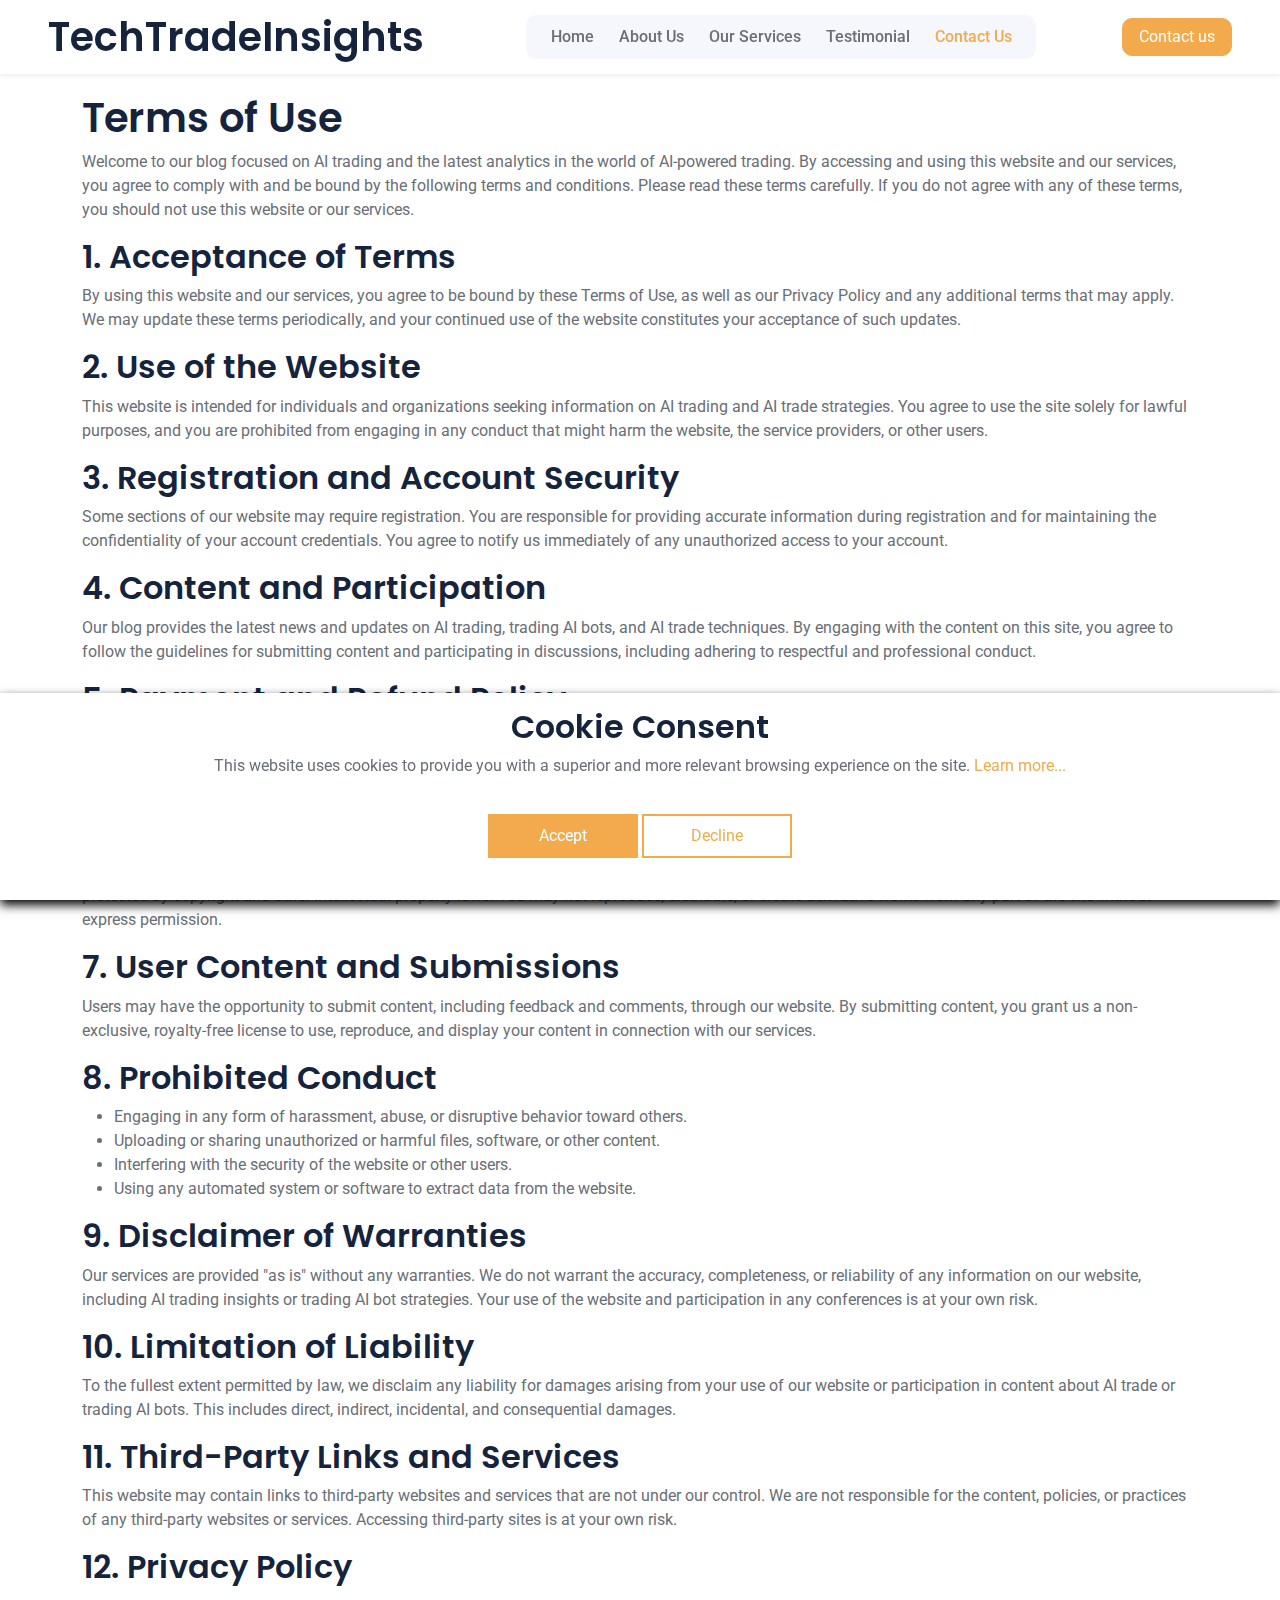
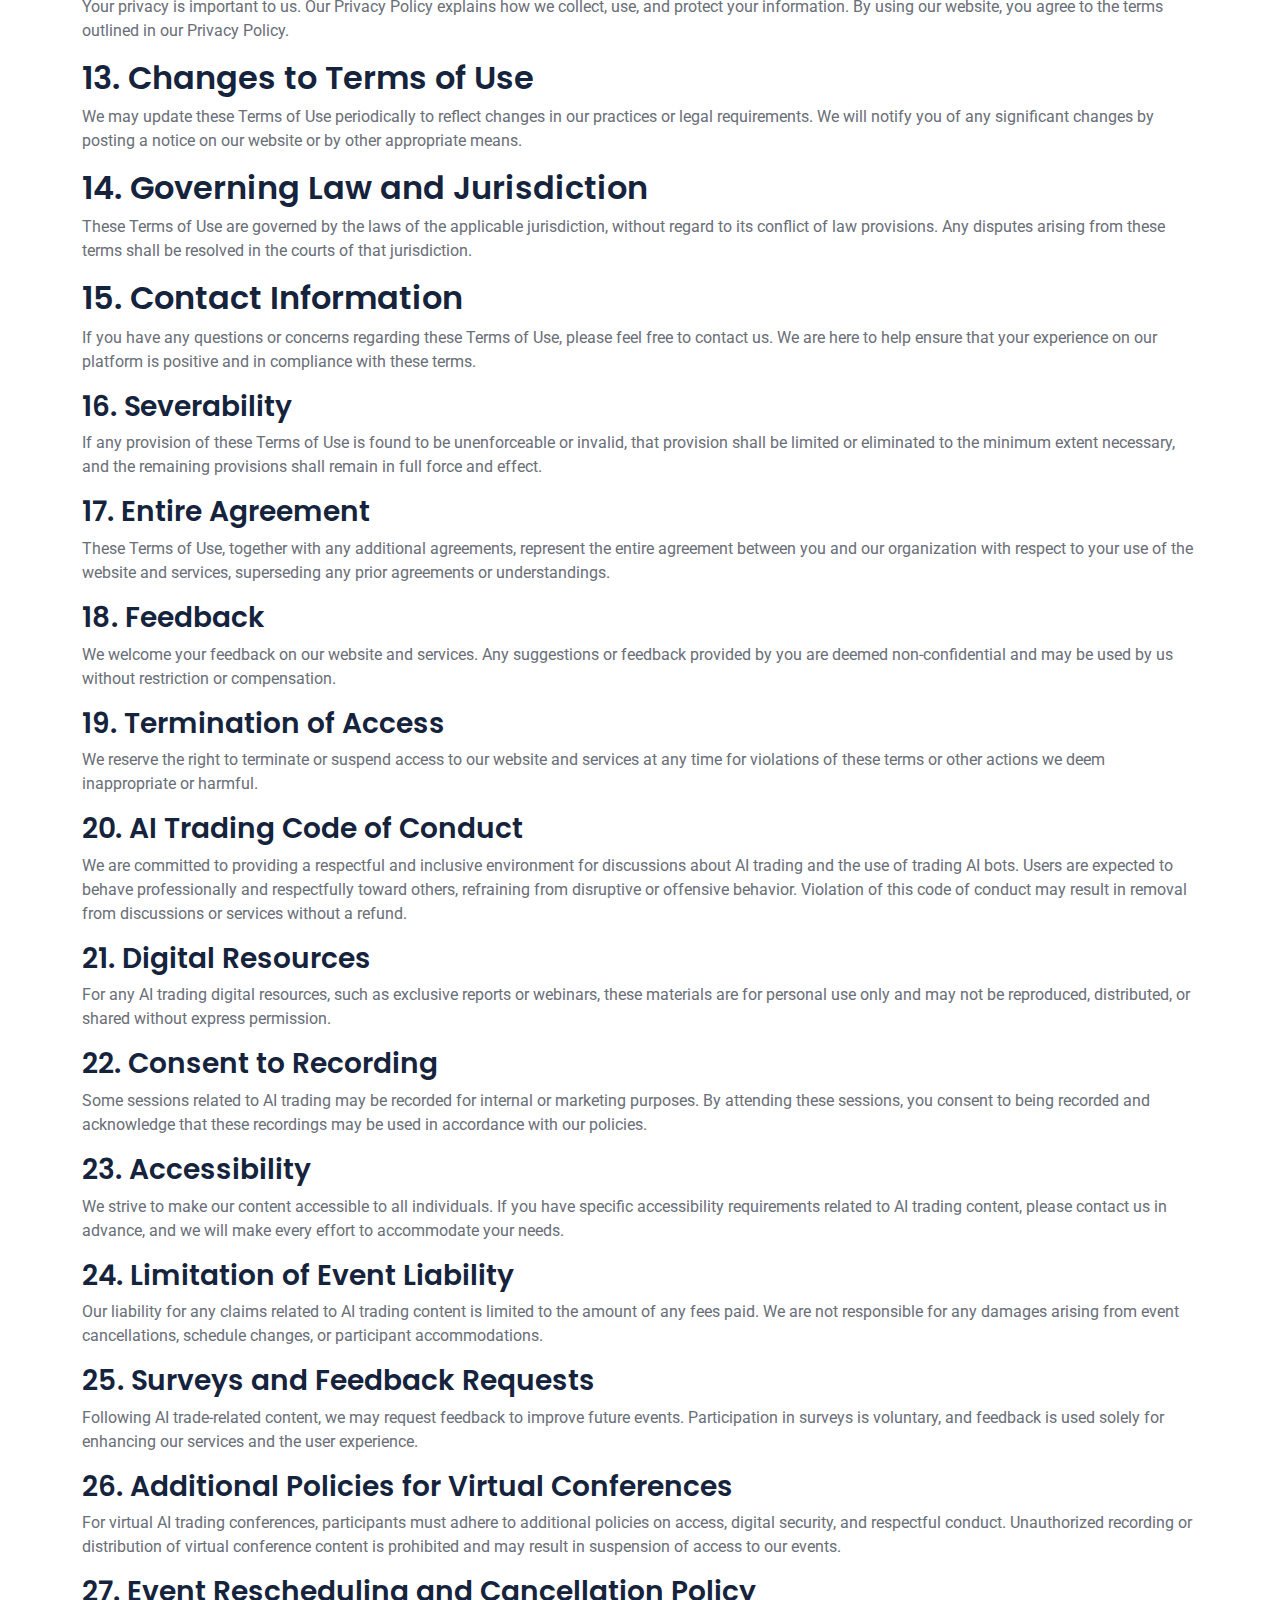
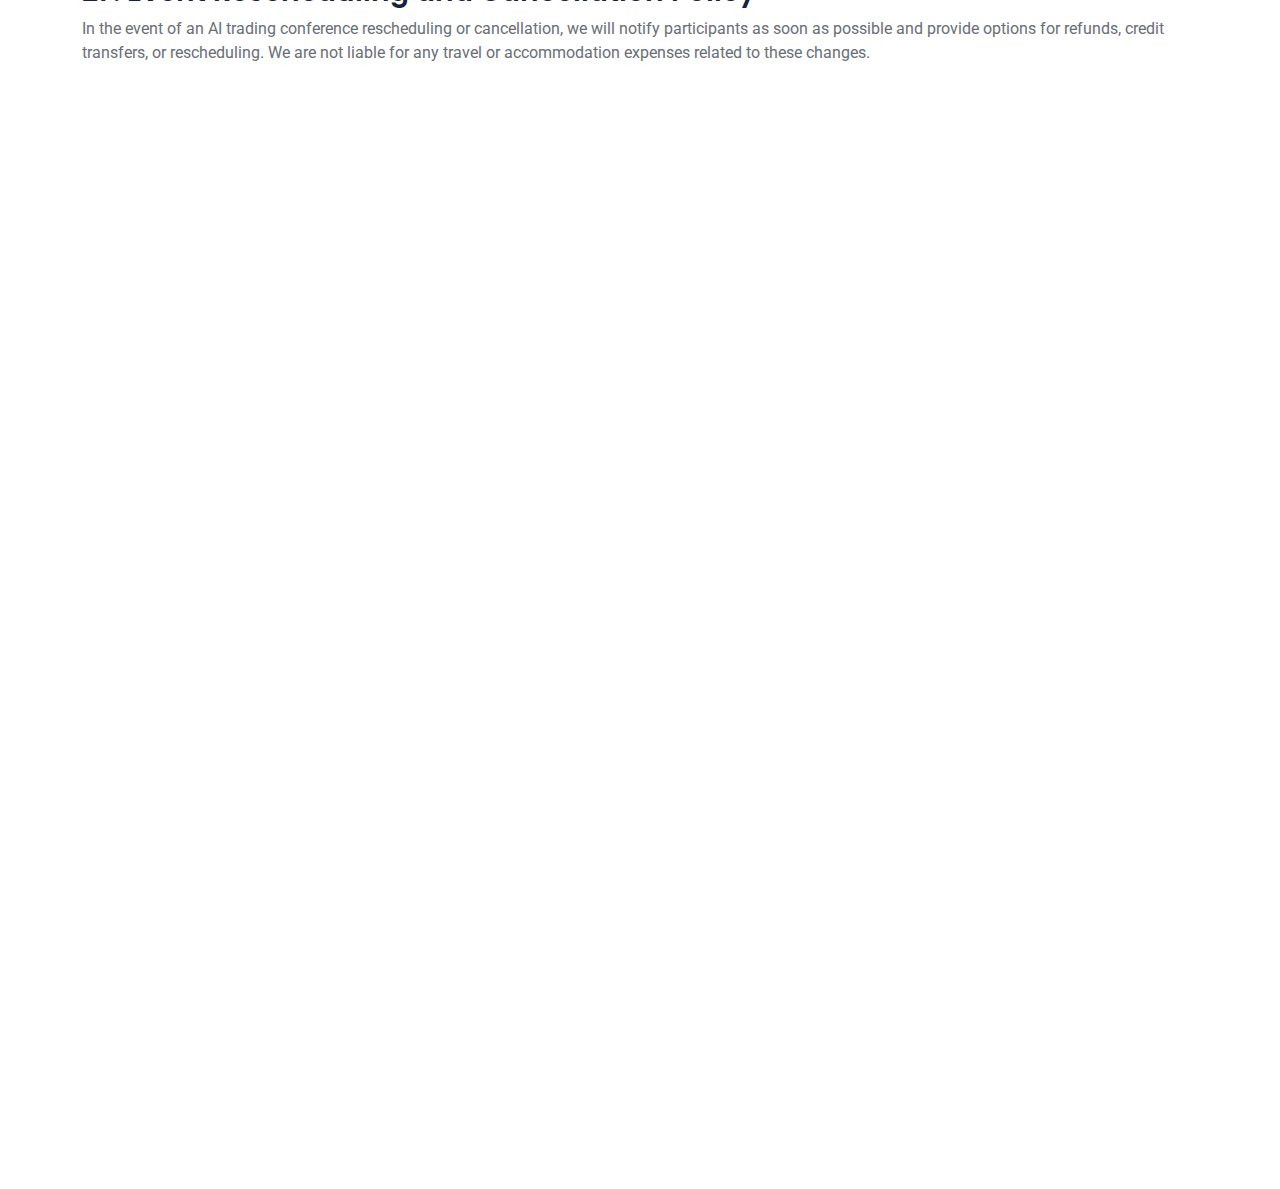
<file: terms-of-use.html>
<!DOCTYPE html>
<html lang="en">
    <head>
        <meta charset="utf-8" />
        <title>TechTradeInsights</title>
        <meta content="width=device-width, initial-scale=1.0" name="viewport" />
        <meta content="" name="keywords" />
        <meta content="" name="description" />

        <link rel="shortcut icon" href="img/favicon.png" type="image/x-icon" />

        <!-- Google Web Fonts -->
        <link rel="preconnect" href="https://fonts.googleapis.com" />
        <link rel="preconnect" href="https://fonts.gstatic.com" crossorigin />
        <link
            href="https://fonts.googleapis.com/css2?family=Roboto:wght@400;500&family=Poppins:wght@600;700&display=swap"
            rel="stylesheet"
        />

        <!-- Icon Font Stylesheet -->
        <link
            href="https://cdnjs.cloudflare.com/ajax/libs/font-awesome/5.10.0/css/all.min.css"
            rel="stylesheet"
        />
        <link
            href="https://cdn.jsdelivr.net/npm/bootstrap-icons@1.4.1/font/bootstrap-icons.css"
            rel="stylesheet"
        />

        <!-- Libraries Stylesheet -->
        <link href="lib/animate/animate.min.css" rel="stylesheet" />
        <link
            href="lib/owlcarousel/assets/owl.carousel.min.css"
            rel="stylesheet"
        />

        <!-- Customized Bootstrap Stylesheet -->
        <link href="css/bootstrap.min.css" rel="stylesheet" />

        <!-- Template Stylesheet -->
        <link href="css/style.css" rel="stylesheet" />
    </head>

    <body>
        <!-- Spinner Start -->
        <div
            id="spinner"
            class="show bg-white position-fixed translate-middle w-100 vh-100 top-50 start-50 d-flex align-items-center justify-content-center"
        >
            <div class="spinner-grow text-primary" role="status"></div>
        </div>
        <!-- Spinner End -->

        <!-- Navbar Start -->
        <nav
            class="navbar navbar-expand-lg bg-white navbar-light sticky-top px-4 px-lg-5"
            style="
                box-shadow: 0 0.125rem 0.25rem rgba(0, 0, 0, 0.075) !important;
            "
        >
            <a href="index.html" class="navbar-brand d-flex align-items-center">
                <h1 class="m-0">TechTradeInsights</h1>
            </a>
            <button
                type="button"
                class="navbar-toggler"
                data-bs-toggle="collapse"
                data-bs-target="#navbarCollapse"
            >
                <span class="navbar-toggler-icon"></span>
            </button>
            <div class="collapse navbar-collapse" id="navbarCollapse">
                <div
                    class="navbar-nav mx-auto bg-light rounded pe-4 py-3 py-lg-0"
                >
                    <a href="index.html" class="nav-item nav-link">Home</a>
                    <a href="about.html" class="nav-item nav-link">About Us</a>
                    <a href="service.html" class="nav-item nav-link"
                        >Our Services</a
                    >
                    <a href="testimonial.html" class="nav-item nav-link"
                        >Testimonial</a
                    >
                    <a href="contact.html" class="nav-item nav-link active"
                        >Contact Us</a
                    >
                </div>
            </div>
            <a
                href="contact.html"
                class="btn btn-primary px-3 d-none d-lg-block"
                >Contact us</a
            >
        </nav>
        <!-- Navbar End -->
        <main>
            <article class="container additional-wrapper">
                <div class="page__content" style="padding: 20px 0px">
                    <h1>Terms of Use</h1>

                    <p>
                        Welcome to our blog focused on AI trading and the latest
                        analytics in the world of AI-powered trading. By
                        accessing and using this website and our services, you
                        agree to comply with and be bound by the following terms
                        and conditions. Please read these terms carefully. If
                        you do not agree with any of these terms, you should not
                        use this website or our services.
                    </p>

                    <h2>1. Acceptance of Terms</h2>

                    <p>
                        By using this website and our services, you agree to be
                        bound by these Terms of Use, as well as our Privacy
                        Policy and any additional terms that may apply. We may
                        update these terms periodically, and your continued use
                        of the website constitutes your acceptance of such
                        updates.
                    </p>

                    <h2>2. Use of the Website</h2>

                    <p>
                        This website is intended for individuals and
                        organizations seeking information on AI trading and AI
                        trade strategies. You agree to use the site solely for
                        lawful purposes, and you are prohibited from engaging in
                        any conduct that might harm the website, the service
                        providers, or other users.
                    </p>

                    <h2>3. Registration and Account Security</h2>

                    <p>
                        Some sections of our website may require registration.
                        You are responsible for providing accurate information
                        during registration and for maintaining the
                        confidentiality of your account credentials. You agree
                        to notify us immediately of any unauthorized access to
                        your account.
                    </p>

                    <h2>4. Content and Participation</h2>

                    <p>
                        Our blog provides the latest news and updates on AI
                        trading, trading AI bots, and AI trade techniques. By
                        engaging with the content on this site, you agree to
                        follow the guidelines for submitting content and
                        participating in discussions, including adhering to
                        respectful and professional conduct.
                    </p>

                    <h2>5. Payment and Refund Policy</h2>

                    <p>
                        For any paid content, including webinars or exclusive
                        analytics on AI trading and trading AI bots, payments
                        must be made in advance. All fees are non-refundable
                        unless specified otherwise. We reserve the right to
                        cancel or reschedule events, in which case we will
                        notify you and offer either a refund or the option to
                        transfer your registration to a future event.
                    </p>

                    <h2>6. Intellectual Property Rights</h2>

                    <p>
                        All content on this website, including text, graphics,
                        images, and other materials, is the intellectual
                        property of our organization or our content providers
                        and is protected by copyright and other intellectual
                        property laws. You may not reproduce, distribute, or
                        create derivative works from any part of the site
                        without express permission.
                    </p>

                    <h2>7. User Content and Submissions</h2>

                    <p>
                        Users may have the opportunity to submit content,
                        including feedback and comments, through our website. By
                        submitting content, you grant us a non-exclusive,
                        royalty-free license to use, reproduce, and display your
                        content in connection with our services.
                    </p>

                    <h2>8. Prohibited Conduct</h2>

                    <ul>
                        <li>
                            Engaging in any form of harassment, abuse, or
                            disruptive behavior toward others.
                        </li>
                        <li>
                            Uploading or sharing unauthorized or harmful files,
                            software, or other content.
                        </li>
                        <li>
                            Interfering with the security of the website or
                            other users.
                        </li>
                        <li>
                            Using any automated system or software to extract
                            data from the website.
                        </li>
                    </ul>

                    <h2>9. Disclaimer of Warranties</h2>

                    <p>
                        Our services are provided "as is" without any
                        warranties. We do not warrant the accuracy,
                        completeness, or reliability of any information on our
                        website, including AI trading insights or trading AI bot
                        strategies. Your use of the website and participation in
                        any conferences is at your own risk.
                    </p>

                    <h2>10. Limitation of Liability</h2>

                    <p>
                        To the fullest extent permitted by law, we disclaim any
                        liability for damages arising from your use of our
                        website or participation in content about AI trade or
                        trading AI bots. This includes direct, indirect,
                        incidental, and consequential damages.
                    </p>

                    <h2>11. Third-Party Links and Services</h2>

                    <p>
                        This website may contain links to third-party websites
                        and services that are not under our control. We are not
                        responsible for the content, policies, or practices of
                        any third-party websites or services. Accessing
                        third-party sites is at your own risk.
                    </p>

                    <h2>12. Privacy Policy</h2>

                    <p>
                        Your privacy is important to us. Our Privacy Policy
                        explains how we collect, use, and protect your
                        information. By using our website, you agree to the
                        terms outlined in our Privacy Policy.
                    </p>

                    <h2>13. Changes to Terms of Use</h2>

                    <p>
                        We may update these Terms of Use periodically to reflect
                        changes in our practices or legal requirements. We will
                        notify you of any significant changes by posting a
                        notice on our website or by other appropriate means.
                    </p>

                    <h2>14. Governing Law and Jurisdiction</h2>

                    <p>
                        These Terms of Use are governed by the laws of the
                        applicable jurisdiction, without regard to its conflict
                        of law provisions. Any disputes arising from these terms
                        shall be resolved in the courts of that jurisdiction.
                    </p>

                    <h2>15. Contact Information</h2>

                    <p>
                        If you have any questions or concerns regarding these
                        Terms of Use, please feel free to contact us. We are
                        here to help ensure that your experience on our platform
                        is positive and in compliance with these terms.
                    </p>

                    <h3>16. Severability</h3>

                    <p>
                        If any provision of these Terms of Use is found to be
                        unenforceable or invalid, that provision shall be
                        limited or eliminated to the minimum extent necessary,
                        and the remaining provisions shall remain in full force
                        and effect.
                    </p>

                    <h3>17. Entire Agreement</h3>

                    <p>
                        These Terms of Use, together with any additional
                        agreements, represent the entire agreement between you
                        and our organization with respect to your use of the
                        website and services, superseding any prior agreements
                        or understandings.
                    </p>

                    <h3>18. Feedback</h3>

                    <p>
                        We welcome your feedback on our website and services.
                        Any suggestions or feedback provided by you are deemed
                        non-confidential and may be used by us without
                        restriction or compensation.
                    </p>

                    <h3>19. Termination of Access</h3>

                    <p>
                        We reserve the right to terminate or suspend access to
                        our website and services at any time for violations of
                        these terms or other actions we deem inappropriate or
                        harmful.
                    </p>

                    <h3>20. AI Trading Code of Conduct</h3>

                    <p>
                        We are committed to providing a respectful and inclusive
                        environment for discussions about AI trading and the use
                        of trading AI bots. Users are expected to behave
                        professionally and respectfully toward others,
                        refraining from disruptive or offensive behavior.
                        Violation of this code of conduct may result in removal
                        from discussions or services without a refund.
                    </p>

                    <h3>21. Digital Resources</h3>

                    <p>
                        For any AI trading digital resources, such as exclusive
                        reports or webinars, these materials are for personal
                        use only and may not be reproduced, distributed, or
                        shared without express permission.
                    </p>

                    <h3>22. Consent to Recording</h3>

                    <p>
                        Some sessions related to AI trading may be recorded for
                        internal or marketing purposes. By attending these
                        sessions, you consent to being recorded and acknowledge
                        that these recordings may be used in accordance with our
                        policies.
                    </p>

                    <h3>23. Accessibility</h3>

                    <p>
                        We strive to make our content accessible to all
                        individuals. If you have specific accessibility
                        requirements related to AI trading content, please
                        contact us in advance, and we will make every effort to
                        accommodate your needs.
                    </p>

                    <h3>24. Limitation of Event Liability</h3>

                    <p>
                        Our liability for any claims related to AI trading
                        content is limited to the amount of any fees paid. We
                        are not responsible for any damages arising from event
                        cancellations, schedule changes, or participant
                        accommodations.
                    </p>

                    <h3>25. Surveys and Feedback Requests</h3>

                    <p>
                        Following AI trade-related content, we may request
                        feedback to improve future events. Participation in
                        surveys is voluntary, and feedback is used solely for
                        enhancing our services and the user experience.
                    </p>

                    <h3>26. Additional Policies for Virtual Conferences</h3>

                    <p>
                        For virtual AI trading conferences, participants must
                        adhere to additional policies on access, digital
                        security, and respectful conduct. Unauthorized recording
                        or distribution of virtual conference content is
                        prohibited and may result in suspension of access to our
                        events.
                    </p>

                    <h3>27. Event Rescheduling and Cancellation Policy</h3>

                    <p>
                        In the event of an AI trading conference rescheduling or
                        cancellation, we will notify participants as soon as
                        possible and provide options for refunds, credit
                        transfers, or rescheduling. We are not liable for any
                        travel or accommodation expenses related to these
                        changes.
                    </p>
                </div>
            </article>
        </main>

        <!-- Footer Start -->
        <div
            class="container-fluid bg-dark footer mt-5 pt-5 wow fadeIn"
            data-wow-delay="0.1s"
        >
            <div class="container py-5">
                <div class="row g-5">
                    <div class="col-lg-4 col-md-6">
                        <h1 class="text-white mb-4">AI Trade Insights</h1>
                        <p>
                            Stay ahead in the evolving world of AI trading with
                            our blog. We deliver the latest news, in-depth
                            analysis, and practical insights on AI trade
                            strategies, trading AI bots, and market innovations.
                            Empowering traders and tech enthusiasts to excel in
                            the rapidly advancing field of AI trading.
                        </p>
                    </div>
                    <div class="col-lg-4 col-md-6">
                        <h5 class="text-light mb-4">Quick Links</h5>
                        <a class="btn btn-link" href="about.html">About Us</a>
                        <a class="btn btn-link" href="contact.html"
                            >Contact Us</a
                        >
                        <a class="btn btn-link" href="service.html"
                            >Our Services</a
                        >
                        <a class="btn btn-link" href="terms-of-use.html"
                            >Terms & Condition</a
                        >
                        <a class="btn btn-link" href="privacy-policy.html"
                            >Privacy</a
                        >
                    </div>
                    <div class="col-lg-4 col-md-6">
                        <h5 class="text-light mb-4">Newsletter</h5>
                        <p>
                            Join our newsletter to stay updated on the latest
                            advancements in AI trading, trading AI bots, and
                            innovative AI trade strategies. Receive expert
                            insights and news directly to your inbox!
                        </p>
                        <div
                            class="position-relative mx-auto"
                            style="max-width: 400px"
                        >
                            <input
                                class="form-control bg-transparent w-100 py-3 ps-4 pe-5"
                                type="text"
                                placeholder="Your email"
                                id="email"
                            />
                            <button
                                type="button"
                                class="btn btn-secondary py-2 position-absolute top-0 end-0 mt-2 me-2"
                                id="submit"
                                onclick="sendForm()"
                            >
                                SignUp
                            </button>
                        </div>
                        <div
                            id="result"
                            style="color: red; font-size: 12px"
                        ></div>
                    </div>
                </div>
                <div class="row g-5 mt-4">
                    <div class="col-lg-4 col-md-6">
                        <h5 class="text-light mb-4">Our Offices</h5>
                        <p>
                            <i class="fa fa-map-marker-alt me-3"></i>Rue
                            Gabrielle 8, 1180 Bruxelles, Belgium
                        </p>
                        <p><i class="fa fa-phone-alt me-3"></i>+3225436890</p>
                        <p>
                            <i class="fa fa-envelope me-3"></i
                            >trade_insights@gmail.com
                        </p>
                    </div>
                    <div class="col-lg-4 col-md-6">
                        <p>
                            <i class="fa fa-map-marker-alt me-3"></i
                            >Stadsplateau 7, 3521 AZ Utrecht, Netherlands
                        </p>
                        <p><i class="fa fa-phone-alt me-3"></i>+31308009290</p>
                        <p>
                            <i class="fa fa-envelope me-3"></i
                            >trade_insights@gmail.com
                        </p>
                    </div>
                    <div class="col-lg-4 col-md-6">
                        <p>
                            <i class="fa fa-map-marker-alt me-3"></i>Essen 2,
                            6000 Kolding, Denmark
                        </p>
                        <p><i class="fa fa-phone-alt me-3"></i>+4575505424</p>
                        <p>
                            <i class="fa fa-envelope me-3"></i
                            >trade_insights@gmail.com
                        </p>
                    </div>
                    <div class="col-lg-4 col-md-6">
                        <p>
                            <i class="fa fa-map-marker-alt me-3"></i
                            >Stadsplateau 7, 3521 AZ Utrecht, Netherlands
                        </p>
                        <p><i class="fa fa-phone-alt me-3"></i>+31308009290</p>
                        <p>
                            <i class="fa fa-envelope me-3"></i
                            >trade_insights@gmail.com
                        </p>
                    </div>
                    <div class="col-lg-4 col-md-6">
                        <p>
                            <i class="fa fa-map-marker-alt me-3"></i>Risavika
                            Havnering 224, 4056 Tananger, Norway
                        </p>
                        <p><i class="fa fa-phone-alt me-3"></i>+4790202085</p>
                        <p>
                            <i class="fa fa-envelope me-3"></i
                            >trade_insights@gmail.com
                        </p>
                    </div>
                    <div class="col-lg-4 col-md-6">
                        <p>
                            <i class="fa fa-map-marker-alt me-3"></i>Kärrgatan
                            6, 504 41 Borås, Sweden
                        </p>
                        <p><i class="fa fa-phone-alt me-3"></i>+4633133070</p>
                        <p>
                            <i class="fa fa-envelope me-3"></i
                            >trade_insights@gmail.com
                        </p>
                    </div>
                </div>

                <p class="text-center mt-5">
                    Trading can offer significant opportunities for profit, but
                    it also comes with substantial risks. Whether you're using
                    traditional methods or advanced technologies like AI trading
                    bots, understanding these risks is crucial for protecting
                    your investments and maintaining financial stability. Market
                    Volatility Financial markets are inherently volatile. Prices
                    can fluctuate rapidly due to economic news, political
                    events, or unexpected changes in market conditions. This
                    unpredictability can lead to significant losses, especially
                    for traders who lack experience or proper risk management
                    strategies. Overreliance on Technology AI trading bots and
                    algorithms can optimize trading strategies, but they are not
                    foolproof. Errors in coding, data inaccuracies, or
                    misinterpretation of market signals can result in poor
                    decisions. Additionally, technological failures like system
                    crashes or connectivity issues can disrupt trading
                    activities.
                </p>
            </div>
        </div>
        <!-- Footer End -->

        <!-- Back to Top -->
        <a href="#" class="btn btn-lg btn-primary btn-lg-square back-to-top"
            ><i class="bi bi-arrow-up"></i
        ></a>

        <!-- Cookie banner -->
        <div class="cookie-wrapper show">
            <div>
                <i class="bx bx-cookie"></i>
                <h2 style="text-align: center">Cookie Consent</h2>
            </div>

            <div class="data">
                <p>
                    This website uses cookies to provide you with a superior and
                    more relevant browsing experience on the site.
                    <a href="#">Learn more...</a>
                </p>
            </div>

            <div class="buttons">
                <button class="cookie-button" id="acceptBtn">Accept</button>
                <button class="cookie-button" id="declineBtn">Decline</button>
            </div>
        </div>
        <!-- End Cookie banner -->

        <!-- JavaScript Libraries -->
        <script src="https://code.jquery.com/jquery-3.4.1.min.js"></script>
        <script src="https://cdn.jsdelivr.net/npm/bootstrap@5.0.0/dist/js/bootstrap.bundle.min.js"></script>
        <script src="lib/wow/wow.min.js"></script>
        <script src="lib/easing/easing.min.js"></script>
        <script src="lib/waypoints/waypoints.min.js"></script>
        <script src="lib/owlcarousel/owl.carousel.min.js"></script>
        <script src="lib/counterup/counterup.min.js"></script>

        <!-- Template Javascript -->
        <script src="js/main.js"></script>
        <script src="js/cookiebanner.js"></script>
        <script src="js/contact-form.js"></script>
    </body>
</html>
</file>
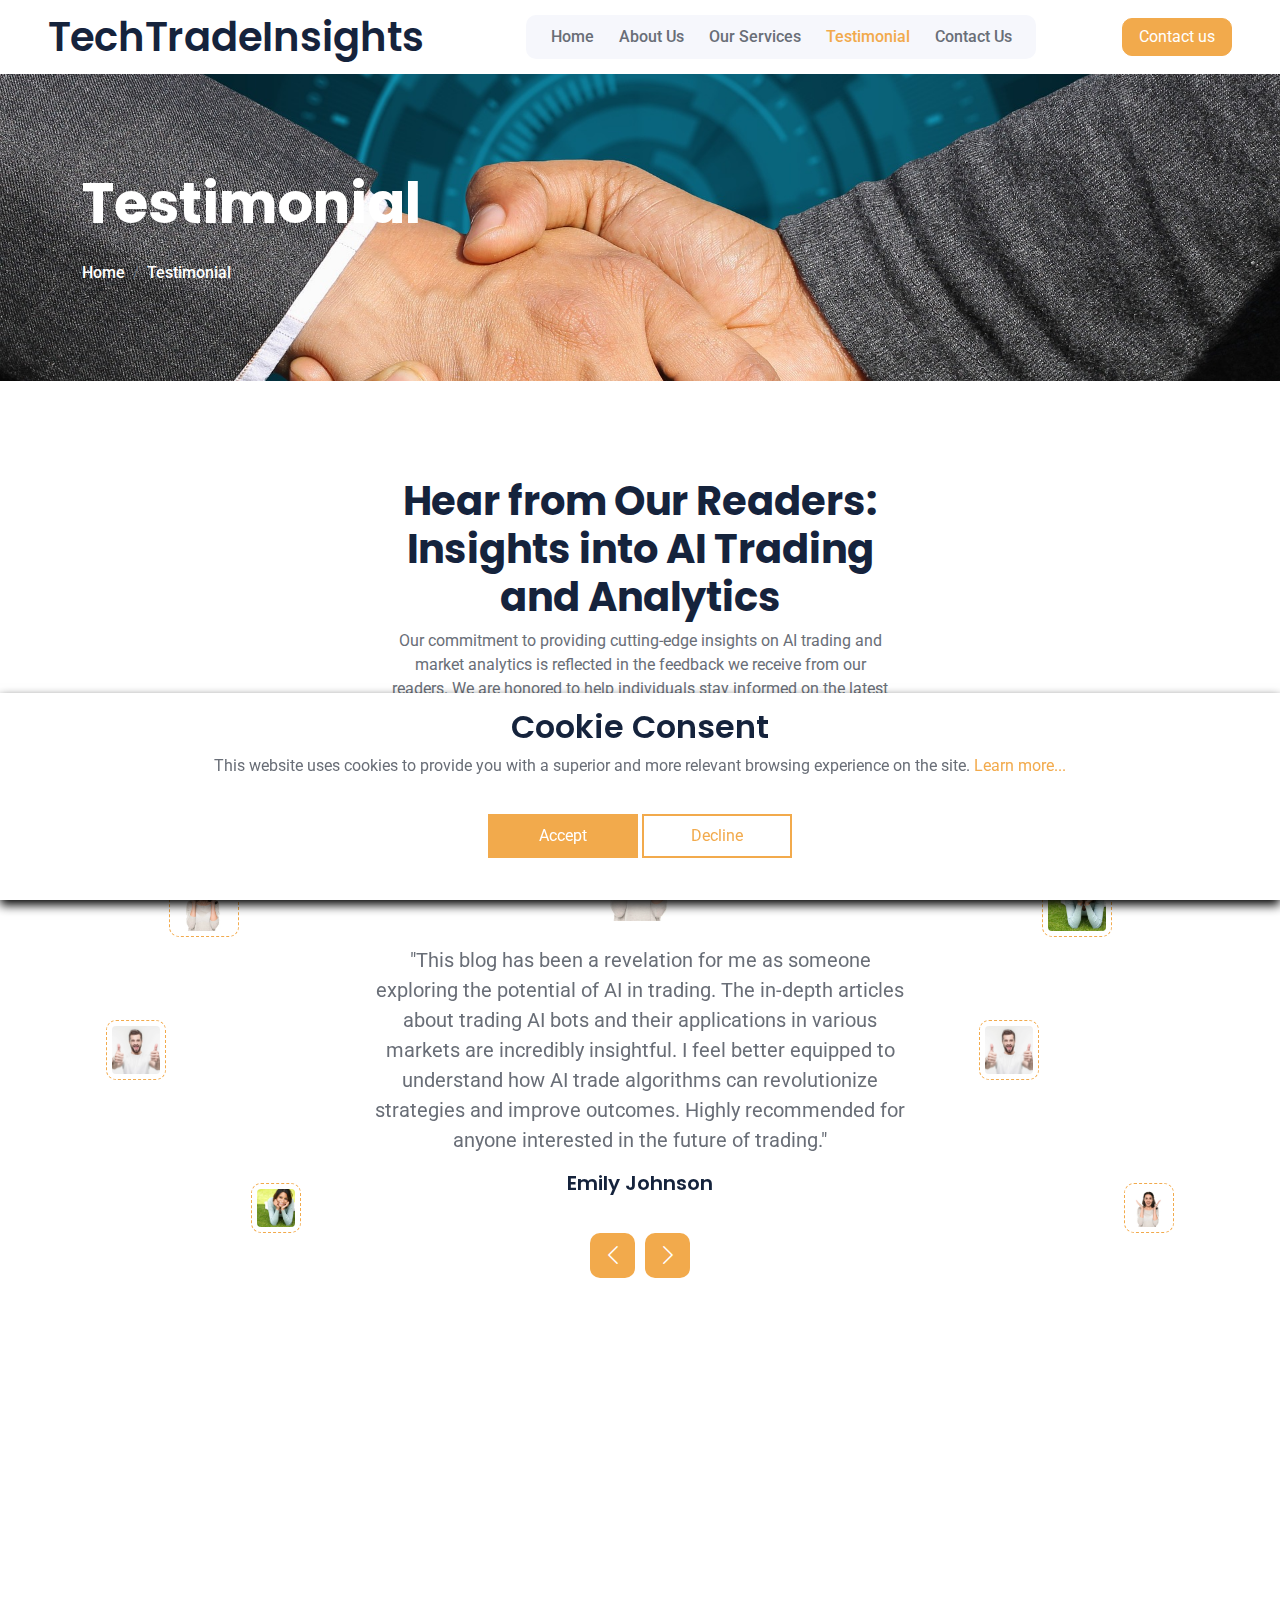
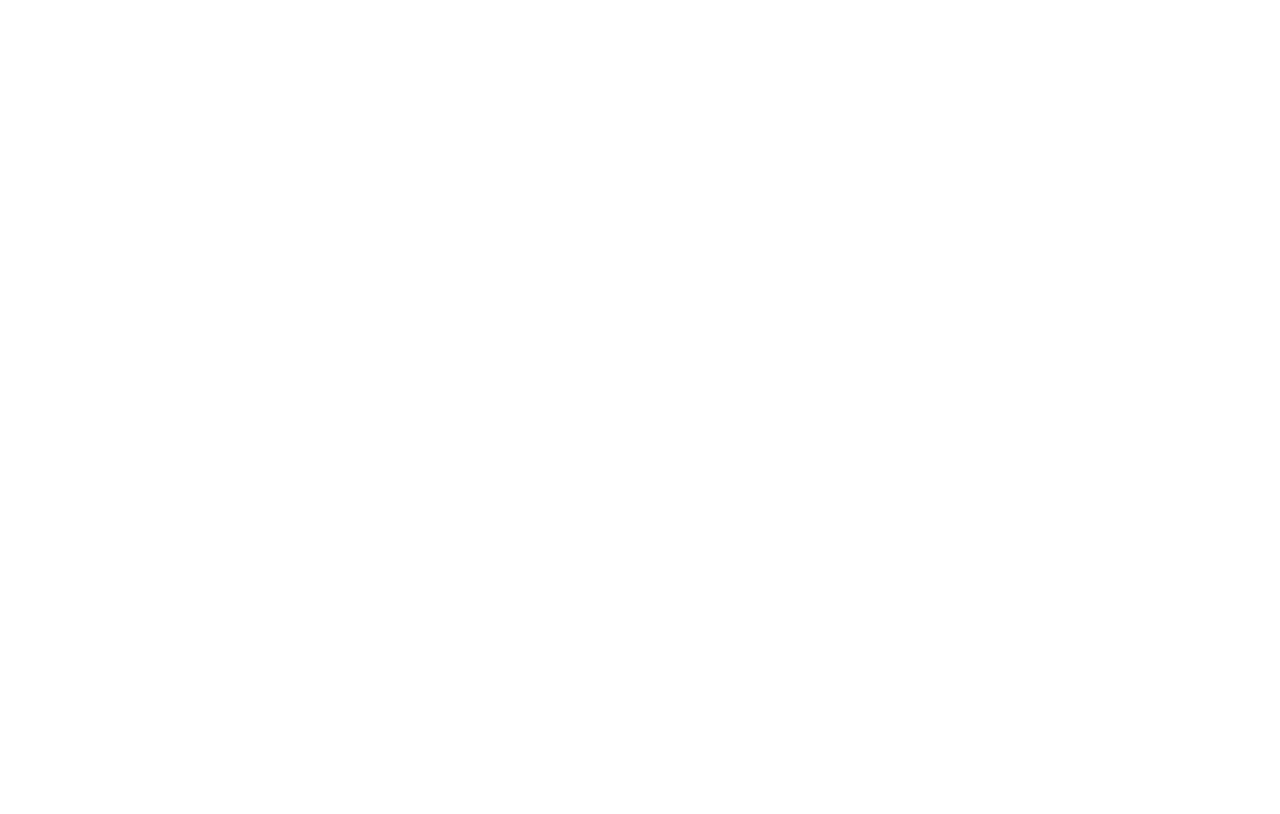
<file: testimonial.html>
<!DOCTYPE html>
<html lang="en">
    <head>
        <meta charset="utf-8" />
        <title>TechTradeInsights</title>
        <meta content="width=device-width, initial-scale=1.0" name="viewport" />
        <meta content="" name="keywords" />
        <meta content="" name="description" />

        <link rel="shortcut icon" href="img/favicon.png" type="image/x-icon" />

        <!-- Google Web Fonts -->
        <link rel="preconnect" href="https://fonts.googleapis.com" />
        <link rel="preconnect" href="https://fonts.gstatic.com" crossorigin />
        <link
            href="https://fonts.googleapis.com/css2?family=Roboto:wght@400;500&family=Poppins:wght@600;700&display=swap"
            rel="stylesheet"
        />

        <!-- Icon Font Stylesheet -->
        <link
            href="https://cdnjs.cloudflare.com/ajax/libs/font-awesome/5.10.0/css/all.min.css"
            rel="stylesheet"
        />
        <link
            href="https://cdn.jsdelivr.net/npm/bootstrap-icons@1.4.1/font/bootstrap-icons.css"
            rel="stylesheet"
        />

        <!-- Libraries Stylesheet -->
        <link href="lib/animate/animate.min.css" rel="stylesheet" />
        <link
            href="lib/owlcarousel/assets/owl.carousel.min.css"
            rel="stylesheet"
        />

        <!-- Customized Bootstrap Stylesheet -->
        <link href="css/bootstrap.min.css" rel="stylesheet" />

        <!-- Template Stylesheet -->
        <link href="css/style.css" rel="stylesheet" />
    </head>

    <body>
        <!-- Spinner Start -->
        <div
            id="spinner"
            class="show bg-white position-fixed translate-middle w-100 vh-100 top-50 start-50 d-flex align-items-center justify-content-center"
        >
            <div class="spinner-grow text-primary" role="status"></div>
        </div>
        <!-- Spinner End -->

        <!-- Navbar Start -->
        <nav
            class="navbar navbar-expand-lg bg-white navbar-light sticky-top px-4 px-lg-5"
        >
            <a href="index.html" class="navbar-brand d-flex align-items-center">
                <h1 class="m-0">TechTradeInsights</h1>
            </a>
            <button
                type="button"
                class="navbar-toggler"
                data-bs-toggle="collapse"
                data-bs-target="#navbarCollapse"
            >
                <span class="navbar-toggler-icon"></span>
            </button>
            <div class="collapse navbar-collapse" id="navbarCollapse">
                <div
                    class="navbar-nav mx-auto bg-light rounded pe-4 py-3 py-lg-0"
                >
                    <a href="index.html" class="nav-item nav-link">Home</a>
                    <a href="about.html" class="nav-item nav-link">About Us</a>
                    <a href="service.html" class="nav-item nav-link"
                        >Our Services</a
                    >
                    <a href="testimonial.html" class="nav-item nav-link active"
                        >Testimonial</a
                    >
                    <a href="contact.html" class="nav-item nav-link"
                        >Contact Us</a
                    >
                </div>
            </div>
            <a
                href="contact.html"
                class="btn btn-primary px-3 d-none d-lg-block"
                >Contact us</a
            >
        </nav>
        <!-- Navbar End -->

        <!-- Page Header Start -->
        <div
            class="container-fluid page-header breadcrumbs bg4 py-5 mb-5 wow fadeIn"
            data-wow-delay="0.1s"
        >
            <div class="container py-5">
                <h1
                    class="display-4 animated slideInDown mb-4"
                    style="color: #fff"
                >
                    Testimonial
                </h1>
                <nav aria-label="breadcrumb animated slideInDown">
                    <ol class="breadcrumb mb-0">
                        <li class="breadcrumb-item">
                            <a href="index.html" style="color: #fff">Home</a>
                        </li>

                        <li
                            class="breadcrumb-item active"
                            aria-current="page"
                            style="color: #fff"
                        >
                            Testimonial
                        </li>
                    </ol>
                </nav>
            </div>
        </div>
        <!-- Page Header End -->

        <!-- Testimonial Start -->
        <div class="container-xxl py-5">
            <div class="container">
                <div class="text-center mx-auto" style="max-width: 500px">
                    <h1 class="display-6">
                        Hear from Our Readers: Insights into AI Trading and
                        Analytics
                    </h1>
                    <p class="mb-5">
                        Our commitment to providing cutting-edge insights on AI
                        trading and market analytics is reflected in the
                        feedback we receive from our readers. We are honored to
                        help individuals stay informed on the latest
                        advancements, trends, and strategies in the world of
                        AI-powered trading. Here’s what some of our readers have
                        to say about their experiences with our blog.
                    </p>
                </div>
                <div class="row g-5">
                    <div class="col-lg-3 d-none d-lg-block">
                        <div class="testimonial-left h-100">
                            <img
                                class="img-fluid animated pulse infinite"
                                src="img/testimonial-1.jpg"
                                alt=""
                            />
                            <img
                                class="img-fluid animated pulse infinite"
                                src="img/testimonial-2.jpg"
                                alt=""
                            />
                            <img
                                class="img-fluid animated pulse infinite"
                                src="img/testimonial-3.jpg"
                                alt=""
                            />
                        </div>
                    </div>
                    <div class="col-lg-6 wow fadeIn" data-wow-delay="0.5s">
                        <div class="owl-carousel testimonial-carousel">
                            <div class="testimonial-item text-center">
                                <img
                                    class="img-fluid rounded mx-auto mb-4"
                                    src="img/testimonial-1.jpg"
                                    alt=""
                                />
                                <p class="fs-5">
                                    "This blog has been a revelation for me as
                                    someone exploring the potential of AI in
                                    trading. The in-depth articles about trading
                                    AI bots and their applications in various
                                    markets are incredibly insightful. I feel
                                    better equipped to understand how AI trade
                                    algorithms can revolutionize strategies and
                                    improve outcomes. Highly recommended for
                                    anyone interested in the future of trading."
                                </p>
                                <h5>Emily Johnson</h5>
                            </div>
                            <div class="testimonial-item text-center">
                                <img
                                    class="img-fluid rounded mx-auto mb-4"
                                    src="img/testimonial-2.jpg"
                                    alt=""
                                />
                                <p class="fs-5">
                                    "I’ve been following this blog for a while
                                    now, and it has consistently delivered
                                    top-notch content about AI trading and
                                    market trends. The breakdown of how trading
                                    AI bots work, along with real-world
                                    examples, has helped me make more informed
                                    decisions. It’s my go-to resource for
                                    understanding how technology is shaping
                                    trading."
                                </p>
                                <h5>David Smith</h5>
                            </div>
                            <div class="testimonial-item text-center">
                                <img
                                    class="img-fluid rounded mx-auto mb-4"
                                    src="img/testimonial-3.jpg"
                                    alt=""
                                />
                                <p class="fs-5">
                                    "What I appreciate most about this blog is
                                    how it simplifies complex topics like AI
                                    trading without losing the depth of
                                    analysis. The articles on AI trade
                                    advancements and their impact on global
                                    markets have been incredibly helpful. I’ve
                                    learned so much about trading AI bots and
                                    how they can transform traditional
                                    approaches."
                                </p>
                                <h5>Linda Chen</h5>
                            </div>
                        </div>
                    </div>
                    <div class="col-lg-3 d-none d-lg-block">
                        <div class="testimonial-right h-100">
                            <img
                                class="img-fluid animated pulse infinite"
                                src="img/testimonial-1.jpg"
                                alt=""
                            />
                            <img
                                class="img-fluid animated pulse infinite"
                                src="img/testimonial-2.jpg"
                                alt=""
                            />
                            <img
                                class="img-fluid animated pulse infinite"
                                src="img/testimonial-3.jpg"
                                alt=""
                            />
                        </div>
                    </div>
                </div>
            </div>
        </div>
        <!-- Testimonial End -->

        <!-- Footer Start -->
        <div
            class="container-fluid bg-dark footer mt-5 pt-5 wow fadeIn"
            data-wow-delay="0.1s"
        >
            <div class="container py-5">
                <div class="row g-5">
                    <div class="col-lg-4 col-md-6">
                        <h1 class="text-white mb-4">AI Trade Insights</h1>
                        <p>
                            Stay ahead in the evolving world of AI trading with
                            our blog. We deliver the latest news, in-depth
                            analysis, and practical insights on AI trade
                            strategies, trading AI bots, and market innovations.
                            Empowering traders and tech enthusiasts to excel in
                            the rapidly advancing field of AI trading.
                        </p>
                    </div>
                    <div class="col-lg-4 col-md-6">
                        <h5 class="text-light mb-4">Quick Links</h5>
                        <a class="btn btn-link" href="about.html">About Us</a>
                        <a class="btn btn-link" href="contact.html"
                            >Contact Us</a
                        >
                        <a class="btn btn-link" href="service.html"
                            >Our Services</a
                        >
                        <a class="btn btn-link" href="terms-of-use.html"
                            >Terms & Condition</a
                        >
                        <a class="btn btn-link" href="privacy-policy.html"
                            >Privacy</a
                        >
                    </div>
                    <div class="col-lg-4 col-md-6">
                        <h5 class="text-light mb-4">Newsletter</h5>
                        <p>
                            Join our newsletter to stay updated on the latest
                            advancements in AI trading, trading AI bots, and
                            innovative AI trade strategies. Receive expert
                            insights and news directly to your inbox!
                        </p>
                        <div
                            class="position-relative mx-auto"
                            style="max-width: 400px"
                        >
                            <input
                                class="form-control bg-transparent w-100 py-3 ps-4 pe-5"
                                type="text"
                                placeholder="Your email"
                                id="email"
                            />
                            <button
                                type="button"
                                class="btn btn-secondary py-2 position-absolute top-0 end-0 mt-2 me-2"
                                id="submit"
                                onclick="sendForm()"
                            >
                                SignUp
                            </button>
                        </div>
                        <div
                            id="result"
                            style="color: red; font-size: 12px"
                        ></div>
                    </div>
                </div>
                <div class="row g-5 mt-4">
                    <div class="col-lg-4 col-md-6">
                        <h5 class="text-light mb-4">Our Offices</h5>
                        <p>
                            <i class="fa fa-map-marker-alt me-3"></i>Rue
                            Gabrielle 8, 1180 Bruxelles, Belgium
                        </p>
                        <p><i class="fa fa-phone-alt me-3"></i>+3225436890</p>
                        <p>
                            <i class="fa fa-envelope me-3"></i
                            >trade_insights@gmail.com
                        </p>
                    </div>
                    <div class="col-lg-4 col-md-6">
                        <p>
                            <i class="fa fa-map-marker-alt me-3"></i
                            >Stadsplateau 7, 3521 AZ Utrecht, Netherlands
                        </p>
                        <p><i class="fa fa-phone-alt me-3"></i>+31308009290</p>
                        <p>
                            <i class="fa fa-envelope me-3"></i
                            >trade_insights@gmail.com
                        </p>
                    </div>
                    <div class="col-lg-4 col-md-6">
                        <p>
                            <i class="fa fa-map-marker-alt me-3"></i>Essen 2,
                            6000 Kolding, Denmark
                        </p>
                        <p><i class="fa fa-phone-alt me-3"></i>+4575505424</p>
                        <p>
                            <i class="fa fa-envelope me-3"></i
                            >trade_insights@gmail.com
                        </p>
                    </div>
                    <div class="col-lg-4 col-md-6">
                        <p>
                            <i class="fa fa-map-marker-alt me-3"></i
                            >Stadsplateau 7, 3521 AZ Utrecht, Netherlands
                        </p>
                        <p><i class="fa fa-phone-alt me-3"></i>+31308009290</p>
                        <p>
                            <i class="fa fa-envelope me-3"></i
                            >trade_insights@gmail.com
                        </p>
                    </div>
                    <div class="col-lg-4 col-md-6">
                        <p>
                            <i class="fa fa-map-marker-alt me-3"></i>Risavika
                            Havnering 224, 4056 Tananger, Norway
                        </p>
                        <p><i class="fa fa-phone-alt me-3"></i>+4790202085</p>
                        <p>
                            <i class="fa fa-envelope me-3"></i
                            >trade_insights@gmail.com
                        </p>
                    </div>
                    <div class="col-lg-4 col-md-6">
                        <p>
                            <i class="fa fa-map-marker-alt me-3"></i>Kärrgatan
                            6, 504 41 Borås, Sweden
                        </p>
                        <p><i class="fa fa-phone-alt me-3"></i>+4633133070</p>
                        <p>
                            <i class="fa fa-envelope me-3"></i
                            >trade_insights@gmail.com
                        </p>
                    </div>
                </div>

                <p class="text-center mt-5">
                    Trading can offer significant opportunities for profit, but
                    it also comes with substantial risks. Whether you're using
                    traditional methods or advanced technologies like AI trading
                    bots, understanding these risks is crucial for protecting
                    your investments and maintaining financial stability. Market
                    Volatility Financial markets are inherently volatile. Prices
                    can fluctuate rapidly due to economic news, political
                    events, or unexpected changes in market conditions. This
                    unpredictability can lead to significant losses, especially
                    for traders who lack experience or proper risk management
                    strategies. Overreliance on Technology AI trading bots and
                    algorithms can optimize trading strategies, but they are not
                    foolproof. Errors in coding, data inaccuracies, or
                    misinterpretation of market signals can result in poor
                    decisions. Additionally, technological failures like system
                    crashes or connectivity issues can disrupt trading
                    activities.
                </p>
            </div>
        </div>
        <!-- Footer End -->

        <!-- Back to Top -->
        <a href="#" class="btn btn-lg btn-primary btn-lg-square back-to-top"
            ><i class="bi bi-arrow-up"></i
        ></a>

        <!-- Cookie banner -->
        <div class="cookie-wrapper show">
            <div>
                <i class="bx bx-cookie"></i>
                <h2 style="text-align: center">Cookie Consent</h2>
            </div>

            <div class="data">
                <p>
                    This website uses cookies to provide you with a superior and
                    more relevant browsing experience on the site.
                    <a href="#">Learn more...</a>
                </p>
            </div>

            <div class="buttons">
                <button class="cookie-button" id="acceptBtn">Accept</button>
                <button class="cookie-button" id="declineBtn">Decline</button>
            </div>
        </div>
        <!-- End Cookie banner -->

        <!-- JavaScript Libraries -->
        <script src="https://code.jquery.com/jquery-3.4.1.min.js"></script>
        <script src="https://cdn.jsdelivr.net/npm/bootstrap@5.0.0/dist/js/bootstrap.bundle.min.js"></script>
        <script src="lib/wow/wow.min.js"></script>
        <script src="lib/easing/easing.min.js"></script>
        <script src="lib/waypoints/waypoints.min.js"></script>
        <script src="lib/owlcarousel/owl.carousel.min.js"></script>
        <script src="lib/counterup/counterup.min.js"></script>

        <!-- Template Javascript -->
        <script src="js/main.js"></script>
        <script src="js/cookiebanner.js"></script>
        <script src="js/contact-form.js"></script>
    </body>
</html>
</file>
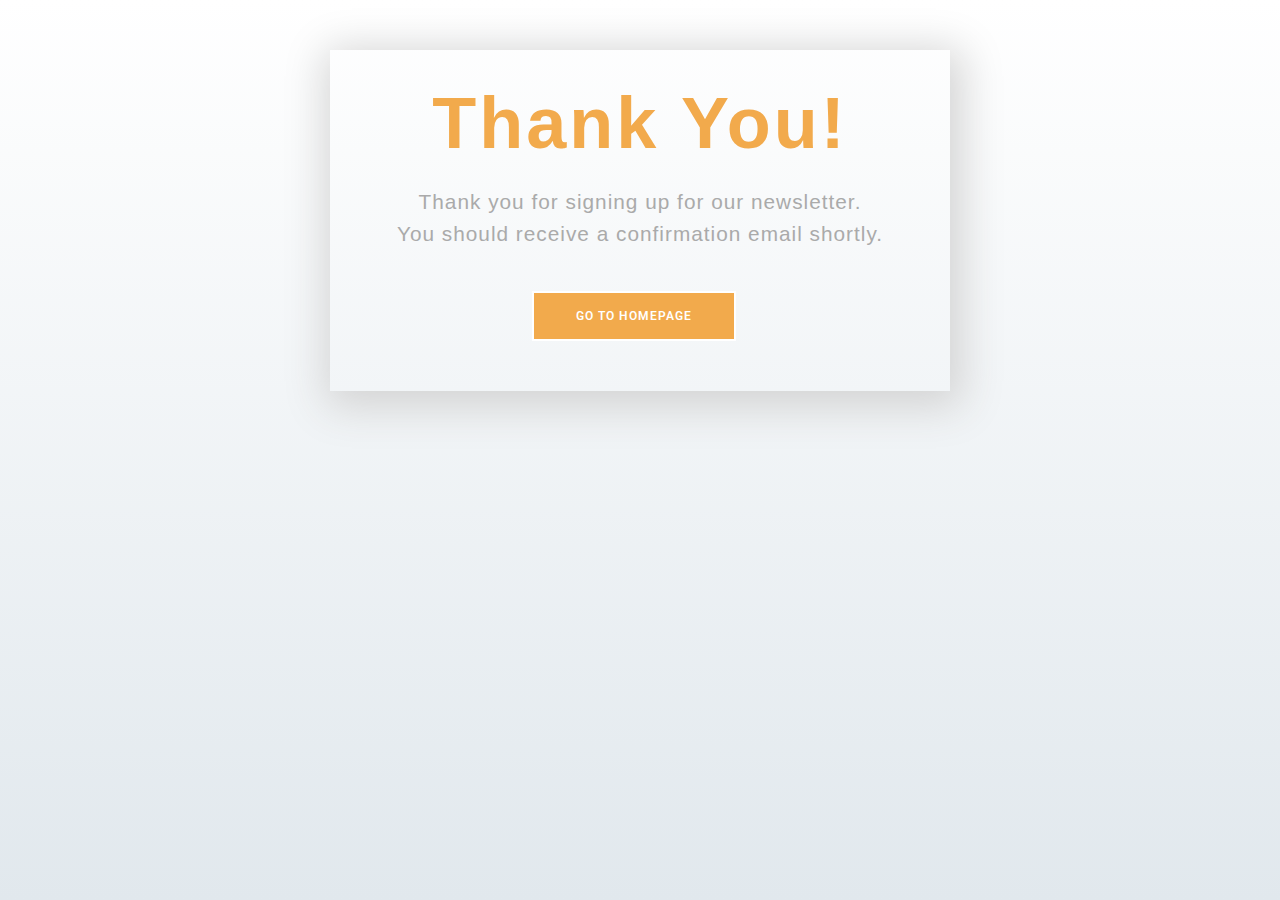
<file: thanks.html>
<!DOCTYPE html>
<html lang="en">
    <head>
        <meta charset="utf-8" />
        <title>TechTradeInsights</title>
        <meta content="width=device-width, initial-scale=1.0" name="viewport" />
        <meta content="" name="keywords" />
        <meta content="" name="description" />

        <link rel="shortcut icon" href="img/favicon.png" type="image/x-icon" />

        <!-- Google Web Fonts -->
        <link rel="preconnect" href="https://fonts.googleapis.com" />
        <link rel="preconnect" href="https://fonts.gstatic.com" crossorigin />
        <link
            href="https://fonts.googleapis.com/css2?family=Roboto:wght@400;500&family=Poppins:wght@600;700&display=swap"
            rel="stylesheet"
        />

        <!-- Icon Font Stylesheet -->
        <link
            href="https://cdnjs.cloudflare.com/ajax/libs/font-awesome/5.10.0/css/all.min.css"
            rel="stylesheet"
        />
        <link
            href="https://cdn.jsdelivr.net/npm/bootstrap-icons@1.4.1/font/bootstrap-icons.css"
            rel="stylesheet"
        />

        <!-- Libraries Stylesheet -->
        <link href="lib/animate/animate.min.css" rel="stylesheet" />
        <link
            href="lib/owlcarousel/assets/owl.carousel.min.css"
            rel="stylesheet"
        />

        <!-- Customized Bootstrap Stylesheet -->
        <link href="css/bootstrap.min.css" rel="stylesheet" />

        <!-- Template Stylesheet -->
        <link href="css/style.css" rel="stylesheet" />
        <link href="css/thanks.css" rel="stylesheet" />
    </head>
    <body>
        <div class="content">
            <div class="wrapper-1">
                <div class="wrapper-2">
                    <h1>Thank You!</h1>
                    <p>Thank you for signing up for our newsletter.</p>
                    <p>You should receive a confirmation email shortly.</p>
                    <a href="index.html">
                        <button class="go-home">Go to Homepage</button>
                    </a>
                </div>
            </div>
        </div>
    </body>
</html>
</file>
<file: css/style.css>
/********** Template CSS **********/
:root {
    --primary: #f2aa4cff;
    --secondary: #f2aa4cff;
    --light: #f6f7fc;
    --dark: #15233c;
}

.back-to-top {
    position: fixed;
    display: none;
    right: 30px;
    bottom: 30px;
    z-index: 99;
}

/*** Spinner ***/
#spinner {
    opacity: 0;
    visibility: hidden;
    transition: opacity 0.5s ease-out, visibility 0s linear 0.5s;
    z-index: 99999;
}

#spinner.show {
    transition: opacity 0.5s ease-out, visibility 0s linear 0s;
    visibility: visible;
    opacity: 1;
}

/*** Button ***/
.btn {
    transition: 0.5s;
}

.btn.btn-primary,
.btn.btn-outline-primary:hover,
.btn.btn-secondary,
.btn.btn-outline-secondary:hover {
    color: #ffffff;
}

.btn.btn-primary:hover {
    background: var(--secondary);
    border-color: var(--secondary);
}

.btn.btn-secondary:hover {
    background: var(--primary);
    border-color: var(--primary);
}

.btn-square {
    width: 38px;
    height: 38px;
}

.btn-sm-square {
    width: 32px;
    height: 32px;
}

.btn-lg-square {
    width: 48px;
    height: 48px;
}

.btn-square,
.btn-sm-square,
.btn-lg-square {
    padding: 0;
    display: flex;
    align-items: center;
    justify-content: center;
    font-weight: normal;
}

/*** Navbar ***/
.navbar.sticky-top {
    top: -100px;
    transition: 0.5s;
}

.navbar .navbar-brand img {
    max-height: 60px;
}

.navbar .navbar-nav .nav-link {
    margin-left: 25px;
    padding: 10px 0;
    color: #696e77;
    font-weight: 500;
    outline: none;
}

.navbar .navbar-nav .nav-link:hover,
.navbar .navbar-nav .nav-link.active {
    color: var(--primary);
}

.navbar .dropdown-toggle::after {
    border: none;
    content: '\f107';
    font-family: 'Font Awesome 5 Free';
    font-weight: 900;
    vertical-align: middle;
    margin-left: 8px;
}

@media (max-width: 991.98px) {
    .navbar .navbar-brand img {
        max-height: 45px;
    }

    .navbar .navbar-nav {
        margin-top: 20px;
        margin-bottom: 15px;
    }

    .navbar .nav-item .dropdown-menu {
        padding-left: 30px;
    }
}

@media (min-width: 992px) {
    .navbar .nav-item .dropdown-menu {
        display: block;
        border: none;
        margin-top: 0;
        top: 150%;
        right: 0;
        opacity: 0;
        visibility: hidden;
        transition: 0.5s;
    }

    .navbar .nav-item:hover .dropdown-menu {
        top: 100%;
        visibility: visible;
        transition: 0.5s;
        opacity: 1;
    }
}

/*** Header ***/
.carousel-caption {
    top: 0;
    left: 0;
    right: 0;
    bottom: 0;
    display: flex;
    align-items: center;
    text-align: start;
    z-index: 1;
}

.carousel-control-prev,
.carousel-control-next {
    width: 15%;
}

.carousel-control-prev-icon,
.carousel-control-next-icon {
    width: 3rem;
    height: 3rem;
    background-color: var(--primary);
    border: 15px solid var(--primary);
    border-radius: 50px;
}

@media (max-width: 768px) {
    #header-carousel .carousel-item {
        position: relative;
        min-height: 450px;
    }

    #header-carousel .carousel-item img {
        position: absolute;
        width: 100%;
        height: 100%;
        object-fit: cover;
    }
}

.page-header {
    background: url(../img/carousel-1.jpg) center center no-repeat;
    background-size: cover;
}

.bg1 {
    background: url(../img/carousel-3.jpg) center center no-repeat;
    background-size: cover;
}

.bg2 {
    background: url(../img/carousel-4.jpg) center center no-repeat;
    background-size: cover;
}

.bg3 {
    background: url(../img/carousel-5.jpg) center center no-repeat;
    background-size: cover;
}

.bg4 {
    background: url(../img/carousel-6.jpg) center center no-repeat;
    background-size: cover;
}

.page-header .breadcrumb-item,
.page-header .breadcrumb-item a {
    font-weight: 500;
}

.page-header .breadcrumb-item a,
.page-header .breadcrumb-item + .breadcrumb-item::before {
    color: #696e77;
}

.page-header .breadcrumb-item a:hover,
.page-header .breadcrumb-item.active {
    color: var(--primary);
}

/*** Facts ***/
@media (min-width: 992px) {
    .container.facts {
        max-width: 100% !important;
    }

    .container.facts .facts-text {
        padding-left: calc(((100% - 960px) / 2) + 0.75rem);
    }

    .container.facts .facts-counter {
        padding-right: calc(((100% - 960px) / 2) + 0.75rem);
    }
}

@media (min-width: 1200px) {
    .container.facts .facts-text {
        padding-left: calc(((100% - 1140px) / 2) + 0.75rem);
    }

    .container.facts .facts-counter {
        padding-right: calc(((100% - 1140px) / 2) + 0.75rem);
    }
}

@media (min-width: 1400px) {
    .container.facts .facts-text {
        padding-left: calc(((100% - 1320px) / 2) + 0.75rem);
    }

    .container.facts .facts-counter {
        padding-right: calc(((100% - 1320px) / 2) + 0.75rem);
    }
}

.container.facts .facts-text {
    background: linear-gradient(rgba(1, 95, 201, 0.9), rgba(1, 95, 201, 0.9)),
        url(../img/carousel-1.jpg) center right no-repeat;
    background-size: cover;
}

.container.facts .facts-counter {
    background: linear-gradient(
            rgba(255, 255, 255, 0.9),
            rgba(255, 255, 255, 0.9)
        ),
        url(../img/carousel-2.jpg) center right no-repeat;
    background-size: cover;
}

.container.facts .facts-text .h-100,
.container.facts .facts-counter .h-100 {
    padding: 6rem 0;
    display: flex;
    flex-direction: column;
    justify-content: center;
}

/*** Service ***/
.service-item {
    position: relative;
    overflow: hidden;
    box-shadow: 0 0 45px rgba(0, 0, 0, 0.07);
}

.service-item .service-icon {
    width: 90px;
    height: 90px;
    display: flex;
    align-items: center;
    justify-content: center;
}

.service-item .service-icon img {
    max-width: 60px;
    max-height: 60px;
}

.service-item a.btn {
    color: var(--primary);
}

.service-item a.btn:hover {
    color: #ffffff;
    background: var(--primary);
    border-color: var(--primary);
}

/*** Appointment ***/
.appointment {
    background: linear-gradient(rgb(201 152 1 / 90%), rgb(201 160 1 / 90%)),
        url(../img/carousel-1.jpg) center center no-repeat;
    background-size: cover;
}

/*** Team ***/
.team-item {
    position: relative;
    overflow: hidden;
    box-shadow: 0 0 45px rgba(0, 0, 0, 0.07);
}

.team-item img {
    transition: 0.5s;
}

.team-item:hover img {
    transform: scale(1.1);
}

.team-text {
    position: absolute;
    width: 100%;
    left: 0;
    bottom: -50px;
    opacity: 0;
    transition: 0.5s;
}

.team-item:hover .team-text {
    bottom: 0;
    opacity: 1;
}

.team-item a.btn {
    color: var(--primary);
}

.team-item a.btn:hover {
    color: #ffffff;
    background: var(--primary);
    border-color: var(--primary);
}

/*** Testimonial ***/
.animated.pulse {
    animation-duration: 1.5s;
}

.testimonial-left,
.testimonial-right {
    position: relative;
}

.testimonial-left img,
.testimonial-right img {
    position: absolute;
    padding: 5px;
    border: 1px dashed var(--primary);
    border-radius: 10px;
    object-fit: cover;
}

.testimonial-left img:nth-child(1),
.testimonial-right img:nth-child(3) {
    width: 70px;
    height: 70px;
    top: 10%;
    left: 50%;
    transform: translateX(-50%);
}

.testimonial-left img:nth-child(2),
.testimonial-right img:nth-child(2) {
    width: 60px;
    height: 60px;
    top: 50%;
    left: 10%;
    transform: translateY(-50%);
}

.testimonial-left img:nth-child(3),
.testimonial-right img:nth-child(1) {
    width: 50px;
    height: 50px;
    bottom: 10%;
    right: 10%;
}

.testimonial-carousel .owl-item img {
    width: 100px;
    height: 100px;
    object-fit: cover;
}

.testimonial-carousel .owl-nav {
    margin-top: 30px;
    display: flex;
    justify-content: center;
}

.testimonial-carousel .owl-nav .owl-prev,
.testimonial-carousel .owl-nav .owl-next {
    margin: 0 5px;
    width: 45px;
    height: 45px;
    display: flex;
    align-items: center;
    justify-content: center;
    color: #ffffff;
    background: var(--primary);
    border-radius: 10px;
    font-size: 22px;
    transition: 0.5s;
}

.testimonial-carousel .owl-nav .owl-prev:hover,
.testimonial-carousel .owl-nav .owl-next:hover {
    background: var(--secondary);
}

/*** Footer ***/
.footer {
    color: #a7a8b4;
}

.footer .btn.btn-link {
    display: block;
    margin-bottom: 5px;
    padding: 0;
    text-align: left;
    color: #a7a8b4;
    font-weight: normal;
    text-transform: capitalize;
    transition: 0.3s;
}

.footer .btn.btn-link::before {
    position: relative;
    content: '\f105';
    font-family: 'Font Awesome 5 Free';
    font-weight: 900;
    color: #a7a8b4;
    margin-right: 10px;
}

.footer .btn.btn-link:hover {
    color: var(--light);
    letter-spacing: 1px;
    box-shadow: none;
}

.footer .btn.btn-square {
    color: #a7a8b4;
    border: 1px solid#A7A8B4;
}

.footer .btn.btn-square:hover {
    color: var(--secondary);
    border-color: var(--light);
}

.footer .copyright {
    padding: 25px 0;
    font-size: 15px;
    border-top: 1px solid rgba(256, 256, 256, 0.1);
}

.footer .copyright a {
    color: var(--secondary);
}

.footer .copyright a:hover {
    color: #ffffff;
}

.cookie-wrapper {
    position: fixed;
    bottom: 0px;
    right: 0;
    width: 100%;
    background: #fff;
    padding: 15px 25px 22px;
    transition: right 0.3s ease;
    box-shadow: 0 5px 10px rgb(0, 0, 0);
    z-index: 999;
}
.cookie-wrapper .show {
    right: 20px;
}

.hidden {
    display: none;
}
header i {
    color: #f2aa4cff;
    font-size: 32px;
    text-align: center;
}
header h2 {
    color: #f2aa4cff;
    font-weight: 500;
    text-align: center;
}
.data {
    text-align: center;
}
.data p a {
    color: #f2aa4cff;
    text-decoration: none;
    text-align: center !important;
}
.data p a:hover {
    text-decoration: underline;
}
.buttons {
    padding: 20px 0px;
    text-align: center;
}
.buttons .cookie-button {
    border: 2px solid #f2aa4cff;
    color: #fff;
    padding: 8px 0;
    background: #f2aa4cff;
    cursor: pointer;
    width: calc(100% / 2 - 10px);
    transition: all 0.5s ease;
    max-width: 150px;
    border-radius: 0;
}
.buttons #acceptBtn:hover {
    background-color: transparent;
    color: #f2aa4cff;
}
#declineBtn {
    background-color: #fff;
    color: #f2aa4cff;
}
#declineBtn:hover {
    background-color: #f2aa4cff;
    color: #fff;
}
/* Footer Style */
</file>
<file: css/thanks.css>
* {
    box-sizing: border-box;
}
body {
    background: #ffffff;
    background: linear-gradient(to bottom, #ffffff 0%, #e1e8ed 100%);
    filter: progid:DXImageTransform.Microsoft.gradient( startColorstr='#ffffff', endColorstr='#e1e8ed',GradientType=0 );
    height: 100%;
    margin: 0;
    background-repeat: no-repeat;
    background-attachment: fixed;
}

.wrapper-1 {
    width: 100%;
    height: 100vh;
    display: flex;
    flex-direction: column;
}
.wrapper-2 {
    padding: 30px;
    text-align: center;
}
h1 {
    font-family: 'Source Sans Pro', sans-serif;
    font-size: 4em;
    letter-spacing: 3px;
    color: #f2aa4cff;
    margin: 0;
    margin-bottom: 20px;
}
.wrapper-2 p {
    margin: 0;
    font-size: 1.3em;
    color: #aaa;
    font-family: 'Source Sans Pro', sans-serif;
    letter-spacing: 1px;
}
.go-home {
    background: #f2aa4cff;
    border: 2px solid #ffffff;
    color: #ffffff;
    font-weight: 600;
    letter-spacing: 1px;
    font-size: 12px;
    padding: 14px 42px;
    margin-top: 42px;
    margin-right: 12px;
    -webkit-transition: all 0.4s ease-in-out;
    transition: all 0.4s ease-in-out;
    visibility: visible;
    animation-delay: 2.3s;
    animation-name: fadeInUp;
    text-decoration: none;
    text-transform: uppercase;
    cursor: pointer;
    border-radius: 0;
}
.go-home:hover {
    background: transparent;
    border-color: #f2aa4cff;
}
a:hover .go-home {
    color: #f2aa4cff;
}
.go-home a {
    text-decoration: none;
    color: #fff;
}

.footer-like {
    margin-top: auto;
    background: #d7e6fe;
    padding: 6px;
    text-align: center;
}
.footer-like p {
    margin: 0;
    padding: 4px;
    color: #ffc107;
    font-family: 'Source Sans Pro', sans-serif;
    letter-spacing: 1px;
}
.footer-like p a {
    text-decoration: none;
    color: #ffc107;
    font-weight: 600;
}

@media (min-width: 360px) {
    h1 {
        font-size: 4.5em;
    }
    .go-home {
        margin-bottom: 20px;
    }
}

@media (min-width: 600px) {
    .content {
        max-width: 1000px;
        margin: 0 auto;
    }
    .wrapper-1 {
        height: initial;
        max-width: 620px;
        margin: 0 auto;
        margin-top: 50px;
        box-shadow: 4px 8px 40px 8px lightgray;
    }
}
</file>
